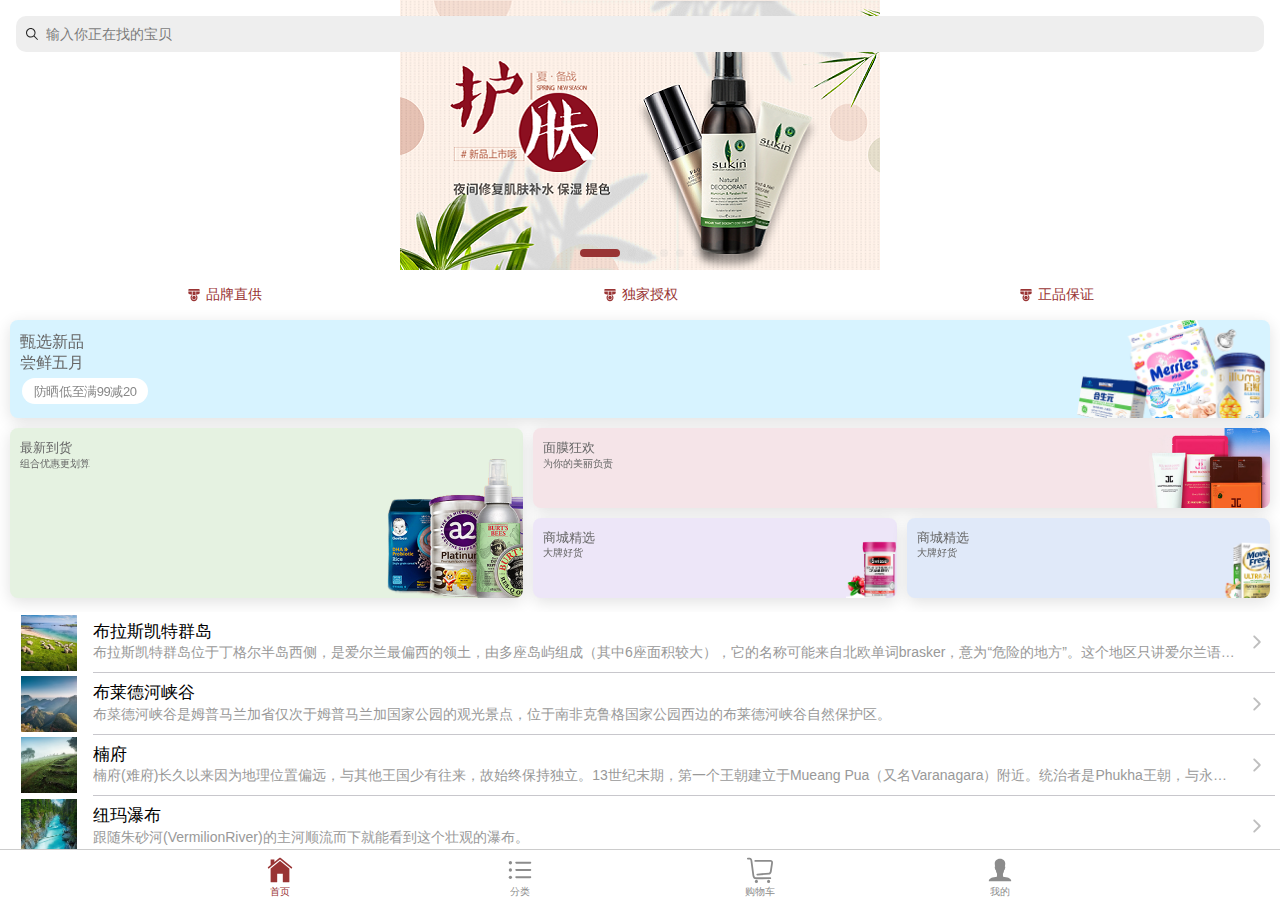
<file: index.html>
<!DOCTYPE html>
<html lang="en">

<head>
  <meta charset="utf-8" />
  <title>Dreamweaver</title>

  <base href="/" />

  <meta name="viewport" content="viewport-fit=cover, width=device-width, initial-scale=1.0, minimum-scale=1.0, maximum-scale=1.0, user-scalable=no" />
  <meta name="format-detection" content="telephone=no" />
  <meta name="msapplication-tap-highlight" content="no" />

  <link rel="icon" type="image/png" href="assets/icon/favicon.png" />

  <!-- add to homescreen for ios -->
  <meta name="apple-mobile-web-app-capable" content="yes" />
  <meta name="apple-mobile-web-app-status-bar-style" content="black" />
<link rel="stylesheet" href="styles.6f041a8b89874c1f5b12.css"></head>

<body>
  <app-root></app-root>
<script type="text/javascript" src="runtime.8a15713ccfb82d409199.js"></script><script type="text/javascript" src="es2015-polyfills.8b9447bc0f8cf04c9cff.js" nomodule></script><script type="text/javascript" src="polyfills.1783961edf653265edc9.js"></script><script type="text/javascript" src="main.21d7ec0297a81e7ee237.js"></script></body>

</html>
</file>
<file: styles.6f041a8b89874c1f5b12.css>
.am-fade-appear,.am-fade-enter,.am-fade-leave,.am-slide-up-appear,.am-slide-up-enter,.am-slide-up-leave{-webkit-animation-duration:.2s;animation-duration:.2s;-webkit-animation-fill-mode:both;animation-fill-mode:both;-webkit-animation-timing-function:cubic-bezier(.55,0,.55,.2);animation-timing-function:cubic-bezier(.55,0,.55,.2)}.am-fade-appear,.am-fade-enter{opacity:0;-webkit-animation-play-state:paused;animation-play-state:paused}.am-fade-leave{-webkit-animation-play-state:paused;animation-play-state:paused}.am-fade-appear.am-fade-appear-active,.am-fade-enter.am-fade-enter-active{-webkit-animation-name:amFadeIn;animation-name:amFadeIn;-webkit-animation-play-state:running;animation-play-state:running}.am-fade-leave.am-fade-leave-active{-webkit-animation-name:amFadeOut;animation-name:amFadeOut;-webkit-animation-play-state:running;animation-play-state:running}@-webkit-keyframes amFadeIn{0%{opacity:0}100%{opacity:1}}@keyframes amFadeIn{0%{opacity:0}100%{opacity:1}}@-webkit-keyframes amFadeOut{0%{opacity:1}100%{opacity:0}}@keyframes amFadeOut{0%{opacity:1}100%{opacity:0}}.am-slide-up-appear,.am-slide-up-enter{-webkit-transform:translate(0,100%);transform:translate(0,100%)}.am-slide-up-appear,.am-slide-up-enter,.am-slide-up-leave{-webkit-animation-play-state:paused;animation-play-state:paused}.am-slide-up-appear.am-slide-up-appear-active,.am-slide-up-enter.am-slide-up-enter-active{-webkit-animation-name:amSlideUpIn;animation-name:amSlideUpIn;-webkit-animation-play-state:running;animation-play-state:running}.am-slide-up-leave.am-slide-up-leave-active{-webkit-animation-name:amSlideUpOut;animation-name:amSlideUpOut;-webkit-animation-play-state:running;animation-play-state:running}.am-zoom-appear,.am-zoom-enter,.am-zoom-leave{-webkit-animation-play-state:paused;animation-play-state:paused;-webkit-animation-duration:.2s;animation-duration:.2s;-webkit-animation-fill-mode:both;animation-fill-mode:both}@-webkit-keyframes amSlideUpIn{0%{-webkit-transform:translate(0,100%);transform:translate(0,100%)}100%{-webkit-transform:translate(0,0);transform:translate(0,0)}}@keyframes amSlideUpIn{0%{-webkit-transform:translate(0,100%);transform:translate(0,100%)}100%{-webkit-transform:translate(0,0);transform:translate(0,0)}}@-webkit-keyframes amSlideUpOut{0%{-webkit-transform:translate(0,0);transform:translate(0,0)}100%{-webkit-transform:translate(0,100%);transform:translate(0,100%)}}@keyframes amSlideUpOut{0%{-webkit-transform:translate(0,0);transform:translate(0,0)}100%{-webkit-transform:translate(0,100%);transform:translate(0,100%)}}.am.am-zoom-enter,.am.am-zoom-leave{display:block}.am-zoom-appear,.am-zoom-enter{opacity:0;-webkit-animation-timing-function:cubic-bezier(.18,.89,.32,1.28);animation-timing-function:cubic-bezier(.18,.89,.32,1.28)}.am-zoom-leave{-webkit-animation-timing-function:cubic-bezier(.6,-.3,.74,.05);animation-timing-function:cubic-bezier(.6,-.3,.74,.05)}.am-zoom-appear.am-zoom-appear-active,.am-zoom-enter.am-zoom-enter-active{-webkit-animation-name:amZoomIn;animation-name:amZoomIn;-webkit-animation-play-state:running;animation-play-state:running}.am-zoom-leave.am-zoom-leave-active{-webkit-animation-name:amZoomOut;animation-name:amZoomOut;-webkit-animation-play-state:running;animation-play-state:running}@-webkit-keyframes amZoomIn{0%{opacity:0;-webkit-transform-origin:50% 50%;transform-origin:50% 50%;-webkit-transform:scale(0,0);transform:scale(0,0)}100%{opacity:1;-webkit-transform-origin:50% 50%;transform-origin:50% 50%;-webkit-transform:scale(1,1);transform:scale(1,1)}}@keyframes amZoomIn{0%{opacity:0;-webkit-transform-origin:50% 50%;transform-origin:50% 50%;-webkit-transform:scale(0,0);transform:scale(0,0)}100%{opacity:1;-webkit-transform-origin:50% 50%;transform-origin:50% 50%;-webkit-transform:scale(1,1);transform:scale(1,1)}}@-webkit-keyframes amZoomOut{0%{opacity:1;-webkit-transform-origin:50% 50%;transform-origin:50% 50%;-webkit-transform:scale(1,1);transform:scale(1,1)}100%{opacity:0;-webkit-transform-origin:50% 50%;transform-origin:50% 50%;-webkit-transform:scale(0,0);transform:scale(0,0)}}@keyframes amZoomOut{0%{opacity:1;-webkit-transform-origin:50% 50%;transform-origin:50% 50%;-webkit-transform:scale(1,1);transform:scale(1,1)}100%{opacity:0;-webkit-transform-origin:50% 50%;transform-origin:50% 50%;-webkit-transform:scale(0,0);transform:scale(0,0)}}.am-slide-down-appear,.am-slide-down-enter{-webkit-transform:translate(0,-100%);transform:translate(0,-100%)}.am-slide-down-appear,.am-slide-down-enter,.am-slide-down-leave{-webkit-animation-duration:.2s;animation-duration:.2s;-webkit-animation-fill-mode:both;animation-fill-mode:both;-webkit-animation-timing-function:cubic-bezier(.55,0,.55,.2);animation-timing-function:cubic-bezier(.55,0,.55,.2);-webkit-animation-play-state:paused;animation-play-state:paused}.am-slide-down-appear.am-slide-down-appear-active,.am-slide-down-enter.am-slide-down-enter-active{-webkit-animation-name:amSlideDownIn;animation-name:amSlideDownIn;-webkit-animation-play-state:running;animation-play-state:running}.am-slide-down-leave.am-slide-down-leave-active{-webkit-animation-name:amSlideDownOut;animation-name:amSlideDownOut;-webkit-animation-play-state:running;animation-play-state:running}@-webkit-keyframes amSlideDownIn{0%{-webkit-transform:translate(0,-100%);transform:translate(0,-100%)}100%{-webkit-transform:translate(0,0);transform:translate(0,0)}}@keyframes amSlideDownIn{0%{-webkit-transform:translate(0,-100%);transform:translate(0,-100%)}100%{-webkit-transform:translate(0,0);transform:translate(0,0)}}@-webkit-keyframes amSlideDownOut{0%{-webkit-transform:translate(0,0);transform:translate(0,0)}100%{-webkit-transform:translate(0,-100%);transform:translate(0,-100%)}}@keyframes amSlideDownOut{0%{-webkit-transform:translate(0,0);transform:translate(0,0)}100%{-webkit-transform:translate(0,-100%);transform:translate(0,-100%)}}article,aside,blockquote,body,button,code,dd,details,div,dl,dt,fieldset,figcaption,figure,footer,form,h1,h2,h3,h4,h5,h6,header,hgroup,hr,input,legend,li,menu,nav,ol,p,pre,section,td,textarea,th,ul{margin:0;padding:0}ol,ul{list-style:none}*,:after,:before{-webkit-tap-highlight-color:transparent}body{background-color:#f5f5f9;font-size:14px}[contenteditable]{-webkit-user-select:auto!important}:focus{outline:0}a{background:0 0;outline:0;color:var(--ion-color-primary,#3880ff);text-decoration:none}.am-accordion{position:relative;border-top:1px solid #ddd}@media (-webkit-min-device-pixel-ratio:2),(min-resolution:2dppx){html:not([data-scale]) .am-accordion{border-top:none}html:not([data-scale]) .am-accordion::before{content:'';position:absolute;background-color:#ddd;display:block;z-index:1;top:0;right:auto;bottom:auto;left:0;width:100%;height:1PX;-webkit-transform-origin:50% 50%;transform-origin:50% 50%;-webkit-transform:scaleY(.5);transform:scaleY(.5)}}@media (-webkit-min-device-pixel-ratio:2) and (-webkit-min-device-pixel-ratio:3),(min-resolution:2dppx) and (min-resolution:3dppx){html:not([data-scale]) .am-accordion::before{-webkit-transform:scaleY(.33);transform:scaleY(.33)}}.am-accordion-anim-active{transition:all .2s ease-out}.am-accordion .am-accordion-item .am-accordion-header{position:relative;color:#000;font-size:17px;height:44px;line-height:44px;background-color:#fff;box-sizing:content-box;padding-left:15px;padding-right:30px;border-bottom:1px solid #ddd;width:auto;overflow:hidden;text-overflow:ellipsis;white-space:nowrap}@media (-webkit-min-device-pixel-ratio:2),(min-resolution:2dppx){html:not([data-scale]) .am-accordion .am-accordion-item .am-accordion-header{border-bottom:none}html:not([data-scale]) .am-accordion .am-accordion-item .am-accordion-header::after{content:'';position:absolute;background-color:#ddd;display:block;z-index:1;top:auto;right:auto;bottom:0;left:0;width:100%;height:1PX;-webkit-transform-origin:50% 100%;transform-origin:50% 100%;-webkit-transform:scaleY(.5);transform:scaleY(.5)}}@media (-webkit-min-device-pixel-ratio:2) and (-webkit-min-device-pixel-ratio:3),(min-resolution:2dppx) and (min-resolution:3dppx){html:not([data-scale]) .am-accordion .am-accordion-item .am-accordion-header::after{-webkit-transform:scaleY(.33);transform:scaleY(.33)}}.am-accordion .am-accordion-item .am-accordion-header i{position:absolute;display:block;top:15px;right:15px;width:15px;height:15px;background-image:url("data:image/svg+xml;charset=utf-8,%3Csvg%20width%3D%2216%22%20height%3D%2226%22%20viewBox%3D%220%200%2016%2026%22%20version%3D%221.1%22%20xmlns%3D%22http%3A%2F%2Fwww.w3.org%2F2000%2Fsvg%22%20xmlns%3Axlink%3D%22http%3A%2F%2Fwww.w3.org%2F1999%2Fxlink%22%3E%3Cg%20id%3D%22UI-KIT_%E5%9F%BA%E7%A1%80%E5%85%83%E4%BB%B6%22%20stroke%3D%22none%22%20stroke-width%3D%221%22%20fill%3D%22none%22%20fill-rule%3D%22evenodd%22%3E%3Cg%20id%3D%229.9%E5%9F%BA%E7%A1%80%E5%85%83%E4%BB%B6%22%20transform%3D%22translate(-5809.000000%2C%20-8482.000000)%22%20fill%3D%22%23C7C7CC%22%3E%3Cpolygon%20id%3D%22Disclosure-Indicator%22%20points%3D%225811%208482%205809%208484%205820.5%208495%205809%208506%205811%208508%205825%208495%22%3E%3C%2Fpolygon%3E%3C%2Fg%3E%3C%2Fg%3E%3C%2Fsvg%3E");background-size:contain;background-repeat:no-repeat;background-position:50% 50%;-webkit-transform:rotate(90deg);transform:rotate(90deg);transition:-webkit-transform .2s ease;transition:transform .2s ease;transition:transform .2s ease,-webkit-transform .2s ease}.am-accordion .am-accordion-item .am-accordion-header[aria-expanded~=true] i{-webkit-transform:rotate(270deg);transform:rotate(270deg)}.am-accordion .am-accordion-item .am-accordion-content{overflow:hidden;background:#fff}.am-accordion .am-accordion-item .am-accordion-content .am-accordion-content-box{font-size:15px;color:#333;position:relative;border-bottom:1px solid #ddd}@media (-webkit-min-device-pixel-ratio:2),(min-resolution:2dppx){html:not([data-scale]) .am-accordion .am-accordion-item .am-accordion-content .am-accordion-content-box{border-bottom:none}html:not([data-scale]) .am-accordion .am-accordion-item .am-accordion-content .am-accordion-content-box::after{content:'';position:absolute;background-color:#ddd;display:block;z-index:1;top:auto;right:auto;bottom:0;left:0;width:100%;height:1PX;-webkit-transform-origin:50% 100%;transform-origin:50% 100%;-webkit-transform:scaleY(.5);transform:scaleY(.5)}}.am-action-sheet-mask,.am-action-sheet-wrap{right:0;z-index:1000;position:fixed;bottom:0;top:0;left:0}@media (-webkit-min-device-pixel-ratio:2) and (-webkit-min-device-pixel-ratio:3),(min-resolution:2dppx) and (min-resolution:3dppx){html:not([data-scale]) .am-accordion .am-accordion-item .am-accordion-content .am-accordion-content-box::after{-webkit-transform:scaleY(.33);transform:scaleY(.33)}}.am-accordion .am-accordion-item .am-accordion-content .am-accordion-content-box .am-list-body{border-top:0}.am-accordion .am-accordion-item .am-accordion-content .am-accordion-content-box .am-list-body:before{display:none!important}.am-accordion .am-accordion-item .am-accordion-content.am-accordion-content-inactive{display:none}.am-accordion,accordionpanel{display:block}.am-action-sheet-wrap{overflow:auto;-webkit-overflow-scrolling:touch;outline:0}.am-action-sheet-mask{background-color:rgba(0,0,0,.4);height:100%}.am-action-sheet-close,.am-action-sheet-mask-hidden{display:none}.am-action-sheet{position:fixed;left:0;bottom:0;width:100%;background-color:#fff;padding-bottom:env(safe-area-inset-bottom)}.am-action-sheet.am-action-sheet-share{background-color:#f2f2f2}.am-action-sheet-message,.am-action-sheet-title{margin:15px auto;padding:0 15px;text-align:center}.am-action-sheet-title{font-size:17px}.am-action-sheet-message{color:#888;font-size:14px}.am-action-sheet-button-list{text-align:center;color:#000}.am-action-sheet-button-list-item{font-size:18px;padding:0;margin:0;position:relative;height:50px;line-height:50px;box-sizing:border-box;white-space:nowrap;text-overflow:ellipsis;border-top:1px solid #ddd}@media (-webkit-min-device-pixel-ratio:2),(min-resolution:2dppx){html:not([data-scale]) .am-action-sheet-button-list-item{border-top:none}html:not([data-scale]) .am-action-sheet-button-list-item::before{content:'';position:absolute;background-color:#ddd;display:block;z-index:1;top:0;right:auto;bottom:auto;left:0;width:100%;height:1PX;-webkit-transform-origin:50% 50%;transform-origin:50% 50%;-webkit-transform:scaleY(.5);transform:scaleY(.5)}}@media (-webkit-min-device-pixel-ratio:2) and (-webkit-min-device-pixel-ratio:3),(min-resolution:2dppx) and (min-resolution:3dppx){html:not([data-scale]) .am-action-sheet-button-list-item::before{-webkit-transform:scaleY(.33);transform:scaleY(.33)}}.am-action-sheet-button-list-item.am-action-sheet-button-list-item-active{background-color:#ddd}.am-action-sheet-button-list-badge{display:-webkit-flex;display:flex;-webkit-align-items:center;align-items:center;-webkit-justify-content:center;justify-content:center}.am-action-sheet-button-list-badge .am-badge{margin-left:8px;-webkit-flex-shrink:0;flex-shrink:0}.am-action-sheet-button-list-item-content{display:inline-block;white-space:nowrap;overflow:hidden;text-overflow:ellipsis}.am-action-sheet-button-list .am-action-sheet-cancel-button{padding-top:6px;position:relative}.am-action-sheet-button-list .am-action-sheet-cancel-button-mask{position:absolute;top:0;left:0;width:100%;height:6px;background-color:#e7e7ed;border-top:1px solid #ddd;border-bottom:1px solid #ddd}@media (-webkit-min-device-pixel-ratio:2),(min-resolution:2dppx){html:not([data-scale]) .am-action-sheet-button-list .am-action-sheet-cancel-button-mask{border-top:none}html:not([data-scale]) .am-action-sheet-button-list .am-action-sheet-cancel-button-mask::before{content:'';position:absolute;background-color:#ddd;display:block;z-index:1;top:0;right:auto;bottom:auto;left:0;width:100%;height:1PX;-webkit-transform-origin:50% 50%;transform-origin:50% 50%;-webkit-transform:scaleY(.5);transform:scaleY(.5)}}@media (-webkit-min-device-pixel-ratio:2) and (-webkit-min-device-pixel-ratio:3),(min-resolution:2dppx) and (min-resolution:3dppx){html:not([data-scale]) .am-action-sheet-button-list .am-action-sheet-cancel-button-mask::before{-webkit-transform:scaleY(.33);transform:scaleY(.33)}}@media (-webkit-min-device-pixel-ratio:2),(min-resolution:2dppx){html:not([data-scale]) .am-action-sheet-button-list .am-action-sheet-cancel-button-mask{border-bottom:none}html:not([data-scale]) .am-action-sheet-button-list .am-action-sheet-cancel-button-mask::after{content:'';position:absolute;background-color:#ddd;display:block;z-index:1;top:auto;right:auto;bottom:0;left:0;width:100%;height:1PX;-webkit-transform-origin:50% 100%;transform-origin:50% 100%;-webkit-transform:scaleY(.5);transform:scaleY(.5)}}@media (-webkit-min-device-pixel-ratio:2) and (-webkit-min-device-pixel-ratio:3),(min-resolution:2dppx) and (min-resolution:3dppx){html:not([data-scale]) .am-action-sheet-button-list .am-action-sheet-cancel-button-mask::after{-webkit-transform:scaleY(.33);transform:scaleY(.33)}}.am-action-sheet-button-list .am-action-sheet-destructive-button{color:#f4333c}.am-action-sheet-share-list{display:-webkit-flex;display:flex;position:relative;border-top:1px solid #ddd;padding:21px 0 21px 15px;overflow-y:scroll;-webkit-overflow-scrolling:touch}.am-badge-corner-wrapper,.am-button{overflow:hidden}@media (-webkit-min-device-pixel-ratio:2),(min-resolution:2dppx){html:not([data-scale]) .am-action-sheet-share-list{border-top:none}html:not([data-scale]) .am-action-sheet-share-list::before{content:'';position:absolute;background-color:#ddd;display:block;z-index:1;top:0;right:auto;bottom:auto;left:0;width:100%;height:1PX;-webkit-transform-origin:50% 50%;transform-origin:50% 50%;-webkit-transform:scaleY(.5);transform:scaleY(.5)}}@media (-webkit-min-device-pixel-ratio:2) and (-webkit-min-device-pixel-ratio:3),(min-resolution:2dppx) and (min-resolution:3dppx){html:not([data-scale]) .am-action-sheet-share-list::before{-webkit-transform:scaleY(.33);transform:scaleY(.33)}}.am-action-sheet-share-list-item{-webkit-flex:none;flex:none;margin:0 12px 0 0}.am-action-sheet-share-list-item-icon{margin-bottom:9px;width:60px;height:60px;background-color:#fff;border-radius:3px;display:-webkit-flex;display:flex;-webkit-justify-content:center;justify-content:center;-webkit-align-items:center;align-items:center}.am-action-sheet-share-list-item-title{color:#888;font-size:10px;text-align:center}.am-action-sheet-share-cancel-button{height:50px;line-height:50px;text-align:center;background-color:#fff;color:#000;font-size:18px;position:relative;border-top:1px solid #ddd;box-sizing:border-box}@media (-webkit-min-device-pixel-ratio:2),(min-resolution:2dppx){html:not([data-scale]) .am-action-sheet-share-cancel-button{border-top:none}html:not([data-scale]) .am-action-sheet-share-cancel-button::before{content:'';position:absolute;background-color:#ddd;display:block;z-index:1;top:0;right:auto;bottom:auto;left:0;width:100%;height:1PX;-webkit-transform-origin:50% 50%;transform-origin:50% 50%;-webkit-transform:scaleY(.5);transform:scaleY(.5)}}@media (-webkit-min-device-pixel-ratio:2) and (-webkit-min-device-pixel-ratio:3),(min-resolution:2dppx) and (min-resolution:3dppx){html:not([data-scale]) .am-action-sheet-share-cancel-button::before{-webkit-transform:scaleY(.33);transform:scaleY(.33)}}.am-action-sheet-share-cancel-button.am-action-sheet-share-cancel-button-active{background-color:#ddd}actionSheet{display:block}.am-activity-indicator{-webkit-align-items:center;align-items:center;z-index:99}.am-activity-indicator-spinner{display:inline-block;width:20px;height:20px;background-image:url("data:image/svg+xml;charset=utf-8,%3Csvg%20xmlns%3D%22http%3A%2F%2Fwww.w3.org%2F2000%2Fsvg%22%20viewBox%3D%22-2.125%20-1.875%2064%2064%22%3E%3Cpath%20fill%3D%22%23CCC%22%20d%3D%22M29.875-1.875c-17.673%200-32%2014.327-32%2032s14.327%2032%2032%2032%2032-14.327%2032-32-14.327-32-32-32zm0%2060.7c-15.85%200-28.7-12.85-28.7-28.7s12.85-28.7%2028.7-28.7%2028.7%2012.85%2028.7%2028.7-12.85%2028.7-28.7%2028.7z%22%2F%3E%3Cpath%20fill%3D%22%23108ee9%22%20d%3D%22M61.858%2030.34c.003-.102.008-.203.008-.305%200-11.43-5.996-21.452-15.01-27.113l-.013.026c-.24-.137-.515-.22-.81-.22-.912%200-1.65.738-1.65%201.65%200%20.654.384%201.215.937%201.482%207.963%205.1%2013.247%2014.017%2013.247%2024.176%200%20.147-.01.293-.01.44h.022c0%20.01-.004.02-.004.03%200%20.91.74%201.65%201.65%201.65s1.65-.74%201.65-1.65c0-.06-.012-.112-.018-.167z%22%2F%3E%3C%2Fsvg%3E");background-position:50%;background-size:100%;background-repeat:no-repeat;-webkit-animation:1s linear infinite spinner-anime;animation:1s linear infinite spinner-anime}.am-activity-indicator-tip{font-size:14px;margin-left:8px;color:#000;opacity:.4}.am-activity-indicator.am-activity-indicator-toast{position:fixed;top:0;left:0;width:100%;height:100%;display:-webkit-flex;display:flex;-webkit-justify-content:center;justify-content:center;-webkit-align-items:center;align-items:center;text-align:center;z-index:1999}.am-activity-indicator.am-activity-indicator-toast .am-activity-indicator-spinner{margin:0}.am-activity-indicator.am-activity-indicator-toast .am-activity-indicator-toast{display:inline-block;position:relative;top:4px}.am-activity-indicator-content{display:-webkit-flex;display:flex;-webkit-flex-direction:column;flex-direction:column;-webkit-justify-content:center;justify-content:center;-webkit-align-items:center;align-items:center;padding:15px;border-radius:7px;background-clip:padding-box;color:#fff;background-color:rgba(58,58,58,.9);font-size:15px;line-height:20px}.am-activity-indicator-spinner-lg{width:32px;height:32px}@-webkit-keyframes spinner-anime{100%{-webkit-transform:rotate(360deg);transform:rotate(360deg)}}@keyframes spinner-anime{100%{-webkit-transform:rotate(360deg);transform:rotate(360deg)}}.am-activity-indicator{display:block}.am-badge{position:relative;display:inline-block;line-height:1;vertical-align:middle}.am-badge-dot,.am-badge-text{position:absolute;z-index:10}.am-badge-text{text-rendering:optimizeLegibility;-webkit-font-smoothing:antialiased;-moz-osx-font-smoothing:grayscale;top:-6px;height:18px;line-height:18px;min-width:9px;border-radius:12px;padding:0 5px;text-align:center;font-size:12px;color:#fff;background-color:#ff5b05;white-space:nowrap;-webkit-transform:translateX(-45%);transform:translateX(-45%);-webkit-transform-origin:-10% center;transform-origin:-10% center;font-family:"Helvetica Neue",Helvetica,"PingFang SC","Hiragino Sans GB","Microsoft YaHei","\5FAE\8F6F\96C5\9ED1",SimSun,sans-serif}.am-badge-text a{color:#fff}.am-badge-text p{margin:0;padding:0}.am-badge-hot .am-badge-text{background-color:#f96268}.am-badge-dot{-webkit-transform:translateX(-50%);transform:translateX(-50%);-webkit-transform-origin:0 center;transform-origin:0 center;top:-4px;height:8px;width:8px;border-radius:100%;background:#ff5b05}.am-badge-dot-large{height:16px;width:16px}.am-badge-not-a-wrapper .am-badge-dot,.am-badge-not-a-wrapper .am-badge-text{top:auto;display:block;position:relative;-webkit-transform:translateX(0);transform:translateX(0)}.am-badge-corner{width:80px;padding:8px;position:absolute;right:-32px;top:8px;background-color:#ff5b05;color:#fff;white-space:nowrap;-webkit-transform:rotate(45deg);transform:rotate(45deg);text-align:center;font-size:15px}.am-badge *,.am-badge ::after,.am-badge ::before{box-sizing:content-box}.am-button{display:block;outline:0;-webkit-appearance:none;box-sizing:border-box;padding:0;text-align:center;font-size:18px;height:47px;line-height:47px;text-overflow:ellipsis;word-break:break-word;white-space:nowrap;color:#000;background-color:#fff;border:1px solid #ddd;border-radius:5px}@media (-webkit-min-device-pixel-ratio:2),(min-resolution:2dppx){html:not([data-scale]) .am-button{position:relative;border:none}html:not([data-scale]) .am-button::before{content:'';position:absolute;left:0;top:0;width:200%;height:200%;border:1px solid #ddd;border-radius:10px;-webkit-transform-origin:0 0;transform-origin:0 0;-webkit-transform:scale(.5);transform:scale(.5);box-sizing:border-box;pointer-events:none}}.am-button-borderfix:before{-webkit-transform:scale(.49)!important;transform:scale(.49)!important}.am-button.am-button-active{background-color:#ddd}.am-button.am-button-disabled{color:rgba(0,0,0,.3);opacity:.6}.am-button-primary{color:#fff;background-color:#108ee9;border:1px solid #108ee9;border-radius:5px}@media (-webkit-min-device-pixel-ratio:2),(min-resolution:2dppx){html:not([data-scale]) .am-button-primary{position:relative;border:none}html:not([data-scale]) .am-button-primary::before{content:'';position:absolute;left:0;top:0;width:200%;height:200%;border:1px solid #108ee9;border-radius:10px;-webkit-transform-origin:0 0;transform-origin:0 0;-webkit-transform:scale(.5);transform:scale(.5);box-sizing:border-box;pointer-events:none}}.am-button-primary.am-button-active{color:rgba(255,255,255,.3);background-color:#0e80d2}.am-button-primary.am-button-disabled{color:rgba(255,255,255,.6);opacity:.4}.am-button-ghost{color:#108ee9;background-color:transparent;border:1px solid #108ee9;border-radius:5px}@media (-webkit-min-device-pixel-ratio:2),(min-resolution:2dppx){html:not([data-scale]) .am-button-ghost{position:relative;border:none}html:not([data-scale]) .am-button-ghost::before{content:'';position:absolute;left:0;top:0;width:200%;height:200%;border:1px solid #108ee9;border-radius:10px;-webkit-transform-origin:0 0;transform-origin:0 0;-webkit-transform:scale(.5);transform:scale(.5);box-sizing:border-box;pointer-events:none}}.am-button-ghost.am-button-active{color:rgba(16,142,233,.6);background-color:transparent;border:1px solid rgba(16,142,233,.6);border-radius:5px}@media (-webkit-min-device-pixel-ratio:2),(min-resolution:2dppx){html:not([data-scale]) .am-button-ghost.am-button-active{position:relative;border:none}html:not([data-scale]) .am-button-ghost.am-button-active::before{content:'';position:absolute;left:0;top:0;width:200%;height:200%;border:1px solid rgba(16,142,233,.6);border-radius:10px;-webkit-transform-origin:0 0;transform-origin:0 0;-webkit-transform:scale(.5);transform:scale(.5);box-sizing:border-box;pointer-events:none}}.am-button-ghost.am-button-disabled{color:rgba(0,0,0,.1);border:1px solid rgba(0,0,0,.1);border-radius:5px;opacity:1}@media (-webkit-min-device-pixel-ratio:2),(min-resolution:2dppx){html:not([data-scale]) .am-button-ghost.am-button-disabled{position:relative;border:none}html:not([data-scale]) .am-button-ghost.am-button-disabled::before{content:'';position:absolute;left:0;top:0;width:200%;height:200%;border:1px solid rgba(0,0,0,.1);border-radius:10px;-webkit-transform-origin:0 0;transform-origin:0 0;-webkit-transform:scale(.5);transform:scale(.5);box-sizing:border-box;pointer-events:none}}.am-button-warning{color:#fff;background-color:#e94f4f}.am-button-warning.am-button-active{color:rgba(255,255,255,.3);background-color:#d24747}.am-button-dashed.am-button-disabled,.am-button-warning.am-button-disabled{color:rgba(255,255,255,.6);opacity:.4}.am-button-inline{display:inline-block;padding:0 15px}.am-button-inline.am-button-icon{display:-webkit-inline-flex;display:inline-flex}.am-button-small{font-size:13px;height:30px;line-height:30px;padding:0 15px}.am-calendar .content,.am-calendar .mask{position:fixed;height:100%;top:0;left:0;z-index:2001;width:100%}.am-button-icon{display:-webkit-flex;display:flex;-webkit-align-items:center;align-items:center;-webkit-justify-content:center;justify-content:center}.am-button>.am-button-icon{margin-right:.5em}.am-button-dashed{border:1px dashed #bbb!important}.am-button-dashed:before{display:none!important}.am-calendar .animate{-webkit-animation-duration:.3s;animation-duration:.3s;-webkit-animation-fill-mode:both;animation-fill-mode:both}@-webkit-keyframes fadeIn{0%{opacity:0}to{opacity:1}}@keyframes fadeIn{0%{opacity:0}to{opacity:1}}@-webkit-keyframes fadeOut{0%{opacity:1}to{opacity:0}}@keyframes fadeOut{0%{opacity:1}to{opacity:0}}.am-calendar .fade-enter{-webkit-animation-name:fadeIn;animation-name:fadeIn}.am-calendar .fade-leave{-webkit-animation-name:fadeOut;animation-name:fadeOut}@-webkit-keyframes slideInUp{0%{-webkit-transform:translate3d(0,100%,0);transform:translate3d(0,100%,0);visibility:visible}to{-webkit-transform:translateZ(0);transform:translateZ(0)}}@keyframes slideInUp{0%{-webkit-transform:translate3d(0,100%,0);transform:translate3d(0,100%,0);visibility:visible}to{-webkit-transform:translateZ(0);transform:translateZ(0)}}@-webkit-keyframes slideInDown{0%{-webkit-transform:translateZ(0);transform:translateZ(0);visibility:visible}to{-webkit-transform:translate3d(0,100%,0);transform:translate3d(0,100%,0)}}@keyframes slideInDown{0%{-webkit-transform:translateZ(0);transform:translateZ(0);visibility:visible}to{-webkit-transform:translate3d(0,100%,0);transform:translate3d(0,100%,0)}}@-webkit-keyframes slideInLeft{0%{-webkit-transform:translate3d(100%,0,0);transform:translate3d(100%,0,0);visibility:visible}to{-webkit-transform:translateZ(0);transform:translateZ(0)}}@keyframes slideInLeft{0%{-webkit-transform:translate3d(100%,0,0);transform:translate3d(100%,0,0);visibility:visible}to{-webkit-transform:translateZ(0);transform:translateZ(0)}}@-webkit-keyframes slideInRight{0%{-webkit-transform:translateZ(0);transform:translateZ(0);visibility:visible}to{-webkit-transform:translate3d(100%,0,0);transform:translate3d(100%,0,0)}}@keyframes slideInRight{0%{-webkit-transform:translateZ(0);transform:translateZ(0);visibility:visible}to{-webkit-transform:translate3d(100%,0,0);transform:translate3d(100%,0,0)}}.am-calendar .slideV-enter{-webkit-animation-name:slideInUp;animation-name:slideInUp}.am-calendar .slideV-leave{-webkit-animation-name:slideInDown;animation-name:slideInDown}.am-calendar .slideH-enter{-webkit-animation-name:slideInLeft;animation-name:slideInLeft}.am-calendar .slideH-leave{-webkit-animation-name:slideInRight;animation-name:slideInRight}.am-calendar .mask{background:rgba(0,0,0,.5)}.am-calendar .content{display:-webkit-flex;display:flex;-webkit-flex-direction:column;flex-direction:column;background:#fff}.am-calendar .header .left,.am-calendar .header .right{position:absolute;padding:0 8px;top:5px;color:#068eef;height:24px;display:-webkit-flex;display:flex}.am-calendar .header{margin:5px;display:-webkit-flex;display:flex;-webkit-flex-shrink:0;flex-shrink:0;-webkit-align-items:center;align-items:center}.am-calendar .header .title{text-align:center;width:100%;font-size:16px;font-weight:700}.am-calendar .header .left{-webkit-justify-content:center;justify-content:center;-webkit-align-items:center;align-items:center;left:5px}.am-calendar .header .right{-webkit-justify-content:center;justify-content:center;-webkit-align-items:center;align-items:center;right:5px;font-size:14px}.am-calendar .timePicker{border-top:1px solid #ccc}.am-calendar .week-panel{background:#fff;display:-webkit-flex;display:flex;-webkit-flex-shrink:0;flex-shrink:0;padding:0 2px;border-bottom:1px solid #ddd}.am-calendar .week-panel .cell{height:24px;display:-webkit-flex;display:flex;width:14.28571429%;-webkit-justify-content:center;justify-content:center;-webkit-align-items:center;align-items:center;color:#000;font-size:14px}.am-calendar .confirm-panel .info .grey,.am-calendar .week-panel .cell-grey{color:#bbb}.am-calendar .date-picker{display:-webkit-flex;display:flex;-webkit-flex-direction:column;flex-direction:column;background:#eee}.am-calendar .date-picker .wrapper{height:auto;position:relative}.am-calendar .date-picker .months{background:#fff}.am-calendar .date-picker .load-tip{position:absolute;display:-webkit-flex;display:flex;-webkit-justify-content:center;justify-content:center;-webkit-align-items:flex-end;align-items:flex-end;left:0;right:0;padding:10px 0;top:-40px;color:#bbb}.am-calendar .confirm-panel{display:-webkit-flex;display:flex;-webkit-flex-shrink:0;flex-shrink:0;-webkit-align-items:center;align-items:center;background:#f7f7f7;padding:8px 15px;border-top:1px solid #ddd}.am-calendar .confirm-panel .info{font-size:12px}.am-calendar .confirm-panel .info p{margin:0}.am-calendar .confirm-panel .info p+p{margin-top:8px}.am-calendar .confirm-panel .button{text-align:center;width:80px;margin:0 0 0 auto;padding:8px 0;border-radius:5px;color:#fff;font-size:18px;background:#108ee9}.am-calendar .confirm-panel .button-disable{color:#bbb;background:#ddd}.am-calendar .confirm-panel .button-full{width:100%;text-align:center}.am-calendar .time-picker{-webkit-flex-shrink:0;flex-shrink:0;text-align:center;background:#fff}.am-calendar .time-picker .title{display:-webkit-flex;display:flex;-webkit-justify-content:center;justify-content:center;-webkit-align-items:center;align-items:center;height:44px;font-size:16px;border-top:1px solid #ddd;border-bottom:1px solid #ddd}.am-calendar .single-month{padding:0}.am-calendar .single-month .month-title{margin:0;padding:21px 0 6px 15px}.am-calendar .single-month .row{display:-webkit-flex;display:flex;-webkit-align-items:baseline;align-items:baseline}.am-calendar .single-month .row .cell{display:-webkit-flex;display:flex;-webkit-flex-direction:column;flex-direction:column;width:14.28571429%;-webkit-justify-content:center;justify-content:center;-webkit-align-items:center;align-items:center}.am-calendar .single-month .row .cell .date-wrapper{display:-webkit-flex;display:flex;height:35px;width:100%;-webkit-justify-content:center;justify-content:center;-webkit-align-items:center;align-items:center;margin-bottom:2px}.am-calendar .single-month .row .cell .date-wrapper .date{display:-webkit-flex;display:flex;-webkit-justify-content:center;justify-content:center;-webkit-align-items:center;align-items:center;width:35px;height:35px;-webkit-flex-shrink:0;flex-shrink:0;color:#000;font-size:17px;font-weight:700}.am-calendar .single-month .row .cell .date-wrapper .disable{color:#bbb;background:#eee;border:none;border-radius:100%}.am-calendar .single-month .row .cell .date-wrapper .grey{color:#bbb}.am-calendar .single-month .row .cell .date-wrapper .important{border:1px solid #ddd;border-radius:100%}.am-calendar .single-month .row .cell .date-wrapper .left,.am-calendar .single-month .row .cell .date-wrapper .right{border:none;width:100%;height:35px}.am-calendar .single-month .row .cell .date-wrapper .date-selected{border:none;background:#108ee9;color:#fff;font-size:17px}.am-calendar .single-month .row .cell .date-wrapper .selected-start{border-radius:100% 0 0 100%}.am-calendar .single-month .row .cell .date-wrapper .selected-single{border-radius:100%}.am-calendar .single-month .row .cell .date-wrapper .selected-middle{border-radius:0}.am-calendar .single-month .row .cell .date-wrapper .selected-end{border-radius:0 100% 100% 0}.am-calendar .single-month .row .cell .info{height:15px;width:100%;padding:0 5px;font-size:10px;color:#888;white-space:nowrap;text-overflow:ellipsis;overflow:hidden;text-align:center}.am-calendar .single-month .row .cell .date-selected{color:#108ee9}.am-calendar .single-month .row+.row{margin-top:6px}.am-calendar .single-month .row-xl+.row-xl{margin-top:21px}.am-calendar .shortcut-panel{display:-webkit-flex;display:flex;-webkit-flex-direction:row;flex-direction:row;-webkit-flex-shrink:0;flex-shrink:0;-webkit-justify-content:space-between;justify-content:space-between;-webkit-align-items:center;align-items:center;padding:0 30px;border-top:1px solid #ddd;height:42px}.am-calendar .shortcut-panel .item{display:inline-block;color:#108ee9;font-size:16px}calendar,calendarconfirmpanel,calendardatepicker,calendarheader,calendarshortcutpanel,calendartimepicker,calendarweekpanel,singlemonth{display:block}.am-calendar .date-picker{-webkit-flex:1;flex:1;overflow:scroll}.am-card{min-height:96px;padding-bottom:6px;display:-webkit-flex;display:flex;-webkit-flex-direction:column;flex-direction:column;background-color:#fff}.am-card:not(.am-card-full){border:1px solid #ddd;border-radius:5px}.am-card.am-card-full{position:relative;border-top:1px solid #ddd;border-bottom:1px solid #ddd}@media (-webkit-min-device-pixel-ratio:2),(min-resolution:2dppx){html:not([data-scale]) .am-card:not(.am-card-full){position:relative;border:none}html:not([data-scale]) .am-card:not(.am-card-full)::before{content:'';position:absolute;left:0;top:0;width:200%;height:200%;border:1px solid #ddd;border-radius:10px;-webkit-transform-origin:0 0;transform-origin:0 0;-webkit-transform:scale(.5);transform:scale(.5);box-sizing:border-box;pointer-events:none}html:not([data-scale]) .am-card.am-card-full{border-top:none}html:not([data-scale]) .am-card.am-card-full::before{content:'';position:absolute;background-color:#ddd;display:block;z-index:1;top:0;right:auto;bottom:auto;left:0;width:100%;height:1PX;-webkit-transform-origin:50% 50%;transform-origin:50% 50%;-webkit-transform:scaleY(.5);transform:scaleY(.5)}}@media (-webkit-min-device-pixel-ratio:2) and (-webkit-min-device-pixel-ratio:3),(min-resolution:2dppx) and (min-resolution:3dppx){html:not([data-scale]) .am-card.am-card-full::before{-webkit-transform:scaleY(.33);transform:scaleY(.33)}}@media (-webkit-min-device-pixel-ratio:2),(min-resolution:2dppx){html:not([data-scale]) .am-card.am-card-full{border-bottom:none}html:not([data-scale]) .am-card.am-card-full::after{content:'';position:absolute;background-color:#ddd;display:block;z-index:1;top:auto;right:auto;bottom:0;left:0;width:100%;height:1PX;-webkit-transform-origin:50% 100%;transform-origin:50% 100%;-webkit-transform:scaleY(.5);transform:scaleY(.5)}}@media (-webkit-min-device-pixel-ratio:2) and (-webkit-min-device-pixel-ratio:3),(min-resolution:2dppx) and (min-resolution:3dppx){html:not([data-scale]) .am-card.am-card-full::after{-webkit-transform:scaleY(.33);transform:scaleY(.33)}}.am-card-header{display:-webkit-flex;display:flex;-webkit-align-items:center;align-items:center;font-size:17px;padding:9px 15px}.am-card-header-content{-webkit-flex:1;flex:1;text-align:left;color:#000;display:-webkit-flex;display:flex;-webkit-align-items:center;align-items:center}.am-card-header-content img{margin-right:5px}.am-card-header-extra{-webkit-flex:1;flex:1;text-align:right;font-size:17px;color:#888}.am-card-body{position:relative;border-top:1px solid #ddd;padding:15px 15px 6px;font-size:15px;color:#333;min-height:40px;-webkit-flex:1;flex:1}@media (-webkit-min-device-pixel-ratio:2),(min-resolution:2dppx){html:not([data-scale]) .am-card-body{border-top:none}html:not([data-scale]) .am-card-body::before{content:'';position:absolute;background-color:#ddd;display:block;z-index:1;top:0;right:auto;bottom:auto;left:0;width:100%;height:1PX;-webkit-transform-origin:50% 50%;transform-origin:50% 50%;-webkit-transform:scaleY(.5);transform:scaleY(.5)}}@media (-webkit-min-device-pixel-ratio:2) and (-webkit-min-device-pixel-ratio:3),(min-resolution:2dppx) and (min-resolution:3dppx){html:not([data-scale]) .am-card-body::before{-webkit-transform:scaleY(.33);transform:scaleY(.33)}}.am-card-footer{font-size:14px;color:#888;padding:0 15px;display:-webkit-flex;display:flex}.am-card-footer-content{-webkit-flex:1;flex:1}.am-card-footer-extra{-webkit-flex:1;flex:1;text-align:right}.am-card-body{display:block}.am-carousel{position:relative}.am-carousel-wrap{font-size:18px;color:#000;background:0 0;text-align:center;zoom:1;width:100%}.am-carousel-wrap-dot{display:inline-block;zoom:1}.am-carousel-wrap-dot>span{display:block;width:8px;height:8px;margin:0 3px;border-radius:50%;background:#ccc}.slider-frame,.slider-list{position:relative;display:block;margin:0;padding:0;box-sizing:border-box}.am-carousel-wrap-dot-active>span{background:#888}carouselslide,dotindicator{display:block}.carousel{position:relative;display:block;width:100%;height:auto;box-sizing:border-box;visibility:visible}.slider-list{cursor:inherit}.slider-frame{height:auto;-webkit-transform:translate3d(0,0,0);transform:translate3d(0,0,0)}.carousel-container{position:absolute;display:inline-block;list-style-type:none;vertical-align:top;height:auto;box-sizing:border-box}.carousel-slide{background:#fff}.dot-indicator{position:absolute;bottom:0;left:0;width:100%;text-align:center}.am-checkbox{position:relative;display:inline-block;vertical-align:middle;width:21px;height:21px}.am-checkbox-inner{position:absolute;right:0;width:21px;height:21px;border:1px solid #ccc;border-radius:50%;-webkit-transform:rotate(0);transform:rotate(0);box-sizing:border-box}.am-checkbox-inner:after{position:absolute;display:none;top:1.5px;right:6px;z-index:999;width:5px;height:11px;border-style:solid;border-width:0 1px 1px 0;content:'\0020';-webkit-transform:rotate(45deg);transform:rotate(45deg)}.am-checkbox-input{position:absolute;top:0;left:0;opacity:0;width:100%;height:100%;z-index:2;border:0;-webkit-appearance:none;appearance:none}.am-checkbox.am-checkbox-checked .am-checkbox-inner{border-color:#108ee9;background:#108ee9}.am-checkbox.am-checkbox-checked .am-checkbox-inner:after{display:block;border-color:#fff}.am-checkbox.am-checkbox-disabled{opacity:.3}.am-checkbox.am-checkbox-disabled.am-checkbox-checked .am-checkbox-inner{border-color:#888;background:0 0}.am-checkbox.am-checkbox-disabled.am-checkbox-checked .am-checkbox-inner:after{border-color:#888}.am-list .am-list-item.am-checkbox-item .am-list-thumb{width:21px;height:21px}.am-list .am-list-item.am-checkbox-item .am-list-thumb .am-checkbox{position:absolute;top:0;left:0;right:0;bottom:0;width:100%;height:44px}.am-list .am-list-item.am-checkbox-item .am-list-thumb .am-checkbox-inner{left:15px;top:12px}.am-list .am-list-item.am-checkbox-item.am-checkbox-item-disabled .am-list-content{color:#bbb}.am-checkbox-agree{position:relative;display:-webkit-flex;display:flex;-webkit-align-items:stretch;align-items:stretch;margin-left:15px;padding-top:9px;padding-bottom:9px}.am-checkbox-agree .am-checkbox{position:absolute;left:0;top:0;width:30px;height:100%}.am-checkbox-agree .am-checkbox-inner{left:0;top:12px}.am-checkbox-agree .am-checkbox-agree-label{display:inline-block;font-size:15px;color:#000;line-height:1.5;margin-left:30px;margin-top:1PX}checkboxitem,drawer,nzm-drawer{display:block}.am-flexbox.am-flexbox-dir-column .am-flexbox-item,.am-flexbox.am-flexbox-dir-column-reverse .am-flexbox-item{margin-left:0}.am-drawer{position:absolute;top:0;left:0;right:0;bottom:0;overflow:hidden}.am-drawer-sidebar{z-index:4;position:absolute;transition:-webkit-transform .3s ease-out;transition:transform .3s ease-out;transition:transform .3s ease-out,-webkit-transform .3s ease-out;will-change:transform;overflow-y:auto}.am-drawer-draghandle{z-index:1;position:absolute;background-color:rgba(50,50,50,.1)}.am-drawer-overlay{z-index:3;position:absolute;top:0;left:0;right:0;bottom:0;opacity:0;visibility:hidden;transition:opacity .5s ease-out;background-color:rgba(0,0,0,.4)}.am-drawer-content{position:absolute;top:0;left:0;right:0;bottom:0;overflow:auto;transition:left .3s ease-out,right .3s ease-out}.am-grid .am-flexbox .am-flexbox-item.am-grid-item,.am-grid.am-grid-line{position:relative}.am-drawer.am-drawer-left .am-drawer-draghandle,.am-drawer.am-drawer-left .am-drawer-sidebar,.am-drawer.am-drawer-right .am-drawer-draghandle,.am-drawer.am-drawer-right .am-drawer-sidebar{top:0;bottom:0}.am-drawer.am-drawer-left .am-drawer-draghandle,.am-drawer.am-drawer-right .am-drawer-draghandle{width:10px;height:100%}.am-drawer.am-drawer-bottom .am-drawer-draghandle,.am-drawer.am-drawer-bottom .am-drawer-sidebar,.am-drawer.am-drawer-top .am-drawer-draghandle,.am-drawer.am-drawer-top .am-drawer-sidebar{left:0;right:0}.am-drawer.am-drawer-bottom .am-drawer-draghandle,.am-drawer.am-drawer-top .am-drawer-draghandle{width:100%;height:10px}.am-drawer.am-drawer-left .am-drawer-sidebar{left:0;-webkit-transform:translateX(-100%);transform:translateX(-100%)}.am-drawer-open.am-drawer.am-drawer-left .am-drawer-sidebar{box-shadow:1PX 1PX 2px rgba(0,0,0,.15)}.am-drawer.am-drawer-left .am-drawer-draghandle{left:0}.am-drawer.am-drawer-right .am-drawer-sidebar{right:0;-webkit-transform:translateX(100%);transform:translateX(100%)}.am-drawer-open.am-drawer.am-drawer-right .am-drawer-sidebar{box-shadow:-1PX 1PX 2px rgba(0,0,0,.15)}.am-drawer.am-drawer-right .am-drawer-draghandle{right:0}.am-drawer.am-drawer-top .am-drawer-sidebar{top:0;-webkit-transform:translateY(-100%);transform:translateY(-100%)}.am-drawer-open.am-drawer.am-drawer-top .am-drawer-sidebar{box-shadow:1PX 1PX 2px rgba(0,0,0,.15)}.am-drawer.am-drawer-top .am-drawer-draghandle{top:0}.am-drawer.am-drawer-bottom .am-drawer-sidebar{bottom:0;-webkit-transform:translateY(100%);transform:translateY(100%)}.am-drawer-open.am-drawer.am-drawer-bottom .am-drawer-sidebar{box-shadow:1PX -1PX 2px rgba(0,0,0,.15)}.am-drawer.am-drawer-bottom .am-drawer-draghandle{bottom:0}.am-flexbox{text-align:left;overflow:hidden;display:-webkit-flex;display:flex;-webkit-align-items:center;align-items:center}.am-flexbox.am-flexbox-dir-row{-webkit-flex-direction:row;flex-direction:row}.am-flexbox.am-flexbox-dir-row-reverse{-webkit-flex-direction:row-reverse;flex-direction:row-reverse}.am-flexbox.am-flexbox-dir-column{-webkit-flex-direction:column;flex-direction:column}.am-flexbox.am-flexbox-dir-column-reverse{-webkit-flex-direction:column-reverse;flex-direction:column-reverse}.am-flexbox.am-flexbox-nowrap{-webkit-flex-wrap:nowrap;flex-wrap:nowrap}.am-flexbox.am-flexbox-wrap{-webkit-flex-wrap:wrap;flex-wrap:wrap}.am-flexbox.am-flexbox-wrap-reverse{-webkit-flex-wrap:wrap-reverse;flex-wrap:wrap-reverse}.am-flexbox.am-flexbox-justify-start{-webkit-justify-content:flex-start;justify-content:flex-start}.am-flexbox.am-flexbox-justify-end{-webkit-justify-content:flex-end;justify-content:flex-end}.am-flexbox.am-flexbox-justify-center{-webkit-justify-content:center;justify-content:center}.am-flexbox.am-flexbox-justify-between{-webkit-justify-content:space-between;justify-content:space-between}.am-flexbox.am-flexbox-justify-around,.am-tab-bar-bar{-webkit-justify-content:space-around;justify-content:space-around}.am-flexbox.am-flexbox-align-start{-webkit-align-items:flex-start;align-items:flex-start}.am-flexbox.am-flexbox-align-end{-webkit-align-items:flex-end;align-items:flex-end}.am-flexbox.am-flexbox-align-center{-webkit-align-items:center;align-items:center}.am-flexbox.am-flexbox-align-stretch{-webkit-align-items:stretch;align-items:stretch}.am-flexbox.am-flexbox-align-baseline{-webkit-align-items:baseline;align-items:baseline}.am-flexbox.am-flexbox-align-content-start{-webkit-align-content:flex-start;align-content:flex-start}.am-flexbox.am-flexbox-align-content-end{-webkit-align-content:flex-end;align-content:flex-end}.am-flexbox.am-flexbox-align-content-center{-webkit-align-content:center;align-content:center}.am-flexbox.am-flexbox-align-content-between{-webkit-align-content:space-between;align-content:space-between}.am-flexbox.am-flexbox-align-content-around{-webkit-align-content:space-around;align-content:space-around}.am-flexbox.am-flexbox-align-content-stretch{-webkit-align-content:stretch;align-content:stretch}.am-flexbox .am-flexbox-item{box-sizing:border-box;-webkit-flex:1;flex:1;margin-left:8px;min-width:10px}.am-flexbox .am-flexbox-item:first-child{margin-left:0}.am-grid .am-flexbox{background:#fff}.am-grid .am-flexbox .am-flexbox-item{margin-left:0}.am-grid .am-flexbox .am-flexbox-item.am-grid-item-active .am-grid-item-content{background-color:#ddd}.am-grid .am-flexbox .am-flexbox-item .am-grid-item-content{text-align:center;width:100%;height:100%;padding:15px 0}.am-grid .am-flexbox .am-flexbox-item .am-grid-item-content .am-grid-item-inner-content{display:-webkit-flex;display:flex;-webkit-flex-direction:column;flex-direction:column;-webkit-justify-content:center;justify-content:center;-webkit-align-items:center;align-items:center}.am-grid .am-flexbox .am-flexbox-item .am-grid-item-content .am-grid-item-inner-content .am-grid-icon{max-width:100%}.am-grid .am-flexbox .am-flexbox-item .am-grid-item-content .am-grid-item-inner-content .am-grid-text{margin-top:9px;font-size:12px;color:#000;text-align:center}.am-grid .am-flexbox .am-flexbox-item .am-grid-item-content .am-grid-item-inner-content.column-num-3 .am-grid-text{font-size:16px}.am-grid .am-flexbox .am-flexbox-item .am-grid-item-content .am-grid-item-inner-content.column-num-2 .am-grid-text{margin-top:15px;font-size:18px}.am-grid.am-grid-line:not(.am-grid-carousel){border-top:1px solid #ddd;border-right:1px solid #ddd}@media (-webkit-min-device-pixel-ratio:2),(min-resolution:2dppx){html:not([data-scale]) .am-grid.am-grid-line:not(.am-grid-carousel){border-top:none}html:not([data-scale]) .am-grid.am-grid-line:not(.am-grid-carousel)::before{content:'';position:absolute;background-color:#ddd;display:block;z-index:1;top:0;right:auto;bottom:auto;left:0;width:100%;height:1PX;-webkit-transform-origin:50% 50%;transform-origin:50% 50%;-webkit-transform:scaleY(.5);transform:scaleY(.5)}}@media (-webkit-min-device-pixel-ratio:2) and (-webkit-min-device-pixel-ratio:3),(min-resolution:2dppx) and (min-resolution:3dppx){html:not([data-scale]) .am-grid.am-grid-line:not(.am-grid-carousel)::before{-webkit-transform:scaleY(.33);transform:scaleY(.33)}}@media (-webkit-min-device-pixel-ratio:2),(min-resolution:2dppx){html:not([data-scale]) .am-grid.am-grid-line:not(.am-grid-carousel){border-right:none}html:not([data-scale]) .am-grid.am-grid-line:not(.am-grid-carousel)::after{content:'';position:absolute;display:block;z-index:1;top:0;right:0;bottom:auto;left:auto;width:1PX;height:100%;background:#ddd;-webkit-transform-origin:100% 50%;transform-origin:100% 50%;-webkit-transform:scaleX(.5);transform:scaleX(.5)}}@media (-webkit-min-device-pixel-ratio:2) and (-webkit-min-device-pixel-ratio:3),(min-resolution:2dppx) and (min-resolution:3dppx){html:not([data-scale]) .am-grid.am-grid-line:not(.am-grid-carousel)::after{-webkit-transform:scaleX(.33);transform:scaleX(.33)}}.am-grid.am-grid-line .am-flexbox{position:relative;border-bottom:1px solid #ddd}@media (-webkit-min-device-pixel-ratio:2),(min-resolution:2dppx){html:not([data-scale]) .am-grid.am-grid-line .am-flexbox{border-bottom:none}html:not([data-scale]) .am-grid.am-grid-line .am-flexbox::after{content:'';position:absolute;background-color:#ddd;display:block;z-index:1;top:auto;right:auto;bottom:0;left:0;width:100%;height:1PX;-webkit-transform-origin:50% 100%;transform-origin:50% 100%;-webkit-transform:scaleY(.5);transform:scaleY(.5)}}@media (-webkit-min-device-pixel-ratio:2) and (-webkit-min-device-pixel-ratio:3),(min-resolution:2dppx) and (min-resolution:3dppx){html:not([data-scale]) .am-grid.am-grid-line .am-flexbox::after{-webkit-transform:scaleY(.33);transform:scaleY(.33)}}.am-grid.am-grid-line .am-flexbox .am-flexbox-item{position:relative}.am-grid.am-grid-line .am-flexbox .am-flexbox-item:first-child{border-left:1px solid #ddd}@media (-webkit-min-device-pixel-ratio:2),(min-resolution:2dppx){html:not([data-scale]) .am-grid.am-grid-line .am-flexbox .am-flexbox-item:first-child{border-left:none}html:not([data-scale]) .am-grid.am-grid-line .am-flexbox .am-flexbox-item:first-child::before{content:'';position:absolute;background-color:#ddd;display:block;z-index:1;top:0;right:auto;bottom:auto;left:0;width:1PX;height:100%;-webkit-transform-origin:100% 50%;transform-origin:100% 50%;-webkit-transform:scaleX(.5);transform:scaleX(.5)}}@media (-webkit-min-device-pixel-ratio:2) and (-webkit-min-device-pixel-ratio:3),(min-resolution:2dppx) and (min-resolution:3dppx){html:not([data-scale]) .am-grid.am-grid-line .am-flexbox .am-flexbox-item:first-child::before{-webkit-transform:scaleX(.33);transform:scaleX(.33)}}.am-grid.am-grid-line .am-flexbox .am-flexbox-item:not(:last-child){border-right:1px solid #ddd}@media (-webkit-min-device-pixel-ratio:2),(min-resolution:2dppx){html:not([data-scale]) .am-grid.am-grid-line .am-flexbox .am-flexbox-item:not(:last-child){border-right:none}html:not([data-scale]) .am-grid.am-grid-line .am-flexbox .am-flexbox-item:not(:last-child)::after{content:'';position:absolute;display:block;z-index:1;top:0;right:0;bottom:auto;left:auto;width:1PX;height:100%;background:#ddd;-webkit-transform-origin:100% 50%;transform-origin:100% 50%;-webkit-transform:scaleX(.5);transform:scaleX(.5)}}@media (-webkit-min-device-pixel-ratio:2) and (-webkit-min-device-pixel-ratio:3),(min-resolution:2dppx) and (min-resolution:3dppx){html:not([data-scale]) .am-grid.am-grid-line .am-flexbox .am-flexbox-item:not(:last-child)::after{-webkit-transform:scaleX(.33);transform:scaleX(.33)}}.am-grid.am-grid-line.am-grid-carousel .am-grid-carousel-page{border-top:1px solid #ddd;border-right:1px solid #ddd}@media (-webkit-min-device-pixel-ratio:2),(min-resolution:2dppx){html:not([data-scale]) .am-grid.am-grid-line.am-grid-carousel .am-grid-carousel-page{border-top:none}html:not([data-scale]) .am-grid.am-grid-line.am-grid-carousel .am-grid-carousel-page::before{content:'';position:absolute;background-color:#ddd;display:block;z-index:1;top:0;right:auto;bottom:auto;left:0;width:100%;height:1PX;-webkit-transform-origin:50% 50%;transform-origin:50% 50%;-webkit-transform:scaleY(.5);transform:scaleY(.5)}}@media (-webkit-min-device-pixel-ratio:2) and (-webkit-min-device-pixel-ratio:3),(min-resolution:2dppx) and (min-resolution:3dppx){html:not([data-scale]) .am-grid.am-grid-line.am-grid-carousel .am-grid-carousel-page::before{-webkit-transform:scaleY(.33);transform:scaleY(.33)}}@media (-webkit-min-device-pixel-ratio:2),(min-resolution:2dppx){html:not([data-scale]) .am-grid.am-grid-line.am-grid-carousel .am-grid-carousel-page{border-right:none}html:not([data-scale]) .am-grid.am-grid-line.am-grid-carousel .am-grid-carousel-page::after{content:'';position:absolute;display:block;z-index:1;top:0;right:0;bottom:auto;left:auto;width:1PX;height:100%;background:#ddd;-webkit-transform-origin:100% 50%;transform-origin:100% 50%;-webkit-transform:scaleX(.5);transform:scaleX(.5)}}@media (-webkit-min-device-pixel-ratio:2) and (-webkit-min-device-pixel-ratio:3),(min-resolution:2dppx) and (min-resolution:3dppx){html:not([data-scale]) .am-grid.am-grid-line.am-grid-carousel .am-grid-carousel-page::after{-webkit-transform:scaleX(.33);transform:scaleX(.33)}}.am-grid .am-carousel .am-carousel-wrap-dot>span{background:#dcdee3}.am-grid .am-carousel .am-carousel-wrap-dot-active>span{background:#0ae}.am-grid.am-grid-square .am-grid-item:before{display:block;content:' ';padding-bottom:100%}.am-grid.am-grid-square .am-grid-item .am-grid-item-content{position:absolute;top:50%;-webkit-transform:translateY(-50%);transform:translateY(-50%)}.am-grid.am-grid-square .am-grid-item .am-grid-item-inner-content{height:100%}.am-grid.am-grid-square .am-grid-item .am-grid-item-inner-content .am-grid-icon{margin-top:9px;width:28%!important}.am-grid{display:block}.am-icon{fill:currentColor;background-size:cover;width:22px;height:22px}.am-icon-xxs{width:15px;height:15px}.am-icon-xs{width:18px;height:18px}.am-icon-sm{width:21px;height:21px}.am-icon-md{width:22px;height:22px}.am-icon-lg{width:36px;height:36px}.am-icon-loading{-webkit-animation:1s linear infinite cirle-anim;animation:1s linear infinite cirle-anim}@-webkit-keyframes cirle-anim{100%{-webkit-transform:rotate(360deg);transform:rotate(360deg)}}@keyframes cirle-anim{100%{-webkit-transform:rotate(360deg);transform:rotate(360deg)}}icon,nzm-icon{line-height:1}.am-image-picker-list{padding:9px 8px 0;margin-bottom:15px}.am-image-picker-list .am-flexbox{margin-bottom:6px}.am-image-picker-list .am-flexbox .am-flexbox-item{position:relative;margin-right:5px;margin-left:0}.am-image-picker-list .am-flexbox .am-flexbox-item:after{display:block;content:' ';padding-bottom:100%}.am-image-picker-list .am-image-picker-item{position:absolute;top:50%;-webkit-transform:translateY(-50%);transform:translateY(-50%);width:100%;height:100%}.am-image-picker-list .am-image-picker-item .am-image-picker-item-remove{width:15px;height:15px;position:absolute;right:6px;top:6px;text-align:right;vertical-align:top;z-index:2;background-size:15px auto;background-image:url("data:image/svg+xml;charset=utf-8,%3Csvg%20width%3D'16'%20height%3D'16'%20viewBox%3D'0%200%2016%2016'%20version%3D'1.1'%20xmlns%3D'http%3A%2F%2Fwww.w3.org%2F2000%2Fsvg'%3E%3Cg%20id%3D'Page-1'%20stroke%3D'none'%20stroke-width%3D'1'%20fill%3D'none'%20fill-rule%3D'evenodd'%3E%3Ccircle%20id%3D'Oval-98'%20fill-opacity%3D'0.4'%20fill%3D'%23404040'%20cx%3D'8'%20cy%3D'8'%20r%3D'8'%3E%3C%2Fcircle%3E%3Cpath%20d%3D'M11.8979743%2C11.8990375%20L11.8979743%2C11.8990375%20C11.7633757%2C12.0336542%2011.5447877%2C12.0336542%2011.4101891%2C11.8990375%20L8%2C8.48838931%20L4.5887341%2C11.8990375%20C4.45413554%2C12.0336542%204.23554748%2C12.0336542%204.10094892%2C11.8990375%20L4.10094892%2C11.8990375%20C3.96635036%2C11.7644208%203.96635036%2C11.5458033%204.10094892%2C11.4111866%20L7.51221482%2C8.00053847%20L4.10202571%2C4.58881335%20C3.96742715%2C4.45419667%203.96742715%2C4.23557919%204.10202571%2C4.10096251%20L4.10202571%2C4.10096251%20C4.23662427%2C3.96634583%204.45521233%2C3.96634583%204.58981089%2C4.10096251%20L8%2C7.51268762%20L11.4112659%2C4.10203944%20C11.5458645%2C3.96742276%2011.7644525%2C3.96742276%2011.8990511%2C4.10203944%20L11.8990511%2C4.10203944%20C12.0336496%2C4.23665612%2012.0336496%2C4.45527361%2011.8990511%2C4.58989029%20L8.48778518%2C8.00053847%20L11.8979743%2C11.4122636%20C12.0325729%2C11.5468803%2012.0325729%2C11.7644208%2011.8979743%2C11.8990375%20L11.8979743%2C11.8990375%20Z'%20id%3D'Shape'%20fill%3D'%23FFFFFF'%20transform%3D'translate(8.000000%2C%208.000000)%20scale(1%2C%20-1)%20translate(-8.000000%2C%20-8.000000)%20'%3E%3C%2Fpath%3E%3C%2Fg%3E%3C%2Fsvg%3E")}.am-list-item,.am-list-item img,.am-radio{vertical-align:middle}.am-image-picker-list .am-image-picker-item .am-image-picker-item-content{height:100%;width:100%;border-radius:3px;background-size:cover}.am-image-picker-list .am-image-picker-item img{width:100%}.am-image-picker-list .am-image-picker-upload-btn{box-sizing:border-box;border-radius:3px;border:1px solid #ddd;background-color:#fff}.am-image-picker-list .am-image-picker-upload-btn:after,.am-image-picker-list .am-image-picker-upload-btn:before{width:1px;height:25px;content:" ";position:absolute;top:50%;left:50%;-webkit-transform:translate(-50%,-50%);transform:translate(-50%,-50%);background-color:#ccc}.am-image-picker-list .am-image-picker-upload-btn:after{width:25px;height:1px}.am-image-picker-list .am-image-picker-upload-btn-active{background-color:#ddd}.am-image-picker-list .am-image-picker-upload-btn input{position:absolute;top:0;left:0;bottom:0;right:0;opacity:0}.am-image-picker{display:block}.am-list-item .am-input-control .fake-input-container{height:30px;line-height:30px;position:relative}.am-list-item .am-input-control .fake-input-container .fake-input{position:absolute;top:0;left:0;width:100%;height:100%;margin-right:5px;-webkit-text-decoration:rtl;text-decoration:rtl;text-align:right;color:#000;font-size:17px;overflow:hidden;text-overflow:ellipsis;white-space:nowrap}.am-list-item .am-input-control .fake-input-container .fake-input.fake-input-disabled{color:#bbb}.am-list-item .am-input-control .fake-input-container .fake-input.focus{transition:color .2s}.am-list-item .am-input-control .fake-input-container .fake-input.focus:after{content:"";position:absolute;right:0;top:10%;height:80%;border-right:1.5px solid #108ee9;-webkit-animation:1s step-start infinite keyboard-cursor;animation:1s step-start infinite keyboard-cursor}.am-list-item .am-input-control .fake-input-container .fake-input-placeholder{position:absolute;top:0;left:0;width:100%;height:100%;color:#bbb;text-align:right}.am-list-item .am-input-control .fake-input-container-left .fake-input,.am-list-item .am-input-control .fake-input-container-left .fake-input-placeholder{text-align:left}.am-list-item .am-input-control .fake-input-container-left .fake-input.focus:after{position:relative}.am-number-keyboard-wrapper{position:fixed;bottom:0;left:0;right:0;width:100%;z-index:10000;font-family:'PingFang SC';background-color:#f6f6f7;transition-duration:.2s;transition-property:transform display,-webkit-transform display;-webkit-transform:translateZ(0);transform:translateZ(0)}.am-number-keyboard-wrapper.am-number-keyboard-wrapper-hide{bottom:-500px}.am-number-keyboard-wrapper table{width:100%;padding:0;margin:0;border-collapse:collapse;border-top:1px solid #ddd}@media (-webkit-min-device-pixel-ratio:2),(min-resolution:2dppx){html:not([data-scale]) .am-number-keyboard-wrapper table{border-top:none}html:not([data-scale]) .am-number-keyboard-wrapper table::before{content:'';position:absolute;background-color:#ddd;display:block;z-index:1;top:0;right:auto;bottom:auto;left:0;width:100%;height:1PX;-webkit-transform-origin:50% 50%;transform-origin:50% 50%;-webkit-transform:scaleY(.5);transform:scaleY(.5)}}@media (-webkit-min-device-pixel-ratio:2) and (-webkit-min-device-pixel-ratio:3),(min-resolution:2dppx) and (min-resolution:3dppx){html:not([data-scale]) .am-number-keyboard-wrapper table::before{-webkit-transform:scaleY(.33);transform:scaleY(.33)}}.am-number-keyboard-wrapper table tr{width:100%;padding:0;margin:0}.am-number-keyboard-wrapper table tr .am-number-keyboard-item{width:25%;padding:0;margin:0;height:50px;text-align:center;font-size:25.5px;color:#2a2b2c;position:relative}.am-number-keyboard-wrapper table tr .am-number-keyboard-item:not(.keyboard-confirm){border-left:1px solid #ddd;border-bottom:1px solid #ddd}@media (-webkit-min-device-pixel-ratio:2),(min-resolution:2dppx){html:not([data-scale]) .am-number-keyboard-wrapper table tr .am-number-keyboard-item:not(.keyboard-confirm){border-left:none}html:not([data-scale]) .am-number-keyboard-wrapper table tr .am-number-keyboard-item:not(.keyboard-confirm)::before{content:'';position:absolute;background-color:#ddd;display:block;z-index:1;top:0;right:auto;bottom:auto;left:0;width:1PX;height:100%;-webkit-transform-origin:100% 50%;transform-origin:100% 50%;-webkit-transform:scaleX(.5);transform:scaleX(.5)}}@media (-webkit-min-device-pixel-ratio:2) and (-webkit-min-device-pixel-ratio:3),(min-resolution:2dppx) and (min-resolution:3dppx){html:not([data-scale]) .am-number-keyboard-wrapper table tr .am-number-keyboard-item:not(.keyboard-confirm)::before{-webkit-transform:scaleX(.33);transform:scaleX(.33)}}@media (-webkit-min-device-pixel-ratio:2),(min-resolution:2dppx){html:not([data-scale]) .am-number-keyboard-wrapper table tr .am-number-keyboard-item:not(.keyboard-confirm){border-bottom:none}html:not([data-scale]) .am-number-keyboard-wrapper table tr .am-number-keyboard-item:not(.keyboard-confirm)::after{content:'';position:absolute;background-color:#ddd;display:block;z-index:1;top:auto;right:auto;bottom:0;left:0;width:100%;height:1PX;-webkit-transform-origin:50% 100%;transform-origin:50% 100%;-webkit-transform:scaleY(.5);transform:scaleY(.5)}}@media (-webkit-min-device-pixel-ratio:2) and (-webkit-min-device-pixel-ratio:3),(min-resolution:2dppx) and (min-resolution:3dppx){html:not([data-scale]) .am-number-keyboard-wrapper table tr .am-number-keyboard-item:not(.keyboard-confirm)::after{-webkit-transform:scaleY(.33);transform:scaleY(.33)}}.am-number-keyboard-wrapper table tr .am-number-keyboard-item.am-number-keyboard-item-active{background-color:#ddd}.am-number-keyboard-wrapper table tr .am-number-keyboard-item.keyboard-confirm{color:#fff;font-size:21px;background-color:#108ee9;border-bottom:1px solid #ddd}@media (-webkit-min-device-pixel-ratio:2),(min-resolution:2dppx){html:not([data-scale]) .am-number-keyboard-wrapper table tr .am-number-keyboard-item.keyboard-confirm{border-bottom:none}html:not([data-scale]) .am-number-keyboard-wrapper table tr .am-number-keyboard-item.keyboard-confirm::after{content:'';position:absolute;background-color:#ddd;display:block;z-index:1;top:auto;right:auto;bottom:0;left:0;width:100%;height:1PX;-webkit-transform-origin:50% 100%;transform-origin:50% 100%;-webkit-transform:scaleY(.5);transform:scaleY(.5)}}@media (-webkit-min-device-pixel-ratio:2) and (-webkit-min-device-pixel-ratio:3),(min-resolution:2dppx) and (min-resolution:3dppx){html:not([data-scale]) .am-number-keyboard-wrapper table tr .am-number-keyboard-item.keyboard-confirm::after{-webkit-transform:scaleY(.33);transform:scaleY(.33)}}.am-number-keyboard-wrapper table tr .am-number-keyboard-item.keyboard-confirm.am-number-keyboard-item-active{background-color:#0e80d2}.am-number-keyboard-wrapper table tr .am-number-keyboard-item.keyboard-confirm.am-number-keyboard-item-disabled{background-color:#0e80d2;color:rgba(255,255,255,.45)}.am-number-keyboard-wrapper table tr .am-number-keyboard-item.keyboard-delete{background-image:url("data:image/svg+xml;charset=utf-8,%3Csvg%20version%3D%221%22%20xmlns%3D%22http%3A%2F%2Fwww.w3.org%2F2000%2Fsvg%22%20width%3D%22204%22%20height%3D%22148%22%20viewBox%3D%220%200%20153.000000%20111.000000%22%3E%3Cpath%20d%3D%22M46.9%204.7c-2.5%202.6-14.1%2015.5-25.8%2028.6L-.1%2057l25.6%2027%2025.7%2027.1%2047.4-.3%2047.4-.3%203.2-3.3%203.3-3.2V7l-3.3-3.2L146%20.5%2098.7.2%2051.5-.1l-4.6%204.8zm97.9%203.5c1.7%201.7%201.7%2092.9%200%2094.6-.9.9-12.6%201.2-46.3%201.2H53.4L31.2%2080.4%209%2056.9l5.1-5.7c2.8-3.1%2012.8-14.4%2022.2-24.9L53.5%207h45c33.8%200%2045.4.3%2046.3%201.2z%22%2F%3E%3Cpath%20d%3D%22M69.5%2031c-1.9%202.1-1.7%202.2%209.3%2013.3L90%2055.5%2078.8%2066.7%2067.5%2078l2.3%202.2%202.2%202.3%2011.3-11.3L94.5%2060l11.2%2011.2L117%2082.5l2.2-2.3%202.3-2.2-11.3-11.3L99%2055.5l11.2-11.2L121.5%2033l-2.3-2.2-2.2-2.3-11.3%2011.3L94.5%2051l-11-11c-6-6-11.2-11-11.6-11-.3%200-1.4.9-2.4%202z%22%2F%3E%3C%2Fsvg%3E");background-size:25.5px 18.5px;background-position:50% 50%;background-repeat:no-repeat}.am-number-keyboard-wrapper table tr .am-number-keyboard-item.keyboard-hide{background-image:url("data:image/svg+xml;charset=utf-8,%3Csvg%20version%3D%221%22%20xmlns%3D%22http%3A%2F%2Fwww.w3.org%2F2000%2Fsvg%22%20width%3D%22260%22%20height%3D%22188%22%20viewBox%3D%220%200%20195.000000%20141.000000%22%3E%3Cpath%20d%3D%22M0%2057v57h195V0H0v57zm183%200v45H12V12h171v45z%22%2F%3E%3Cpath%20d%3D%22M21%2031.5V39h15V24H21v7.5zM48%2031.5V39h15V24H48v7.5zM75%2031.5V39h15V24H75v7.5zM102%2031.5V39h15V24h-15v7.5zM129%2031.5V39h15V24h-15v7.5zM156%2031.5V39h15V24h-15v7.5zM36%2055.5V63h15V48H36v7.5zM63%2055.5V63h15V48H63v7.5zM90%2055.5V63h15V48H90v7.5zM117%2055.5V63h15V48h-15v7.5zM144%2055.5V63h15V48h-15v7.5zM27%2079.5V87h15V72H27v7.5zM48%2079.5V87h96V72H48v7.5zM150%2079.5V87h15V72h-15v7.5zM81%20124.5c0%20.8.7%201.5%201.5%201.5s1.5.7%201.5%201.5.7%201.5%201.5%201.5%201.5.7%201.5%201.5.7%201.5%201.5%201.5%201.5.7%201.5%201.5.7%201.5%201.5%201.5%201.5.7%201.5%201.5.7%201.5%201.5%201.5%201.5.7%201.5%201.5.7%201.5%201.5%201.5%201.5-.7%201.5-1.5.7-1.5%201.5-1.5%201.5-.7%201.5-1.5.7-1.5%201.5-1.5%201.5-.7%201.5-1.5.7-1.5%201.5-1.5%201.5-.7%201.5-1.5.7-1.5%201.5-1.5%201.5-.7%201.5-1.5.7-1.5%201.5-1.5%201.5-.7%201.5-1.5c0-1.3-2.5-1.5-16.5-1.5s-16.5.2-16.5%201.5z%22%2F%3E%3C%2Fsvg%3E");background-size:32.5px 23.5px;background-position:50% 50%;background-repeat:no-repeat}@-webkit-keyframes keyboard-cursor{0%,to{opacity:1}50%{opacity:0}}@keyframes keyboard-cursor{0%,to{opacity:1}50%{opacity:0}}.am-list-item:not(:last-child) .am-list-line{border-bottom:1px solid #ddd}@media (-webkit-min-device-pixel-ratio:2),(min-resolution:2dppx){html:not([data-scale]) .am-list-item:not(:last-child) .am-list-line{border-bottom:none}html:not([data-scale]) .am-list-item:not(:last-child) .am-list-line::after{content:'';position:absolute;background-color:#ddd;display:block;z-index:1;top:auto;right:auto;bottom:0;left:0;width:100%;height:1PX;-webkit-transform-origin:50% 100%;transform-origin:50% 100%;-webkit-transform:scaleY(.5);transform:scaleY(.5)}}@media (-webkit-min-device-pixel-ratio:2) and (-webkit-min-device-pixel-ratio:3),(min-resolution:2dppx) and (min-resolution:3dppx){html:not([data-scale]) .am-list-item:not(:last-child) .am-list-line::after{-webkit-transform:scaleY(.33);transform:scaleY(.33)}}.am-list-item .am-input-label{color:#000;font-size:17px;margin-left:0;margin-right:5px;text-align:left;white-space:nowrap;overflow:hidden;padding:2px 0}.am-list-item .am-input-label.am-input-label-2{width:34px}.am-list-item .am-input-label.am-input-label-3{width:51px}.am-list-item .am-input-label.am-input-label-4{width:68px}.am-list-item .am-input-label.am-input-label-5{width:85px}.am-list-item .am-input-label.am-input-label-6{width:102px}.am-list-item .am-input-label.am-input-label-7{width:119px}.am-list-item .am-input-control{font-size:17px;-webkit-flex:1;flex:1}.am-list-item .am-input-control input{color:#000;font-size:17px;-webkit-appearance:none;appearance:none;width:100%;padding:2px 0;border:0;background-color:transparent;line-height:1;box-sizing:border-box}.am-list-item .am-input-control input::-webkit-input-placeholder{color:#bbb;line-height:1.2}.am-list-item .am-input-control input::placeholder{color:#bbb;line-height:1.2}.am-list-item .am-input-control input:disabled{color:#bbb;background-color:#fff}.am-list-item .am-input-clear{display:none;width:21px;height:21px;border-radius:50%;overflow:hidden;font-style:normal;color:#fff;background-color:#ccc;background-repeat:no-repeat;background-image:url("data:image/svg+xml;charset=utf-8,%3Csvg%20fill%3D'%23fff'%20viewBox%3D'0%200%2030%2030'%20xmlns%3D'http%3A%2F%2Fwww.w3.org%2F2000%2Fsvg'%3E%3Cpath%20d%3D'M19%206.41L17.59%205%2012%2010.59%206.41%205%205%206.41%2010.59%2012%205%2017.59%206.41%2019%2012%2013.41%2017.59%2019%2019%2017.59%2013.41%2012z'%2F%3E%3Cpath%20d%3D'M0%200h24v24H0z'%20fill%3D'none'%2F%3E%3C%2Fsvg%3E");background-size:21px auto;background-position:2px 2px}.am-list-item,.am-list-item.am-input-focus .am-input-clear,customInput,customKeyboard{display:block}.am-list-item .am-input-clear-active{background-color:#108ee9}.am-list-item .am-input-extra{-webkit-flex:initial;flex:initial;min-width:0;max-height:21px;overflow:hidden;padding-right:0;line-height:1;color:#888;font-size:15px;margin-left:5px}.am-list-item.am-input-error .am-input-control input{color:#f50}.am-list-item.am-input-error .am-input-error-extra{height:21px;width:21px;margin-left:6px;background-image:url("data:image/svg+xml;charset=utf-8,%3Csvg%20width%3D'18'%20height%3D'18'%20viewBox%3D'0%200%2018%2018'%20xmlns%3D'http%3A%2F%2Fwww.w3.org%2F2000%2Fsvg'%3E%3Cg%20stroke%3D'none'%20stroke-width%3D'1'%20fill%3D'none'%20fill-rule%3D'evenodd'%3E%3Cg%20transform%3D'translate(-300.000000%2C%20-1207.000000)'%20fill%3D'%23FF5500'%3E%3Cg%20id%3D'exclamation-circle-o'%20transform%3D'translate(300.000000%2C%201207.000000)'%3E%3Cpath%20d%3D'M9%2C16.734375%20C10.0441406%2C16.734375%2011.0566406%2C16.5304688%2012.009375%2C16.1279297%20C12.9304688%2C15.7376953%2013.7566406%2C15.1804687%2014.4685547%2C14.4703125%20C15.1787109%2C13.7601563%2015.7376953%2C12.9322266%2016.1261719%2C12.0111328%20C16.5304688%2C11.0566406%2016.734375%2C10.0441406%2016.734375%2C9%20C16.734375%2C7.95585938%2016.5304688%2C6.94335938%2016.1279297%2C5.990625%20C15.7376953%2C5.06953125%2015.1804687%2C4.24335938%2014.4703125%2C3.53144531%20C13.7601563%2C2.82128906%2012.9322266%2C2.26230469%2012.0111328%2C1.87382813%20C11.0566406%2C1.46953125%2010.0441406%2C1.265625%209%2C1.265625%20C7.95585938%2C1.265625%206.94335938%2C1.46953125%205.990625%2C1.87207031%20C5.06953125%2C2.26230469%204.24335938%2C2.81953125%203.53144531%2C3.5296875%20C2.82128906%2C4.23984375%202.26230469%2C5.06777344%201.87382813%2C5.98886719%20C1.46953125%2C6.94335938%201.265625%2C7.95585938%201.265625%2C9%20C1.265625%2C10.0441406%201.46953125%2C11.0566406%201.87207031%2C12.009375%20C2.26230469%2C12.9304688%202.81953125%2C13.7566406%203.5296875%2C14.4685547%20C4.23984375%2C15.1787109%205.06777344%2C15.7376953%205.98886719%2C16.1261719%20C6.94335938%2C16.5304688%207.95585938%2C16.734375%209%2C16.734375%20L9%2C16.734375%20Z%20M9%2C18%20C4.02890625%2C18%200%2C13.9710937%200%2C9%20C0%2C4.02890625%204.02890625%2C0%209%2C0%20C13.9710937%2C0%2018%2C4.02890625%2018%2C9%20C18%2C13.9710937%2013.9710937%2C18%209%2C18%20L9%2C18%20L9%2C18%20Z%20M9%2C6.75%20C8.61152344%2C6.75%208.296875%2C7.06464844%208.296875%2C7.453125%20L8.296875%2C13.9394531%20C8.296875%2C14.3279297%208.61152344%2C14.6425781%209%2C14.6425781%20C9.38847656%2C14.6425781%209.703125%2C14.3279297%209.703125%2C13.9394531%20L9.703125%2C7.453125%20C9.703125%2C7.06464844%209.38847656%2C6.75%209%2C6.75%20L9%2C6.75%20Z%20M8.20898438%2C4.83398438%20C8.20898438%2C5.27085024%208.56313413%2C5.625%209%2C5.625%20C9.43686587%2C5.625%209.79101562%2C5.27085024%209.79101562%2C4.83398438%20C9.79101562%2C4.39711851%209.43686587%2C4.04296875%209%2C4.04296875%20C8.56313413%2C4.04296875%208.20898438%2C4.39711851%208.20898438%2C4.83398438%20L8.20898438%2C4.83398438%20Z'%20id%3D'Shape'%20transform%3D'translate(9.000000%2C%209.000000)%20scale(1%2C%20-1)%20translate(-9.000000%2C%20-9.000000)%20'%3E%3C%2Fpath%3E%3C%2Fg%3E%3C%2Fg%3E%3C%2Fg%3E%3C%2Fsvg%3E");background-size:21px auto}.am-list-item.am-input-disabled .am-input-label{color:#bbb}.sr-only{position:absolute;width:1px;height:1px;padding:0;margin:-1px;overflow:hidden;clip:rect(0,0,0,0);white-space:nowrap;border:0}.am-list-item.am-list-item-middle .am-list-line{-webkit-align-items:center;align-items:center}.am-list-item .am-list-line{-webkit-box-flex:1;-webkit-flex:1;-ms-flex:1;-webkit-align-self:stretch;-ms-flex-item-align:stretch}.am-list-item.am-input-item{height:44px;padding-left:15px}.am-list-header{padding:15px 15px 9px;font-size:14px;color:#888;width:100%;box-sizing:border-box}.am-list-footer{padding:9px 15px 15px;font-size:14px;color:#888}.am-list-body{position:relative;background-color:#fff;border-top:1px solid #ddd;border-bottom:1px solid #ddd}@media (-webkit-min-device-pixel-ratio:2),(min-resolution:2dppx){html:not([data-scale]) .am-list-body{border-top:none}html:not([data-scale]) .am-list-body::before{content:'';position:absolute;background-color:#ddd;display:block;z-index:1;top:0;right:auto;bottom:auto;left:0;width:100%;height:1PX;-webkit-transform-origin:50% 50%;transform-origin:50% 50%;-webkit-transform:scaleY(.5);transform:scaleY(.5)}}@media (-webkit-min-device-pixel-ratio:2) and (-webkit-min-device-pixel-ratio:3),(min-resolution:2dppx) and (min-resolution:3dppx){html:not([data-scale]) .am-list-body::before{-webkit-transform:scaleY(.33);transform:scaleY(.33)}}@media (-webkit-min-device-pixel-ratio:2),(min-resolution:2dppx){html:not([data-scale]) .am-list-body{border-bottom:none}html:not([data-scale]) .am-list-body::after{content:'';position:absolute;background-color:#ddd;display:block;z-index:1;top:auto;right:auto;bottom:0;left:0;width:100%;height:1PX;-webkit-transform-origin:50% 100%;transform-origin:50% 100%;-webkit-transform:scaleY(.5);transform:scaleY(.5)}}@media (-webkit-min-device-pixel-ratio:2) and (-webkit-min-device-pixel-ratio:3),(min-resolution:2dppx) and (min-resolution:3dppx){html:not([data-scale]) .am-list-body::after{-webkit-transform:scaleY(.33);transform:scaleY(.33)}}.am-list-body div:not(:last-child) .am-list-line{border-bottom:1px solid #ddd}@media (-webkit-min-device-pixel-ratio:2),(min-resolution:2dppx){html:not([data-scale]) .am-list-body div:not(:last-child) .am-list-line{border-bottom:none}html:not([data-scale]) .am-list-body div:not(:last-child) .am-list-line::after{content:'';position:absolute;background-color:#ddd;display:block;z-index:1;top:auto;right:auto;bottom:0;left:0;width:100%;height:1PX;-webkit-transform-origin:50% 100%;transform-origin:50% 100%;-webkit-transform:scaleY(.5);transform:scaleY(.5)}}@media (-webkit-min-device-pixel-ratio:2) and (-webkit-min-device-pixel-ratio:3),(min-resolution:2dppx) and (min-resolution:3dppx){html:not([data-scale]) .am-list-body div:not(:last-child) .am-list-line::after{-webkit-transform:scaleY(.33);transform:scaleY(.33)}}.am-list-item{-webkit-transition:background-color .2s;-webkit-box-align:center;-webkit-align-items:center;-ms-flex-align:center;position:relative;display:-webkit-flex;display:flex;padding-left:15px;min-height:44px;background-color:#fff;overflow:hidden;transition:background-color .2s;align-items:center}.am-list-item .am-list-ripple{position:absolute;background:0 0;display:inline-block;overflow:hidden;will-change:box-shadow,transform;transition:box-shadow .2s cubic-bezier(.4,0,1,1),background-color .2s cubic-bezier(.4,0,.2,1),color .2s cubic-bezier(.4,0,.2,1);outline:0;cursor:pointer;border-radius:100%;-webkit-transform:scale(0);transform:scale(0)}.am-list-item .am-list-ripple.am-list-ripple-animate{background-color:hsla(0,0%,62%,.2);-webkit-animation:1s linear ripple;animation:1s linear ripple}.am-list-item.am-list-item-top .am-list-line{-webkit-align-items:flex-start;align-items:flex-start}.am-list-item.am-list-item-top .am-list-line .am-list-arrow{margin-top:2px}.am-list-item.am-list-item-bottom .am-list-line{-webkit-align-items:flex-end;align-items:flex-end}.am-list-item.am-list-item-error .am-list-line .am-list-extra,.am-list-item.am-list-item-error .am-list-line .am-list-extra .am-list-brief{color:#f50}.am-list-item.am-list-item-active{background-color:#ddd}.am-list-item.am-list-item-disabled .am-list-line .am-list-content,.am-list-item.am-list-item-disabled .am-list-line .am-list-extra{color:#bbb}.am-list-item img{width:22px;height:22px}.am-list-item .am-list-thumb:first-child{margin-right:15px}.am-list-item .am-list-thumb:last-child{margin-left:8px}.am-list-item .am-list-line{position:relative;display:-webkit-flex;display:flex;-webkit-flex:1;flex:1;-webkit-align-self:stretch;align-self:stretch;padding-right:15px;overflow:hidden}.am-list-item .am-list-line .am-list-content{-webkit-flex:1;flex:1;color:#000;font-size:17px;line-height:1.5;text-align:left;width:auto;overflow:hidden;text-overflow:ellipsis;white-space:nowrap;padding-top:7px;padding-bottom:7px}.am-list-item .am-list-line .am-list-brief,.am-list-item .am-list-line .am-list-extra{color:#888;line-height:1.5;width:auto;overflow:hidden;text-overflow:ellipsis;white-space:nowrap}.am-list-item .am-list-line .am-list-extra{-webkit-flex-basis:36%;flex-basis:36%;font-size:16px;text-align:right;padding-top:7px;padding-bottom:7px}.am-list-item .am-list-line .am-list-title{width:auto;overflow:hidden;text-overflow:ellipsis;white-space:nowrap}.am-list-item .am-list-line .am-list-brief{font-size:15px;margin-top:6px}.am-list-item .am-list-line .am-list-arrow{display:block;width:15px;height:15px;margin-left:8px;background-image:url("data:image/svg+xml;charset=utf-8,%3Csvg%20width%3D%2216%22%20height%3D%2226%22%20viewBox%3D%220%200%2016%2026%22%20version%3D%221.1%22%20xmlns%3D%22http%3A%2F%2Fwww.w3.org%2F2000%2Fsvg%22%20xmlns%3Axlink%3D%22http%3A%2F%2Fwww.w3.org%2F1999%2Fxlink%22%3E%3Cg%20id%3D%22UI-KIT_%E5%9F%BA%E7%A1%80%E5%85%83%E4%BB%B6%22%20stroke%3D%22none%22%20stroke-width%3D%221%22%20fill%3D%22none%22%20fill-rule%3D%22evenodd%22%3E%3Cg%20id%3D%229.9%E5%9F%BA%E7%A1%80%E5%85%83%E4%BB%B6%22%20transform%3D%22translate(-5809.000000%2C%20-8482.000000)%22%20fill%3D%22%23C7C7CC%22%3E%3Cpolygon%20id%3D%22Disclosure-Indicator%22%20points%3D%225811%208482%205809%208484%205820.5%208495%205809%208506%205811%208508%205825%208495%22%3E%3C%2Fpolygon%3E%3C%2Fg%3E%3C%2Fg%3E%3C%2Fsvg%3E");background-size:contain;background-repeat:no-repeat;background-position:50% 50%;visibility:hidden}.am-list-item .am-list-line .am-list-arrow-horizontal{visibility:visible}.am-list-item .am-list-line .am-list-arrow-vertical{visibility:visible;-webkit-transform:rotate(90deg);transform:rotate(90deg)}.am-list-item .am-list-line .am-list-arrow-vertical-up{visibility:visible;-webkit-transform:rotate(270deg);transform:rotate(270deg)}.am-list-item .am-list-line-multiple{padding:12.5px 15px 12.5px 0}.am-list-item .am-list-line-multiple .am-list-content,.am-list-item .am-list-line-multiple .am-list-extra{padding-top:0;padding-bottom:0}.am-list-item .am-list-line-wrap .am-list-content,.am-list-item .am-list-line-wrap .am-list-extra{white-space:normal}.am-list-item select{position:relative;display:block;width:100%;height:100%;padding:0;border:0;font-size:17px;-webkit-appearance:none;appearance:none;background-color:transparent}@-webkit-keyframes ripple{100%{opacity:0;-webkit-transform:scale(2.5);transform:scale(2.5)}}@keyframes ripple{100%{opacity:0;-webkit-transform:scale(2.5);transform:scale(2.5)}}.am-list,brief,inputitem,listitem{display:block}.am-menu .am-flexbox .am-flexbox-item:first-child .am-list .am-list-body:after,.am-menu .am-flexbox .am-flexbox-item:first-child .am-list .am-list-item .am-list-line:after,.am-menu .am-flexbox .am-flexbox-item:first-child .am-list .am-list-item:last-child:after,.am-menu .am-flexbox .am-flexbox-item:last-child .am-list .am-list-item:after{display:none!important}.am-menu{background-color:#f5f5f9}.am-menu .am-flexbox .am-flexbox-item:first-child,.am-menu .am-flexbox .am-flexbox-item:first-child .am-list .am-list-item{background-color:#f7f7f7}.am-menu .am-menu-select-container{-webkit-flex-grow:2;flex-grow:2}.am-menu .am-menu-select-container .am-menu-select-container-submenu{-webkit-align-self:stretch;align-self:stretch}.am-list .am-list-item.am-textarea-item.am-textarea-item-single-line .am-textarea-label,.am-switch{-webkit-align-self:center;align-self:center}.am-menu .am-multi-select-btns{height:47px;width:100%}.am-menu .am-multi-select-btns .am-multi-select-btns-btn{width:50%;height:100%;border:1px solid #ddd;border-radius:0}.am-menu .am-flexbox .am-flexbox-item{margin-left:0;-webkit-overflow-scrolling:touch;overflow-y:scroll}.am-menu .am-flexbox .am-flexbox-item .am-list{padding:0}.am-menu .am-flexbox .am-flexbox-item .am-list .am-list-item .am-list-line .am-list-content{font-size:16px}.am-menu .am-flexbox .am-flexbox-item .am-list .am-list-item .am-list-line .am-list-extra .am-checkbox-wrapper .am-checkbox{position:absolute;top:0;left:0;right:0;bottom:0;width:100%;height:100%;overflow:visible}.am-menu .am-flexbox .am-flexbox-item .am-list .am-list-item .am-list-line .am-list-extra .am-checkbox-wrapper .am-checkbox .am-checkbox-inner{top:12px;right:15px}.am-menu .am-flexbox .am-flexbox-item:first-child .am-list .am-list-body{background-color:#f7f7f7;border-bottom:0}.am-menu .am-flexbox .am-flexbox-item:first-child .am-list .am-list-item .am-list-line{border-bottom:0}.am-menu .am-flexbox .am-flexbox-item:first-child .am-list .am-list-item .am-list-line .am-list-content{color:#000}.am-menu .am-flexbox .am-flexbox-item:first-child .am-list .am-list-item:last-child{border-bottom:0}.am-menu .am-flexbox .am-flexbox-item:first-child .am-list .am-list-item.am-menu-selected,.am-menu .am-flexbox .am-flexbox-item:last-child{background-color:#fff}.am-menu .am-flexbox .am-flexbox-item:last-child .am-list .am-list-item{background-color:#fff;border-bottom:0}.am-menu .am-flexbox .am-flexbox-item:last-child .am-list .am-list-item .am-list-line .am-list-extra{-webkit-flex:0;flex:0}.am-menu .am-flexbox .am-flexbox-item:last-child .am-list .am-list-item.am-sub-menu-item-selected .am-list-line .am-list-content{color:#108ee9}.am-menu .am-flexbox .am-flexbox-item:last-child .am-list .am-list-item.am-sub-menu-item-disabled .am-list-line .am-list-content{color:#bbb}.am-menu .am-flexbox .am-flexbox-item:only-child .am-list .am-list-item .am-list-line{border-bottom:1px solid #ddd}@media (-webkit-min-device-pixel-ratio:2),(min-resolution:2dppx){html:not([data-scale]) .am-menu .am-multi-select-btns .am-multi-select-btns-btn{position:relative;border:none}html:not([data-scale]) .am-menu .am-multi-select-btns .am-multi-select-btns-btn::before{content:'';position:absolute;left:0;top:0;width:200%;height:200%;border:1px solid #ddd;border-radius:0;-webkit-transform-origin:0 0;transform-origin:0 0;-webkit-transform:scale(.5);transform:scale(.5);box-sizing:border-box;pointer-events:none}html:not([data-scale]) .am-menu .am-flexbox .am-flexbox-item:only-child .am-list .am-list-item .am-list-line{border-bottom:none}html:not([data-scale]) .am-menu .am-flexbox .am-flexbox-item:only-child .am-list .am-list-item .am-list-line::after{content:'';position:absolute;background-color:#ddd;display:block;z-index:1;top:auto;right:auto;bottom:0;left:0;width:100%;height:1PX;-webkit-transform-origin:50% 100%;transform-origin:50% 100%;-webkit-transform:scaleY(.5);transform:scaleY(.5)}}@media (-webkit-min-device-pixel-ratio:2) and (-webkit-min-device-pixel-ratio:3),(min-resolution:2dppx) and (min-resolution:3dppx){html:not([data-scale]) .am-menu .am-flexbox .am-flexbox-item:only-child .am-list .am-list-item .am-list-line::after{-webkit-transform:scaleY(.33);transform:scaleY(.33)}}.am-menu .am-flexbox .am-flexbox-item:only-child .am-list .am-list-item:last-child{border-bottom:1px solid #ddd}@media (-webkit-min-device-pixel-ratio:2),(min-resolution:2dppx){html:not([data-scale]) .am-menu .am-flexbox .am-flexbox-item:only-child .am-list .am-list-item:last-child{border-bottom:none}html:not([data-scale]) .am-menu .am-flexbox .am-flexbox-item:only-child .am-list .am-list-item:last-child::after{content:'';position:absolute;background-color:#ddd;display:block;z-index:1;top:auto;right:auto;bottom:0;left:0;width:100%;height:1PX;-webkit-transform-origin:50% 100%;transform-origin:50% 100%;-webkit-transform:scaleY(.5);transform:scaleY(.5)}}.am-modal-mask,.am-modal-wrap{right:0;z-index:2001;left:0;top:0;bottom:0}@media (-webkit-min-device-pixel-ratio:2) and (-webkit-min-device-pixel-ratio:3),(min-resolution:2dppx) and (min-resolution:3dppx){html:not([data-scale]) .am-menu .am-flexbox .am-flexbox-item:only-child .am-list .am-list-item:last-child::after{-webkit-transform:scaleY(.33);transform:scaleY(.33)}}.am-menu .am-flexbox .am-flexbox-item:only-child .am-list .am-list-item:last-child .am-list-line{border-bottom:0}.am-menu .am-flexbox .am-flexbox-item:only-child .am-list .am-list-item:last-child .am-list-line:after{display:none!important}menu,nzm-menu,submenu{display:block}.am-menu .am-menu-select-container{-webkit-flex:1;flex:1}.am-modal{position:relative}.am-modal:not(.am-modal-transparent):not(.am-modal-popup){width:100%;height:100%}.am-modal-mask{position:fixed;height:100%;background-color:rgba(0,0,0,.4)}.am-modal-mask-hidden{display:none}.am-modal-wrap{position:fixed;overflow:auto;height:100%;-webkit-overflow-scrolling:touch;outline:0;display:-webkit-flex;display:flex;-webkit-align-items:center;align-items:center;-webkit-justify-content:center;justify-content:center;-webkit-transform:translateZ(1px);transform:translateZ(1px)}.am-modal-wrap-popup{display:block}.am-modal-transparent{width:270px}.am-modal-transparent .am-modal-content{border-radius:7px;padding-top:15px}.am-modal-transparent .am-modal-content .am-modal-body{padding:0 15px 15px}.am-modal-popup{position:fixed;left:0;width:100%}.am-modal-popup-slide-down{top:0}.am-modal-popup-slide-up{bottom:0}.am-modal-popup .am-modal-content{padding-bottom:env(safe-area-inset-bottom)}.am-modal-title{margin:0;font-size:18px;line-height:1;color:#000;text-align:center}.am-modal-header{padding:6px 15px 15px}.am-modal-content{position:relative;background-color:#fff;border:0;background-clip:padding-box;text-align:center;height:100%;overflow:hidden}.am-modal-close{border:0;padding:0;background-color:transparent;outline:0;position:absolute;right:15px;z-index:999;height:21px;width:21px}.am-modal-close-x{display:inline-block;width:15px;height:15px;background-repeat:no-repeat;background-size:cover;background-image:url("data:image/svg+xml;charset=utf-8,%3Csvg%20width%3D'30'%20height%3D'30'%20viewBox%3D'0%200%2030%2030'%20xmlns%3D'http%3A%2F%2Fwww.w3.org%2F2000%2Fsvg'%3E%20%3Cdefs%3E%3C%2Fdefs%3E%20%3Cg%20id%3D'ALL-ICON'%20stroke%3D'none'%20stroke-width%3D'1'%20fill%3D'none'%20fill-rule%3D'evenodd'%3E%20%3Cg%20id%3D'Rectangle-283-%2B-Rectangle-283'%20fill%3D'%23888888'%3E%20%3Crect%20id%3D'Rectangle-283'%20transform%3D'translate(14.849242%2C%2014.849242)%20rotate(-315.000000)%20translate(-14.849242%2C%20-14.849242)%20'%20x%3D'-5.1507576'%20y%3D'13.8492424'%20width%3D'40'%20height%3D'2'%3E%3C%2Frect%3E%20%3Crect%20id%3D'Rectangle-283'%20transform%3D'translate(14.849242%2C%2014.849242)%20scale(-1%2C%201)%20rotate(-315.000000)%20translate(-14.849242%2C%20-14.849242)%20'%20x%3D'-5.1507576'%20y%3D'13.8492424'%20width%3D'40'%20height%3D'2'%3E%3C%2Frect%3E%20%3C%2Fg%3E%20%3C%2Fg%3E%20%3C%2Fsvg%3E")}.am-modal-body{font-size:15px;color:#888;height:100%;line-height:1.5;overflow:auto}.am-modal-button-group-h{position:relative;border-top:1px solid #ddd;display:-webkit-flex;display:flex}.am-modal-button-group-h .am-modal-button,.am-modal-button-group-v .am-modal-button{-webkit-touch-callout:none;text-align:center;text-decoration:none;font-size:18px;line-height:50px;display:block;overflow:hidden;outline:0;text-overflow:ellipsis;box-sizing:border-box;white-space:nowrap}@media (-webkit-min-device-pixel-ratio:2),(min-resolution:2dppx){html:not([data-scale]) .am-modal-button-group-h{border-top:none}html:not([data-scale]) .am-modal-button-group-h::before{content:'';position:absolute;background-color:#ddd;display:block;z-index:1;top:0;right:auto;bottom:auto;left:0;width:100%;height:1PX;-webkit-transform-origin:50% 50%;transform-origin:50% 50%;-webkit-transform:scaleY(.5);transform:scaleY(.5)}}@media (-webkit-min-device-pixel-ratio:2) and (-webkit-min-device-pixel-ratio:3),(min-resolution:2dppx) and (min-resolution:3dppx){html:not([data-scale]) .am-modal-button-group-h::before{-webkit-transform:scaleY(.33);transform:scaleY(.33)}}.am-modal-button-group-h .am-modal-button{-webkit-flex:1;flex:1;color:#108ee9;height:50px;width:auto}.am-modal-button-group-h .am-modal-button:first-child{color:#000}.am-modal-button-group-h .am-modal-button:last-child{position:relative;border-left:1px solid #ddd}@media (-webkit-min-device-pixel-ratio:2),(min-resolution:2dppx){html:not([data-scale]) .am-modal-button-group-h .am-modal-button:last-child{border-left:none}html:not([data-scale]) .am-modal-button-group-h .am-modal-button:last-child::before{content:'';position:absolute;background-color:#ddd;display:block;z-index:1;top:0;right:auto;bottom:auto;left:0;width:1PX;height:100%;-webkit-transform-origin:100% 50%;transform-origin:100% 50%;-webkit-transform:scaleX(.5);transform:scaleX(.5)}}@media (-webkit-min-device-pixel-ratio:2) and (-webkit-min-device-pixel-ratio:3),(min-resolution:2dppx) and (min-resolution:3dppx){html:not([data-scale]) .am-modal-button-group-h .am-modal-button:last-child::before{-webkit-transform:scaleX(.33);transform:scaleX(.33)}}.am-modal-button-group-v .am-modal-button{position:relative;border-top:1px solid #ddd;color:#108ee9;height:50px;width:auto}@media (-webkit-min-device-pixel-ratio:2),(min-resolution:2dppx){html:not([data-scale]) .am-modal-button-group-v .am-modal-button{border-top:none}html:not([data-scale]) .am-modal-button-group-v .am-modal-button::before{content:'';position:absolute;background-color:#ddd;display:block;z-index:1;top:0;right:auto;bottom:auto;left:0;width:100%;height:1PX;-webkit-transform-origin:50% 50%;transform-origin:50% 50%;-webkit-transform:scaleY(.5);transform:scaleY(.5)}}@media (-webkit-min-device-pixel-ratio:2) and (-webkit-min-device-pixel-ratio:3),(min-resolution:2dppx) and (min-resolution:3dppx){html:not([data-scale]) .am-modal-button-group-v .am-modal-button::before{-webkit-transform:scaleY(.33);transform:scaleY(.33)}}.am-modal-button-active{background-color:#ddd}.am-modal-input-container{margin-top:9px;border:1px solid #ddd;border-radius:3px}.am-modal-input{height:36px;line-height:1}.am-modal-input:nth-child(2){position:relative;border-top:1px solid #ddd}@media (-webkit-min-device-pixel-ratio:2),(min-resolution:2dppx){html:not([data-scale]) .am-modal-input-container{position:relative;border:none}html:not([data-scale]) .am-modal-input-container::before{content:'';position:absolute;left:0;top:0;width:200%;height:200%;border:1px solid #ddd;border-radius:6px;-webkit-transform-origin:0 0;transform-origin:0 0;-webkit-transform:scale(.5);transform:scale(.5);box-sizing:border-box;pointer-events:none}html:not([data-scale]) .am-modal-input:nth-child(2){border-top:none}html:not([data-scale]) .am-modal-input:nth-child(2)::before{content:'';position:absolute;background-color:#ddd;display:block;z-index:1;top:0;right:auto;bottom:auto;left:0;width:100%;height:1PX;-webkit-transform-origin:50% 50%;transform-origin:50% 50%;-webkit-transform:scaleY(.5);transform:scaleY(.5)}}@media (-webkit-min-device-pixel-ratio:2) and (-webkit-min-device-pixel-ratio:3),(min-resolution:2dppx) and (min-resolution:3dppx){html:not([data-scale]) .am-modal-input:nth-child(2)::before{-webkit-transform:scaleY(.33);transform:scaleY(.33)}}.am-modal-input input{position:relative;border:0;width:98%;height:34px;top:1PX;box-sizing:border-box;margin:0}.am-modal-input input::-webkit-input-placeholder{font-size:14px;color:#ccc;padding-left:8px}.am-modal-input input::placeholder{font-size:14px;color:#ccc;padding-left:8px}.am-modal.am-modal-transparent.am-modal-android .am-modal-content{border-radius:0}.am-modal.am-modal-transparent.am-modal-android .am-modal-content .am-modal-header{padding:9px 24px 12px}.am-modal.am-modal-transparent.am-modal-android .am-modal-content .am-modal-header .am-modal-title{text-align:left;font-size:21px;color:#000}.am-modal.am-modal-transparent.am-modal-android .am-modal-content .am-modal-body{color:#000;text-align:left;padding:0 24px 15px}.am-modal.am-modal-transparent.am-modal-android .am-modal-content .am-modal-body .am-modal-input-container{border:0;border-bottom:1px solid #ddd}.am-modal.am-modal-transparent.am-modal-android .am-modal-content .am-modal-body .am-modal-input-container:before{display:none!important}@media (-webkit-min-device-pixel-ratio:2),(min-resolution:2dppx){html:not([data-scale]) .am-modal.am-modal-transparent.am-modal-android .am-modal-content .am-modal-body .am-modal-input-container{border-bottom:none}html:not([data-scale]) .am-modal.am-modal-transparent.am-modal-android .am-modal-content .am-modal-body .am-modal-input-container::after{content:'';position:absolute;background-color:#ddd;display:block;z-index:1;top:auto;right:auto;bottom:0;left:0;width:100%;height:1PX;-webkit-transform-origin:50% 100%;transform-origin:50% 100%;-webkit-transform:scaleY(.5);transform:scaleY(.5)}}.am-modal.am-modal-transparent.am-modal-android .am-modal-content .am-modal-body .am-modal-input-container .am-modal-input:first-child:before,.am-modal.am-modal-transparent.am-modal-android .am-modal-content .am-modal-footer .am-modal-button-group-h .am-modal-button:last-child:before,.am-modal.am-modal-transparent.am-modal-android .am-modal-content .am-modal-footer .am-modal-button-group-h:before{display:none!important}.marquee,.notice-bar-card{right:0;left:0;display:block}@media (-webkit-min-device-pixel-ratio:2) and (-webkit-min-device-pixel-ratio:3),(min-resolution:2dppx) and (min-resolution:3dppx){html:not([data-scale]) .am-modal.am-modal-transparent.am-modal-android .am-modal-content .am-modal-body .am-modal-input-container::after{-webkit-transform:scaleY(.33);transform:scaleY(.33)}}.am-modal.am-modal-transparent.am-modal-android .am-modal-content .am-modal-body .am-modal-input-container .am-modal-input:first-child{border-top:0}.am-modal.am-modal-transparent.am-modal-android .am-modal-content .am-modal-footer{padding-bottom:12px}.am-modal.am-modal-transparent.am-modal-android .am-modal-content .am-modal-footer .am-modal-button-group-h{overflow:hidden;border-top:0;-webkit-justify-content:flex-end;justify-content:flex-end;padding:0 12px}.am-modal.am-modal-transparent.am-modal-android .am-modal-content .am-modal-footer .am-modal-button-group-h .am-modal-button{-webkit-flex:initial;flex:initial;margin-left:3px;padding:0 15px;height:48px;box-sizing:border-box}.am-modal.am-modal-transparent.am-modal-android .am-modal-content .am-modal-footer .am-modal-button-group-h .am-modal-button:first-child{color:#777}.am-modal.am-modal-transparent.am-modal-android .am-modal-content .am-modal-footer .am-modal-button-group-h .am-modal-button:last-child{border-left:0}.am-modal.am-modal-transparent.am-modal-android .am-modal-content .am-modal-footer .am-modal-button-group-v.am-modal-button-group-normal{display:-webkit-flex;display:flex;-webkit-justify-content:flex-end;justify-content:flex-end;overflow:hidden;padding:0 12px}.am-modal.am-modal-transparent.am-modal-android .am-modal-content .am-modal-footer .am-modal-button-group-v.am-modal-button-group-normal .am-modal-button{border-top:0;padding:0 15px;margin-left:3px;height:48px;box-sizing:border-box}.am-modal.am-modal-transparent.am-modal-android .am-modal-content .am-modal-footer .am-modal-button-group-v.am-modal-button-group-normal .am-modal-button:before{display:none!important}.am-modal.am-modal-transparent.am-modal-android .am-modal-content .am-modal-footer .am-modal-button-group-operation .am-modal-button{text-align:start;padding-left:15px}.am-modal.am-modal-operation .am-modal-content{border-radius:7px;height:auto;padding-top:0}.am-modal.am-modal-operation .am-modal-content .am-modal-body{padding:0!important}.am-modal.am-modal-operation .am-modal-content .am-modal-button{color:#000;text-align:left;padding-left:15px}.am-modal-alert-content,.am-modal-propmt-content{zoom:1;overflow:hidden}modal{display:block}.am-modal .am-modal-button-group-v .am-modal-button{border-radius:0}.am-modal .am-modal-button-group-h .am-button{border:0}.am-modal .am-modal-button-group-h .am-button:before{display:none!important}.am-modal .am-modal-button-group-h .am-modal-button{border-radius:0}.am-modal .am-modal-button-group-h .am-modal-button:first-child{border-right:1px solid #ddd}@media (-webkit-min-device-pixel-ratio:2),(min-resolution:2dppx){html:not([data-scale]) .am-modal .am-modal-button-group-h .am-modal-button:first-child{border-right:none}html:not([data-scale]) .am-modal .am-modal-button-group-h .am-modal-button:first-child::after{content:'';position:absolute;display:block;z-index:1;top:0;right:0;bottom:auto;left:auto;width:1PX;height:100%;background:#ddd;-webkit-transform-origin:100% 50%;transform-origin:100% 50%;-webkit-transform:scaleX(.5);transform:scaleX(.5)}}@media (-webkit-min-device-pixel-ratio:2) and (-webkit-min-device-pixel-ratio:3),(min-resolution:2dppx) and (min-resolution:3dppx){html:not([data-scale]) .am-modal .am-modal-button-group-h .am-modal-button:first-child::after{-webkit-transform:scaleX(.33);transform:scaleX(.33)}}.am-navbar{display:-webkit-flex;display:flex;-webkit-align-items:center;align-items:center;height:45px;background-color:#108ee9;color:#fff}.am-navbar-left,.am-navbar-right,.am-navbar-title{-webkit-flex:1;flex:1;height:100%;display:-webkit-flex;display:flex;-webkit-align-items:center;align-items:center}.am-navbar-left{padding-left:15px;font-size:16px}.am-navbar-left-icon{margin-right:5px;display:inherit}.am-navbar-title{-webkit-justify-content:center;justify-content:center;font-size:18px;white-space:nowrap}.am-navbar-right{-webkit-justify-content:flex-end;justify-content:flex-end;font-size:16px;margin-right:15px}.am-navbar-light{background-color:#fff;color:#108ee9}.am-navbar-light .am-navbar-title{color:#000}.am-notice-bar{background-color:#fefcec;height:36px;overflow:hidden;font-size:14px;line-height:36px;color:#f76a24;display:-webkit-flex;display:flex}.am-notice-bar-content{-webkit-flex:1;flex:1;margin:auto 15px;width:auto;overflow:hidden;text-overflow:ellipsis;white-space:nowrap;position:relative}.am-notice-bar-icon{margin-left:15px;display:-webkit-flex;display:flex;-webkit-align-items:center;align-items:center}.am-notice-bar-icon .am-notice-bar-trips{background-image:url("data:image/svg+xml;charset=utf-8,%3Csvg%20width%3D%2238%22%20height%3D%2233%22%20viewBox%3D%220%200%2038%2033%22%20xmlns%3D%22http%3A%2F%2Fwww.w3.org%2F2000%2Fsvg%22%3E%3Ctitle%3Etrips%3C%2Ftitle%3E%3Cg%20fill-rule%3D%22evenodd%22%3E%3Cpath%20d%3D%22M17.838%2028.8c-.564-.468-1.192-.983-1.836-1.496-4.244-3.385-5.294-3.67-6.006-3.67-.014%200-.027.005-.04.005-.015%200-.028-.005-.042-.005H3.562c-.734%200-.903-.203-.903-.928V10.085c0-.49.058-.8.66-.8h5.782c.693%200%201.758-.28%206.4-3.628.828-.597%201.637-1.197%202.336-1.723V28.8zM19.682.19c-.463-.22-1.014-.158-1.417.157-.02.016-1.983%201.552-4.152%203.125C10.34%206.21%209.243%206.664%209.02%206.737H3.676c-.027%200-.053.003-.08.004H1.183c-.608%200-1.1.486-1.1%201.085V25.14c0%20.598.492%201.084%201.1%201.084h8.71c.22.08%201.257.55%204.605%203.24%201.947%201.562%203.694%203.088%203.712%203.103.25.22.568.333.89.333.186%200%20.373-.038.55-.116.48-.213.79-.684.79-1.204V1.38c0-.506-.294-.968-.758-1.19z%22%20mask%3D%22url(%23mask-2)%22%2F%3E%3Cpath%20d%3D%22M31.42%2016.475c0-3.363-1.854-6.297-4.606-7.876-.125-.066-.42-.192-.625-.192-.612%200-1.108.488-1.108%201.09%200%20.404.22.764.55.952%202.128%201.19%203.565%203.442%203.565%206.025%200%202.627-1.486%204.913-3.677%206.087-.318.19-.53.54-.53.934%200%20.602.496%201.09%201.107%201.09.26.002.568-.15.568-.15%202.835-1.556%204.754-4.538%204.754-7.96%22%20mask%3D%22url(%23mask-4)%22%2F%3E%3Cg%3E%3Cpath%20d%3D%22M30.14%203.057c-.205-.122-.41-.22-.658-.22-.608%200-1.1.485-1.1%201.084%200%20.433.26.78.627.977%204.043%202.323%206.762%206.636%206.762%2011.578%200%204.938-2.716%209.248-6.755%2011.572-.354.19-.66.55-.66.993%200%20.6.494%201.084%201.102%201.084.243%200%20.438-.092.65-.213%204.692-2.695%207.848-7.7%207.848-13.435%200-5.723-3.142-10.718-7.817-13.418%22%20mask%3D%22url(%23mask-6)%22%2F%3E%3C%2Fg%3E%3C%2Fg%3E%3C%2Fsvg%3E")}.am-notice-bar-icon+div{margin-left:5px}.am-notice-bar-operation{display:-webkit-flex;display:flex;-webkit-align-items:center;align-items:center;padding-right:8px}noticebar{display:block}noticebar icon{display:-webkit-flex;display:flex}.notice-bar-card{top:0;width:100%;z-index:989;-webkit-backface-visibility:hidden;backface-visibility:hidden;-webkit-transform:translate3d(0,0,0);transform:translate3d(0,0,0);-webkit-overflow-scrolling:touch}.marquee-tips{text-align:left;width:100%;margin:0 auto;overflow:hidden;white-space:nowrap;box-sizing:border-box}.nz-yellow-bar-bg{width:100%;height:30px;background:0 0}.close{right:0;z-index:990;font-size:15px;color:#999;background:#fff9ec;padding:4.5px}.marquee{height:30px;overflow:hidden;line-height:30px;top:0;z-index:899;color:#f76a24;overflow-x:auto;touch-action:none}.am-picker-popup-mask,.am-picker-popup-wrap{right:0;z-index:1000;-webkit-transform:translateZ(1px);transform:translateZ(1px)}.marquee div{display:block;position:absolute;overflow:hidden}.am-picker-popup,.am-picker-popup-mask,.am-picker-popup-wrap{position:fixed;bottom:0;left:0}.marquee div.scrolling{-webkit-animation-name:noticebarmarquee;animation-name:noticebarmarquee;-webkit-animation-delay:2s;animation-delay:2s;-webkit-animation-timing-function:linear;animation-timing-function:linear;-webkit-animation-duration:15s;animation-duration:15s;-webkit-animation-fill-mode:forwards;animation-fill-mode:forwards}.marquee div.scrolling-stop{-webkit-animation:15s linear 2s infinite paused noticebarmarquee;animation:15s linear 2s infinite paused noticebarmarquee}.marquee span{float:left;width:50%;white-space:nowrap}.am-pagination-wrap{font-size:18px;color:#000;background:0 0;text-align:center}.am-pagination-wrap .active{color:#108ee9}.am-pagination-wrap-btn{text-align:center}.am-pagination-wrap-btn-prev{text-align:left}.am-pagination-wrap-btn-next,.am-picker-popup-header .am-picker-popup-header-right{text-align:right}.am-pagination-wrap-dot{display:inline-block;zoom:1}.am-pagination-wrap-dot>span{display:block;width:8px;height:8px;margin-right:5px;border-radius:50%;background:#ccc}.am-pagination-wrap-dot-active>span{background:#888}nzm-pagination,pagination{display:block}.am-picker-popup{width:100%;background-color:#fff;padding-bottom:env(safe-area-inset-bottom)}.am-picker-popup-wrap{overflow:auto;-webkit-overflow-scrolling:touch;outline:0}.am-picker-col,.am-pull-to-refresh-content-wrapper{overflow:hidden}.am-picker-popup-mask{top:0;background-color:rgba(0,0,0,.4);height:100%}.am-picker-popup-mask-hidden{display:none}.am-picker-popup-header{background-image:linear-gradient(to bottom,#e7e7e7,#e7e7e7,transparent,transparent);background-position:bottom;background-size:100% 1PX;background-repeat:no-repeat;display:-webkit-flex;display:flex;-webkit-align-items:center;align-items:center;position:relative;border-bottom:1px solid #ddd}@media (-webkit-min-device-pixel-ratio:2),(min-resolution:2dppx){html:not([data-scale]) .am-picker-popup-header{border-bottom:none}html:not([data-scale]) .am-picker-popup-header::after{content:'';position:absolute;background-color:#ddd;display:block;z-index:1;top:auto;right:auto;bottom:0;left:0;width:100%;height:1PX;-webkit-transform-origin:50% 100%;transform-origin:50% 100%;-webkit-transform:scaleY(.5);transform:scaleY(.5)}}@media (-webkit-min-device-pixel-ratio:2) and (-webkit-min-device-pixel-ratio:3),(min-resolution:2dppx) and (min-resolution:3dppx){html:not([data-scale]) .am-picker-popup-header::after{-webkit-transform:scaleY(.33);transform:scaleY(.33)}}.am-picker-popup-item{color:#108ee9;font-size:17px;padding:9px 15px;height:42px;box-sizing:border-box;display:-webkit-flex;display:flex;-webkit-align-items:center;align-items:center;-webkit-justify-content:center;justify-content:center}.am-picker-popup-item-active{background-color:#ddd}.am-picker-popup-title{-webkit-flex:1;flex:1;text-align:center;color:#000}.am-picker-popup .am-picker-popup-close{display:none}picker{display:block}.am-picker-popup-wrap{top:inherit}.am-picker-popup-mask{-webkit-transform:none;transform:none}.am-picker{-webkit-flex:1;flex:1;display:-webkit-flex;display:flex;-webkit-align-items:center;align-items:center}.am-picker-item{-webkit-flex:1;flex:1;text-align:center}.am-picker-col{display:block;position:relative;height:238px;width:100%}.am-picker-col-content{position:absolute;left:0;top:0;width:100%;z-index:1;padding:102px 0}.am-picker-col-indicator,.am-picker-col-mask{width:100%;z-index:3;position:absolute;left:0}.am-picker-col-item{touch-action:manipulation;text-align:center;font-size:16px;height:34px;line-height:34px;color:#000;white-space:nowrap;text-overflow:ellipsis}.am-picker-col-item-selected{font-size:17px}.am-picker-col-mask{top:0;height:100%;margin:0 auto;background-image:linear-gradient(to bottom,rgba(255,255,255,.95),rgba(255,255,255,.6)),linear-gradient(to top,rgba(255,255,255,.95),rgba(255,255,255,.6));background-position:top,bottom;background-size:100% 102px;background-repeat:no-repeat}.am-picker-col-indicator{box-sizing:border-box;height:34px;top:102px;border-top:1px solid #ddd;border-bottom:1px solid #ddd}@media (-webkit-min-device-pixel-ratio:2),(min-resolution:2dppx){html:not([data-scale]) .am-picker-col-indicator{border-top:none}html:not([data-scale]) .am-picker-col-indicator::before{content:'';position:absolute;background-color:#ddd;display:block;z-index:1;top:0;right:auto;bottom:auto;left:0;width:100%;height:1PX;-webkit-transform-origin:50% 50%;transform-origin:50% 50%;-webkit-transform:scaleY(.5);transform:scaleY(.5)}}@media (-webkit-min-device-pixel-ratio:2) and (-webkit-min-device-pixel-ratio:3),(min-resolution:2dppx) and (min-resolution:3dppx){html:not([data-scale]) .am-picker-col-indicator::before{-webkit-transform:scaleY(.33);transform:scaleY(.33)}}@media (-webkit-min-device-pixel-ratio:2),(min-resolution:2dppx){html:not([data-scale]) .am-picker-col-indicator{border-bottom:none}html:not([data-scale]) .am-picker-col-indicator::after{content:'';position:absolute;background-color:#ddd;display:block;z-index:1;top:auto;right:auto;bottom:0;left:0;width:100%;height:1PX;-webkit-transform-origin:50% 100%;transform-origin:50% 100%;-webkit-transform:scaleY(.5);transform:scaleY(.5)}}@media (-webkit-min-device-pixel-ratio:2) and (-webkit-min-device-pixel-ratio:3),(min-resolution:2dppx) and (min-resolution:3dppx){html:not([data-scale]) .am-picker-col-indicator::after{-webkit-transform:scaleY(.33);transform:scaleY(.33)}}pickerview{display:block}.am-popover-hidden,.am-popover-mask-hidden{display:none}.am-popover{position:absolute;z-index:1999}.am-popover-mask{position:fixed;top:0;right:0;left:0;bottom:0;background-color:rgba(0,0,0,.4);height:100%;z-index:999}.am-popover-arrow{position:absolute;width:7px;height:7px;border-radius:1px;background-color:#fff;-webkit-transform:rotate(45deg);transform:rotate(45deg);z-index:0;box-shadow:0 0 2px rgba(0,0,0,.21)}.am-popover-placement-top .am-popover-arrow,.am-popover-placement-topLeft .am-popover-arrow,.am-popover-placement-topRight .am-popover-arrow{-webkit-transform:rotate(225deg);transform:rotate(225deg);bottom:-3.5px}.am-popover-placement-leftBottom .am-popover-arrow,.am-popover-placement-rightBottom .am-popover-arrow{bottom:8px}.am-popover-placement-top .am-popover-arrow{left:50%}.am-popover-placement-topLeft .am-popover-arrow{left:8px}.am-popover-placement-topRight .am-popover-arrow{right:8px}.am-popover-placement-right .am-popover-arrow,.am-popover-placement-rightBottom .am-popover-arrow,.am-popover-placement-rightTop .am-popover-arrow{-webkit-transform:rotate(-45deg);transform:rotate(-45deg);left:-3.5px}.am-popover-placement-right .am-popover-arrow{top:50%}.am-popover-placement-rightTop .am-popover-arrow{top:8px}.am-popover-placement-left .am-popover-arrow,.am-popover-placement-leftBottom .am-popover-arrow,.am-popover-placement-leftTop .am-popover-arrow{-webkit-transform:rotate(135deg);transform:rotate(135deg);right:-3.5px}.am-popover-placement-left .am-popover-arrow{top:50%}.am-popover-placement-leftTop .am-popover-arrow{top:8px}.am-popover-placement-bottom .am-popover-arrow,.am-popover-placement-bottomLeft .am-popover-arrow,.am-popover-placement-bottomRight .am-popover-arrow{top:-3.5px}.am-popover-placement-bottom .am-popover-arrow{left:50%}.am-popover-placement-bottomLeft .am-popover-arrow{left:8px}.am-popover-placement-bottomRight .am-popover-arrow{right:8px}.am-popover-inner{font-size:15px;color:#000;background-color:#fff;border-radius:3px;box-shadow:0 0 2px rgba(0,0,0,.21);overflow:hidden}.am-popover-inner-wrapper{position:relative;background-color:#fff}.am-popover .am-popover-item{padding:0 8px}.am-popover .am-popover-item-container{position:relative;display:-webkit-flex;display:flex;-webkit-align-items:center;align-items:center;height:39px;box-sizing:border-box;padding:0 8px}.am-popover .am-popover-item:not(:first-child) .am-popover-item-container{border-top:1px solid #ddd}@media (-webkit-min-device-pixel-ratio:2),(min-resolution:2dppx){html:not([data-scale]) .am-popover .am-popover-item:not(:first-child) .am-popover-item-container{border-top:none}html:not([data-scale]) .am-popover .am-popover-item:not(:first-child) .am-popover-item-container::before{content:'';position:absolute;background-color:#ddd;display:block;z-index:1;top:0;right:auto;bottom:auto;left:0;width:100%;height:1PX;-webkit-transform-origin:50% 50%;transform-origin:50% 50%;-webkit-transform:scaleY(.5);transform:scaleY(.5)}}.am-popover .am-popover-item.am-popover-item-active .am-popover-item-container,.am-popover .am-popover-item.am-popover-item-active+.am-popover-item .am-popover-item-container{border-top:0}.am-popover .am-popover-item.am-popover-item-active .am-popover-item-container:before,.am-popover .am-popover-item.am-popover-item-active+.am-popover-item .am-popover-item-container:before{display:none!important}@media (-webkit-min-device-pixel-ratio:2) and (-webkit-min-device-pixel-ratio:3),(min-resolution:2dppx) and (min-resolution:3dppx){html:not([data-scale]) .am-popover .am-popover-item:not(:first-child) .am-popover-item-container::before{-webkit-transform:scaleY(.33);transform:scaleY(.33)}}.am-progress,.super-container,popoveritem{display:block}.am-popover .am-popover-item.am-popover-item-active{background-color:#ddd}.am-popover .am-popover-item.am-popover-item-disabled.am-popover-item-active,.am-progress-hide-outer{background-color:transparent}.am-popover .am-popover-item.am-popover-item-active.am-popover-item-fix-active-arrow{position:relative}.am-popover .am-popover-item.am-popover-item-disabled{color:#bbb}.am-popover .am-popover-item-icon{margin-right:8px;width:18px;height:18px}.am-progress-fixed-outer{position:fixed;width:100%;top:0;left:0;z-index:2000}.am-progress-bar{border:2px solid #108ee9;transition:all .3s linear 0s}progress{-webkit-appearance:none;appearance:none;border:none;width:100%;height:4px;position:relative}progress::-webkit-progress-bar{background-color:#ddd;border-radius:3px}progress::-webkit-progress-value{background-color:#108ee9;transition:all .3s linear 0s;position:relative}.am-progress-outer{display:block;background-color:#ddd}.am-progress-outer.am-progress-hide-outer{background-color:transparent}.am-progress-outer.am-progress-exceedance{background-color:#ffc600}.am-progress-hide-outer::-webkit-progress-bar{background-color:transparent}.am-pull-to-refresh-content{-webkit-transform-origin:left top 0;transform-origin:left top 0}.am-pull-to-refresh-transition{transition:-webkit-transform .3s;transition:transform .3s;transition:transform .3s,-webkit-transform .3s}.am-pull-to-refresh-indicator{color:grey;text-align:center;height:25px}.am-pull-to-refresh-down .am-pull-to-refresh-header-indicator{margin-top:-25px}.am-pull-to-refresh-up .am-pull-to-refresh-footer-indicator{margin-bottom:-25px}.super-container{overflow:auto;-webkit-overflow-scrolling:touch}.am-radio{position:relative;display:inline-block;width:15px;height:15px}.am-radio-inner{position:absolute;right:0;width:15px;height:15px;box-sizing:border-box;-webkit-transform:rotate(0);transform:rotate(0)}.am-radio-inner:after{position:absolute;display:none;top:-2.5px;right:5px;z-index:999;width:7px;height:14px;border-style:solid;border-width:0 1.5px 1.5px 0;content:'\0020';-webkit-transform:rotate(45deg);transform:rotate(45deg)}.am-radio-input{position:absolute;top:0;left:0;opacity:0;width:100%;height:100%;z-index:2;border:0;-webkit-appearance:none;appearance:none}.am-radio.am-radio-checked .am-radio-inner{border-width:0}.am-radio.am-radio-checked .am-radio-inner:after{display:block;border-color:#108ee9}.am-radio.am-radio-disabled.am-radio-checked .am-radio-inner:after{display:block;border-color:#bbb}.am-list .am-list-item.am-radio-item .am-list-line .am-list-extra{-webkit-flex:0;flex:0}.am-list .am-list-item.am-radio-item .am-list-line .am-list-extra .am-radio{position:absolute;top:0;left:0;right:0;bottom:0;width:100%;height:44px;overflow:visible}.am-list .am-list-item.am-radio-item .am-list-line .am-list-extra .am-radio-inner{right:15px;top:15px}.am-list .am-list-item.am-radio-item.am-radio-item-disabled .am-list-content{color:#bbb}radioitem{display:block}.am-list .am-radio-item .am-list-line .am-list-content{padding-right:20px}.am-result{position:relative;text-align:center;width:100%;padding-top:30px;padding-bottom:21px;background-color:#fff;border-bottom:1px solid #ddd;display:block}@media (-webkit-min-device-pixel-ratio:2),(min-resolution:2dppx){html:not([data-scale]) .am-result{border-bottom:none}html:not([data-scale]) .am-result::after{content:'';position:absolute;background-color:#ddd;display:block;z-index:1;top:auto;right:auto;bottom:0;left:0;width:100%;height:1PX;-webkit-transform-origin:50% 100%;transform-origin:50% 100%;-webkit-transform:scaleY(.5);transform:scaleY(.5)}}.am-search,.am-search-input{position:relative;overflow:hidden}@media (-webkit-min-device-pixel-ratio:2) and (-webkit-min-device-pixel-ratio:3),(min-resolution:2dppx) and (min-resolution:3dppx){html:not([data-scale]) .am-result::after{-webkit-transform:scaleY(.33);transform:scaleY(.33)}}.am-result .am-result-pic{width:60px;height:60px;margin:0 auto;line-height:60px;background-size:60px 60px}.am-result .am-result-message,.am-result .am-result-title{font-size:21px;color:#000;padding-left:15px;padding-right:15px}.am-result .am-result-title{margin-top:15px;line-height:1}.am-result .am-result-message{margin-top:9px;line-height:1.5;font-size:16px;color:#888}.am-result .am-result-button{padding:0 15px;margin-top:15px}.am-search{display:-webkit-flex;display:flex;-webkit-align-items:center;align-items:center;height:44px;padding:0 8px;background-color:#efeff4}.am-search-input{-webkit-flex:1;flex:1;width:100%;height:28px;background-color:#fff;background-clip:padding-box;border-radius:3px}.am-search-input .am-search-synthetic-ph,.am-search-input input[type=search]{position:absolute;top:0;left:0}.am-search-input .am-search-synthetic-ph{box-sizing:content-box;z-index:1;height:28px;line-height:28px;width:100%;transition:width .3s;display:block;text-align:center}.am-search-input .am-search-synthetic-ph-icon{display:inline-block;margin-right:5px;width:15px;height:15px;overflow:hidden;vertical-align:-2.5px;background-repeat:no-repeat;background-size:15px auto;background-image:url("data:image/svg+xml;charset=utf-8,%3Csvg%20width%3D'38'%20height%3D'36'%20viewBox%3D'0%200%2038%2036'%20xmlns%3D'http%3A%2F%2Fwww.w3.org%2F2000%2Fsvg'%3E%3Cpath%20d%3D'M29.05%2025.23a15.81%2015.81%200%200%200%203.004-9.294c0-8.8-7.17-15.934-16.017-15.934C7.192.002.02%207.136.02%2015.936c0%208.802%207.172%2015.937%2016.017%2015.937%204.148%200%207.928-1.569%2010.772-4.143l8.873%208.232%202.296-2.45-8.927-8.282zM16.2%2028.933c-7.19%200-13.04-5.788-13.04-12.903%200-7.113%205.85-12.904%2013.04-12.904%207.19%200%2012.9%205.79%2012.9%2012.904%200%207.115-5.71%2012.903-12.9%2012.903z'%20fill%3D'%23bbb'%20fill-rule%3D'evenodd'%2F%3E%3C%2Fsvg%3E")}.am-slider-dot,.am-slider-mark-text,.am-stepper,.am-stepper-input{vertical-align:middle}.am-search-input .am-search-synthetic-ph-placeholder{color:#bbb;font-size:15px}.am-search-input input[type=search]{z-index:2;opacity:0;width:100%;text-align:left;display:block;color:#000;height:28px;font-size:15px;background-color:transparent;border:0}.am-search-input input[type=search]::-webkit-input-placeholder{background:0 0;text-align:left;color:transparent}.am-search-input input[type=search]::placeholder{background:0 0;text-align:left;color:transparent}.am-search-input input[type=search]::-webkit-search-cancel-button{-webkit-appearance:none}.am-search-input .am-search-clear{box-sizing:content-box;position:absolute;display:none;z-index:3;width:15px;height:15px;padding:6.5px;border-radius:50%;top:0;right:0;background-color:transparent;background-position:center;background-repeat:no-repeat;background-size:15px 15px;transition:all .3s;background-image:url("data:image/svg+xml;charset=utf-8,%3Csvg%20xmlns%3D'http%3A%2F%2Fwww.w3.org%2F2000%2Fsvg'%20viewBox%3D'0%200%2028%2028'%3E%3Ccircle%20cx%3D'14'%20cy%3D'14'%20r%3D'14'%20fill%3D'%23ccc'%2F%3E%3Cline%20stroke%3D'%23ffffff'%20stroke-width%3D'2'%20stroke-miterlimit%3D'10'%20x1%3D'8'%20y1%3D'8'%20x2%3D'20'%20y2%3D'20'%2F%3E%3Cline%20fill%3D'none'%20stroke%3D'%23ffffff'%20stroke-width%3D'2'%20stroke-miterlimit%3D'10'%20x1%3D'20'%20y1%3D'8'%20x2%3D'8'%20y2%3D'20'%2F%3E%3C%2Fsvg%3E")}.am-segment-item,.am-slider-rail{box-sizing:border-box;width:100%}.am-search-input .am-search-clear-active{background-image:url("data:image/svg+xml;charset=utf-8,%3Csvg%20xmlns%3D'http%3A%2F%2Fwww.w3.org%2F2000%2Fsvg'%20viewBox%3D'0%200%2028%2028'%3E%3Ccircle%20cx%3D'14'%20cy%3D'14'%20r%3D'14'%20fill%3D'%23108ee9'%2F%3E%3Cline%20stroke%3D'%23ffffff'%20stroke-width%3D'2'%20stroke-miterlimit%3D'10'%20x1%3D'8'%20y1%3D'8'%20x2%3D'20'%20y2%3D'20'%2F%3E%3Cline%20fill%3D'none'%20stroke%3D'%23ffffff'%20stroke-width%3D'2'%20stroke-miterlimit%3D'10'%20x1%3D'20'%20y1%3D'8'%20x2%3D'8'%20y2%3D'20'%2F%3E%3C%2Fsvg%3E")}.am-search-input .am-search-clear-show{display:block}.am-search-cancel{-webkit-flex:none;flex:none;opacity:0;padding-left:8px;height:44px;line-height:44px;font-size:16px;color:#108ee9;text-align:right}.am-search-cancel-anim{transition:margin-right .3s,opacity .3s;transition-delay:.1s}.am-search-cancel-show{opacity:1}.am-search.am-search-start .am-search-input input[type=search]{opacity:1;padding:0 28px 0 35px}.am-search.am-search-start .am-search-input input[type=search]::-webkit-input-placeholder{color:transparent}.am-search.am-search-start .am-search-input input[type=search]::placeholder{color:transparent}.am-search.am-search-start .am-search-input .am-search-synthetic-ph{padding-left:15px;width:auto}.am-segment{display:-webkit-flex;display:flex;border-radius:5px;overflow:hidden;min-height:27px;opacity:1}.am-segment.am-segment-disabled{opacity:.5}.am-segment-item{display:-webkit-flex;display:flex;-webkit-flex:1;flex:1;-webkit-justify-content:center;justify-content:center;-webkit-align-items:center;align-items:center;color:#108ee9;font-size:14px;line-height:1;transition:background .2s;position:relative;border:1px solid #108ee9;border-left-width:0}.am-segment-item-tintcolor{border-color:#108ee9}.am-segment-item:first-child{border-left-width:1px;border-radius:5px 0 0 5px}.am-segment-item:last-child{border-radius:0 5px 5px 0}.am-segment-item-selected{background:#108ee9;color:#fff}.am-segment-item-active .am-segment-item-inner{position:absolute;top:0;left:0;height:100%;width:100%;opacity:.1;transition:background .2s;background-color:#108ee9}.am-slider-disabled,.am-slider-mark-text-active{opacity:.3}.am-slider{position:relative}.am-slider-rail{position:absolute;background-color:#ddd;height:2px}.am-slider-track{position:absolute;left:0;height:2px;border-radius:2px;background-color:#108ee9}.am-slider-handle{position:absolute;margin-left:-12px;margin-top:-10px;width:22px;height:22px;cursor:pointer;border-radius:50%;border:2px solid #108ee9;background-color:#fff;box-sizing:border-box}.am-slider-dot,.am-slider-dot:first-child,.am-slider-dot:last-child{margin-left:-4px}.am-stepper,.am-stepper-handler{box-sizing:content-box;overflow:hidden}.am-slider-handle:focus{background-color:#40a5ed}.am-slider-mark{position:absolute;top:20px;left:0;width:100%;font-size:12px}.am-slider-mark-text{position:absolute;display:inline-block;text-align:center;cursor:pointer;color:#000}.am-slider-step{position:absolute;width:100%;height:4px;background:0 0}.am-slider-dot{position:absolute;bottom:-5px;width:12px;height:12px;border:2px solid #ddd;background-color:#fff;cursor:pointer;border-radius:50%}.am-slider-dot-active{border-color:#108ee9}.am-slider-disabled .am-slider-track{height:2px}.am-slider-disabled .am-slider-dot,.am-slider-disabled .am-slider-handle,.am-slider-disabled .am-slider-mark-text{cursor:not-allowed;box-shadow:none}.SliderMarks,.SliderTrack,.am-slider,.am-steps{display:block}.am-stepper{position:relative;margin:0;padding:2px 0;width:63px;height:35px;line-height:35px;font-size:14px}.am-stepper-handler-wrap{position:absolute;width:100%;font-size:24px}.am-stepper-handler,.am-stepper-handler-down-inner,.am-stepper-handler-up-inner{width:30px;height:30px;line-height:30px}.am-stepper-handler{text-align:center;border:1px solid #ddd;border-radius:5px;color:#000;position:absolute;display:inline-block}.am-stepper-handler-active{z-index:2;background-color:#ddd}.am-stepper-handler-down-inner,.am-stepper-handler-up-inner{-webkit-user-select:none;user-select:none;right:2px;color:#000}.am-stepper-input-wrap{display:none;width:100%;height:30px;line-height:30px;text-align:center;overflow:hidden}.am-stepper-input{display:none;width:60px;font-size:16px;color:#000;text-align:center;border:0;padding:0;background:0 0}.am-stepper-input[disabled]{opacity:1;color:#000}.am-stepper-disabled .am-stepper-handler,.am-stepper-disabled .am-stepper-input-wrap,.am-stepper-handler-down-disabled,.am-stepper-handler-up-disabled{opacity:.3}.am-stepper.showNumber .am-stepper-input,.am-stepper.showNumber .am-stepper-input-wrap{display:inline-block}.am-stepper.showNumber .am-stepper-handler-down-disabled{right:-1PX}.am-stepper-handler-up{cursor:pointer;right:0}.am-stepper-handler-up-inner:before{text-align:center;content:"+"}.am-stepper-handler-down{cursor:pointer;left:0}.am-stepper-handler-down-inner:before{text-align:center;content:"-"}.am-stepper-handler-up-disabled .am-stepper-handler-active{background:0 0}.am-stepper-disabled .am-stepper-handler-down,.am-stepper-disabled .am-stepper-handler-up{opacity:.3;background:0 0}.am-stepper.showNumber{width:100%;min-width:100px}.am-stepper{display:block}.am-steps-item-custom .am-steps-item-icon{border:0;width:auto;height:auto}.am-steps-item-custom .am-steps-item-icon>.am-steps-icon{font-size:22px;top:1px;width:22px;height:22px}.am-steps-item-custom.am-steps-item-process .am-steps-item-icon>.am-steps-icon{color:#108ee9}.am-steps{font-size:0;width:100%;line-height:1.5;display:-webkit-flex;display:flex}.am-steps,.am-steps *{box-sizing:border-box}.am-steps-item{position:relative;display:inline-block;vertical-align:top;-webkit-flex:1;flex:1;overflow:hidden}.am-steps-item:last-child{-webkit-flex:none;flex:none}.am-steps-item:last-child .am-steps-item-tail,.am-steps-item:last-child .am-steps-item-title:after{display:none}.am-steps-item-content,.am-steps-item-icon{display:inline-block;vertical-align:top}.am-steps-item-icon{border:1px solid #bbb;width:22px;height:22px;line-height:22px;border-radius:22px;text-align:center;font-size:14px;margin-right:8px;transition:background-color .3s,border-color .3s}.am-steps-item-icon>.am-steps-icon{line-height:1;top:-1px;color:#108ee9;position:relative}.am-steps-item-icon>.am-steps-icon .am-icon{font-size:12px;position:relative;float:left}.am-steps-item-tail{position:absolute;left:0;width:100%;top:12px;padding:0 10px}.am-steps-item-tail:after{content:'';display:inline-block;background:#ddd;height:1px;border-radius:1px;width:100%;transition:background .3s;position:relative;left:-2px}.am-steps-item-content{margin-top:3px}.am-steps-item-title{font-size:16px;margin-bottom:4px;color:#000;font-weight:700;display:inline-block;padding-right:10px;position:relative}.am-steps-item-description{font-size:15px;color:#bbb}.am-steps-item-wait .am-steps-item-icon{border-color:#ccc;background-color:#fff}.am-steps-item-wait .am-steps-item-icon>.am-steps-icon{color:#ccc}.am-steps-item-process .am-steps-item-description,.am-steps-item-process .am-steps-item-title,.am-steps-item-wait .am-steps-item-description,.am-steps-item-wait .am-steps-item-title{color:#000}.am-steps-item-wait .am-steps-item-icon>.am-steps-icon .am-steps-icon-dot{background:#ccc}.am-steps-item-wait .am-steps-item-tail:after,.am-steps-item-wait .am-steps-item-title:after{background-color:#ddd}.am-steps-item-process .am-steps-item-icon{border-color:#108ee9;background:#108ee9}.am-steps-item-process .am-steps-item-icon>.am-steps-icon .am-steps-icon-dot{background:#108ee9}.am-steps-item-process .am-steps-item-tail:after,.am-steps-item-process .am-steps-item-title:after{background-color:#ddd}.am-steps-item-process .am-steps-item-icon>.am-steps-icon{color:#fff}.am-steps-item-finish .am-steps-item-icon{border-color:#108ee9;background-color:#fff}.am-steps-item-finish .am-steps-item-tail:after,.am-steps-item-finish .am-steps-item-title:after{background-color:#108ee9}.am-steps-item-finish .am-steps-item-icon>.am-steps-icon{color:#108ee9}.am-steps-item-finish .am-steps-item-description,.am-steps-item-finish .am-steps-item-title{color:#000}.am-steps-item-finish .am-steps-item-icon>.am-steps-icon .am-steps-icon-dot{background:#108ee9}.am-steps-item-error .am-steps-item-description,.am-steps-item-error .am-steps-item-icon>.am-steps-icon,.am-steps-item-error .am-steps-item-title{color:#f4333c}.am-steps-item-error .am-steps-item-icon{border-color:#f4333c;background-color:#fff}.am-steps-item-error .am-steps-item-icon>.am-steps-icon .am-steps-icon-dot{background:#f4333c}.am-steps-item-error .am-steps-item-tail:after,.am-steps-item-error .am-steps-item-title:after{background-color:#ddd}.am-steps-item.am-steps-next-error .am-steps-item-title:after{background:#f4333c}.am-steps-item.error-tail .am-steps-item-tail:after{background-color:#f4333c}.am-steps-horizontal:not(.am-steps-label-vertical) .am-steps-item{margin-right:10px}.am-steps-horizontal:not(.am-steps-label-vertical) .am-steps-item:last-child{margin-right:0}.am-steps-horizontal:not(.am-steps-label-vertical) .am-steps-item-tail{display:none}.am-steps-horizontal:not(.am-steps-label-vertical) .am-steps-item-description{max-width:100px}.am-steps-label-vertical .am-steps-item-content{display:block;text-align:center;margin-top:8px;width:100px}.am-steps-label-vertical .am-steps-item-icon{display:inline-block;margin-left:36px}.am-steps-label-vertical .am-steps-item-title{padding-right:0}.am-steps-label-vertical .am-steps-item-title:after{display:none}.am-steps-small .am-steps-item-icon{width:18px;height:18px;line-height:18px;text-align:center;border-radius:18px;font-size:14px;margin-right:8px}.am-steps-small .am-steps-item-icon>.am-steps-icon{font-size:12px;-webkit-transform:scale(.75);transform:scale(.75);top:-2px}.am-steps-small .am-steps-item-content{margin-top:0}.am-steps-small .am-steps-item-title{font-size:16px;margin-bottom:3px;color:#000;font-weight:700}.am-steps-small .am-steps-item-tail{top:8px;padding:0 8px}.am-steps-small .am-steps-item-tail:after{height:1px;border-radius:1px;width:100%;left:0}.am-steps-small .am-steps-item-custom .am-steps-item-icon{background:0 0}.am-steps-small .am-steps-item-custom .am-steps-item-icon>.am-steps-icon{font-size:18px;top:-2px;-webkit-transform:none;transform:none}.am-steps-vertical{display:block}.am-steps-vertical .am-steps-item{display:block;overflow:visible}.am-steps-vertical .am-steps-item-icon{float:left}.am-steps-vertical .am-steps-item-icon-inner{margin-right:16px}.am-steps-vertical .am-steps-item-content{min-height:48px;overflow:hidden;display:block}.am-steps-vertical .am-steps-item-title{line-height:26px}.am-steps-vertical .am-steps-item-title:after{display:none}.am-steps-vertical .am-steps-item-description{padding-bottom:12px}.am-steps-vertical .am-steps-item-tail{position:absolute;left:13px;top:0;height:100%;width:1px;padding:30px 0 4px}.am-steps-vertical .am-steps-item-tail:after{height:100%;width:1px}.am-steps-vertical.am-steps-small .am-steps-item-tail{position:absolute;left:9px;top:0;padding:22px 0 4px}.am-swipe,.am-swipe-content{position:relative}.am-steps-vertical.am-steps-small .am-steps-item-title{line-height:18px}step{display:block}.am-steps-small .am-steps-item-description{font-size:12px;color:#bbb!important}.am-steps-item .am-steps-next-error .am-steps-item-title:after{background:#f4333c}.am-steps-item .error-tail .am-steps-item-tail:after{background-color:#f4333c}.am-steps-label-vertical .am-steps-item{overflow:visible}.am-swipe,.am-swipe-btn,.am-tab-bar,.am-tabs{overflow:hidden}.am-steps-label-vertical .am-steps-item-tail{padding:0 24px!important;margin-left:48px}.am-steps-item-custom .am-steps-item-icon{background:0 0!important}.am-swipe-content{background-color:#fff}.am-swipe-cover{position:absolute;z-index:2;background:0 0;height:100%;width:100%;top:0;display:none}.am-swipe .am-swipe-actions,.am-swipe .am-swipe-content{transition:all 250ms}.am-swipe-swiping .am-swipe-actions,.am-swipe-swiping .am-swipe-content{transition:none}.am-swipe-swiping .am-list-item-active{background-color:#fff}.am-swipe-actions{position:absolute;top:0;bottom:0;display:-webkit-flex;display:flex;overflow:hidden;white-space:nowrap}.am-switch,.am-switch .checkbox{cursor:pointer;position:relative;box-sizing:border-box}.am-swipe-actions-left{left:0}.am-swipe-actions-right{right:0}.am-swipe-btn{display:-webkit-flex;display:flex;-webkit-align-items:center;align-items:center;-webkit-justify-content:center;justify-content:center}.am-swipe-btn-text{padding:0 8px}nzm-swipe-action,swipeaction{display:block}.am-switch{display:inline-block;vertical-align:middle}.am-switch .checkbox{width:51px;height:31px;border-radius:31px;background:#e5e5e5;z-index:0;margin:0;padding:0;-webkit-appearance:none;appearance:none;border:0;transition:all .3s}.am-switch .checkbox:after,.am-switch .checkbox:before{content:' ';height:28px;border-radius:28px;background:#fff;left:1.5px;top:1.5px;transition:all .2s;position:absolute}.am-switch .checkbox:before{width:48px;box-sizing:border-box;z-index:1;-webkit-transform:scale(1);transform:scale(1)}.am-switch .checkbox:after{width:28px;z-index:2;-webkit-transform:translateX(0);transform:translateX(0);box-shadow:2px 2px 4px rgba(0,0,0,.21)}.am-switch .checkbox.checkbox-disabled{z-index:3}.am-switch input[type=checkbox]{position:absolute;top:0;left:0;opacity:0;width:100%;height:100%;z-index:2;border:0;-webkit-appearance:none;appearance:none}.am-switch input[type=checkbox]:checked+.checkbox{background:#4dd865}.am-switch input[type=checkbox]:checked+.checkbox:before{-webkit-transform:scale(0);transform:scale(0)}.am-switch input[type=checkbox]:checked+.checkbox:after{-webkit-transform:translateX(20px);transform:translateX(20px)}.am-switch input[type=checkbox]:disabled+.checkbox{opacity:.3}.am-switch.am-switch-android .checkbox{width:72px;height:23px;border-radius:3px;background:#a7aaa6}.am-switch.am-switch-android .checkbox:before{display:none}.am-switch.am-switch-android .checkbox:after{width:35px;height:21px;border-radius:2px;box-shadow:none;left:1PX;top:1PX}.am-switch.am-switch-android input[type=checkbox]:checked+.checkbox{background:#108ee9}.am-switch.am-switch-android input[type=checkbox]:checked+.checkbox:before{-webkit-transform:scale(0);transform:scale(0)}.am-switch.am-switch-android input[type=checkbox]:checked+.checkbox:after{-webkit-transform:translateX(35px);transform:translateX(35px)}switch{display:block}.am-tab-bar{height:100%}.am-tab-bar-bar{position:relative;box-sizing:border-box;height:50px;border-top:1px solid #ddd;width:100%;display:-webkit-flex;display:flex;transition-duration:.2s;transition-property:height bottom;z-index:100;-webkit-align-items:center;align-items:center;bottom:0}@media (-webkit-min-device-pixel-ratio:2),(min-resolution:2dppx){html:not([data-scale]) .am-tab-bar-bar{border-top:none}html:not([data-scale]) .am-tab-bar-bar::before{content:'';position:absolute;background-color:#ddd;display:block;z-index:1;top:0;right:auto;bottom:auto;left:0;width:100%;height:1PX;-webkit-transform-origin:50% 50%;transform-origin:50% 50%;-webkit-transform:scaleY(.5);transform:scaleY(.5)}}@media (-webkit-min-device-pixel-ratio:2) and (-webkit-min-device-pixel-ratio:3),(min-resolution:2dppx) and (min-resolution:3dppx){html:not([data-scale]) .am-tab-bar-bar::before{-webkit-transform:scaleY(.33);transform:scaleY(.33)}}.am-tab-bar-bar-hidden-top{bottom:50px;height:0}.am-tab-bar-bar-hidden-bottom{bottom:-50px;height:0}.am-tab-bar-bar .am-tab-bar-tab{-webkit-flex:1;flex:1;display:-webkit-flex;display:flex;-webkit-justify-content:center;justify-content:center;-webkit-align-items:center;align-items:center;-webkit-flex-direction:column;flex-direction:column;text-align:center;width:100%}.am-tab-bar-bar .am-tab-bar-tab-image{width:22px;height:22px;vertical-align:middle}.am-tab-bar-item,.am-tabs{height:100%}.am-tab-bar-bar .am-tab-bar-tab-title{font-size:10px;margin:3px 0 0;line-height:1;text-align:center}.am-tab-bar-bar .am-tab-bar-tab-icon{display:-webkit-flex;display:flex;-webkit-justify-content:center;justify-content:center}.am-tab-bar-bar .am-tab-bar-tab-icon .tab-badge :last-child,.am-tab-bar-bar .am-tab-bar-tab-icon .tab-dot :last-child{margin-top:4px;left:22px}.am-tab-bar{display:block}.am-tab-bar .am-tab-bar-bar>div{display:-webkit-flex;display:flex;-webkit-flex:1;flex:1}.am-tabs{box-sizing:border-box;display:-webkit-flex;display:flex;-webkit-flex:1;flex:1;position:relative;width:100%}.am-tabs *{box-sizing:border-box}.am-tabs-content-wrap{display:-webkit-flex;display:flex;-webkit-flex:1;flex:1;width:100%;height:100%;min-height:0}.am-tabs-content-wrap-animated{transition:left .3s cubic-bezier(.35,0,.25,1),top .3s cubic-bezier(.35,0,.25,1),-webkit-transform .3s cubic-bezier(.35,0,.25,1);transition:transform .3s cubic-bezier(.35,0,.25,1),left .3s cubic-bezier(.35,0,.25,1),top .3s cubic-bezier(.35,0,.25,1);transition:transform .3s cubic-bezier(.35,0,.25,1),left .3s cubic-bezier(.35,0,.25,1),top .3s cubic-bezier(.35,0,.25,1),-webkit-transform .3s cubic-bezier(.35,0,.25,1);will-change:transform,left,top}.am-tabs-pane-wrap{width:100%;-webkit-flex-shrink:0;flex-shrink:0;overflow-y:auto;touch-action:pan-x pan-y}.am-tabs-tab-bar-wrap{-webkit-flex-shrink:0;flex-shrink:0}.am-tabs-horizontal .am-tabs-pane-wrap-active{height:auto}.am-tabs-horizontal .am-tabs-pane-wrap-inactive{height:0;overflow:visible}.am-tabs-bottom,.am-tabs-default-bar-left,.am-tabs-default-bar-right,.am-tabs-top,.am-tabs-vertical .am-tabs-content-wrap{-webkit-flex-direction:column;flex-direction:column}.am-tabs-vertical .am-tabs-pane-wrap,.am-tabs-vertical .am-tabs-tab-bar-wrap{height:100%}.am-tabs-vertical .am-tabs-pane-wrap-active{overflow:auto}.am-tabs-vertical .am-tabs-pane-wrap-inactive{overflow:hidden}.am-tabs-default-bar-bottom,.am-tabs-default-bar-top,.am-tabs-left,.am-tabs-right{-webkit-flex-direction:row;flex-direction:row}.am-tabs-default-bar{position:relative;display:-webkit-flex;display:flex;-webkit-flex-shrink:0;flex-shrink:0;-webkit-flex-direction:row;flex-direction:row;width:100%;height:100%;overflow:visible;z-index:1}.am-tabs-default-bar-tab{position:relative;display:-webkit-flex;display:flex;-webkit-flex-shrink:0;flex-shrink:0;-webkit-justify-content:center;justify-content:center;-webkit-align-items:center;align-items:center;font-size:15px;height:43.5px;line-height:43.5px}.am-tabs-default-bar-tab .am-badge .am-badge-text{top:-13px;-webkit-transform:translateX(-5px);transform:translateX(-5px)}.am-tabs-default-bar-tab .am-badge .am-badge-dot{top:-6px;-webkit-transform:translateX(0);transform:translateX(0)}.am-tabs-default-bar-tab-active{color:#108ee9}.am-tabs-default-bar-underline{position:absolute;border:1px solid #108ee9;-webkit-transform:translate3d(0,0,0);transform:translate3d(0,0,0)}.am-tabs-default-bar-animated .am-tabs-default-bar-content{transition:-webkit-transform .3s cubic-bezier(.35,0,.25,1);transition:transform .3s cubic-bezier(.35,0,.25,1);transition:transform .3s cubic-bezier(.35,0,.25,1),-webkit-transform .3s cubic-bezier(.35,0,.25,1);will-change:transform}.am-tabs-default-bar-animated .am-tabs-default-bar-underline{transition:top .3s cubic-bezier(.35,0,.25,1),left .3s cubic-bezier(.35,0,.25,1),color .3s cubic-bezier(.35,0,.25,1),width .3s cubic-bezier(.35,0,.25,1);will-change:top,left,width,color}.am-tabs-default-bar-bottom .am-tabs-default-bar-content,.am-tabs-default-bar-top .am-tabs-default-bar-content{display:-webkit-flex;display:flex;width:100%;-webkit-flex-direction:row;flex-direction:row}.am-tabs-default-bar-bottom .am-tabs-default-bar-prevpage,.am-tabs-default-bar-top .am-tabs-default-bar-prevpage{pointer-events:none;position:absolute;top:0;display:block;width:59px;height:100%;content:' ';z-index:999;left:0;background:linear-gradient(to right,#fff,rgba(255,255,255,0))}.am-tabs-default-bar-bottom .am-tabs-default-bar-nextpage,.am-tabs-default-bar-top .am-tabs-default-bar-nextpage{pointer-events:none;position:absolute;top:0;display:block;width:59px;height:100%;content:' ';z-index:999;right:0;background:linear-gradient(to right,rgba(255,255,255,0),#fff)}.am-tabs-default-bar-bottom .am-tabs-default-bar-tab,.am-tabs-default-bar-top .am-tabs-default-bar-tab{padding:8px 0}.am-tabs-default-bar-bottom .am-tabs-default-bar-underline,.am-tabs-default-bar-top .am-tabs-default-bar-underline{bottom:0}.am-tabs-default-bar-top .am-tabs-default-bar-tab{border-bottom:1px solid #ddd}@media (-webkit-min-device-pixel-ratio:2),(min-resolution:2dppx){html:not([data-scale]) .am-tabs-default-bar-top .am-tabs-default-bar-tab{border-bottom:none}html:not([data-scale]) .am-tabs-default-bar-top .am-tabs-default-bar-tab::after{content:'';position:absolute;background-color:#ddd;display:block;z-index:1;top:auto;right:auto;bottom:0;left:0;width:100%;height:1PX;-webkit-transform-origin:50% 100%;transform-origin:50% 100%;-webkit-transform:scaleY(.5);transform:scaleY(.5)}}@media (-webkit-min-device-pixel-ratio:2) and (-webkit-min-device-pixel-ratio:3),(min-resolution:2dppx) and (min-resolution:3dppx){html:not([data-scale]) .am-tabs-default-bar-top .am-tabs-default-bar-tab::after{-webkit-transform:scaleY(.33);transform:scaleY(.33)}}.am-tabs-default-bar-bottom .am-tabs-default-bar-tab{border-top:1px solid #ddd}@media (-webkit-min-device-pixel-ratio:2),(min-resolution:2dppx){html:not([data-scale]) .am-tabs-default-bar-bottom .am-tabs-default-bar-tab{border-top:none}html:not([data-scale]) .am-tabs-default-bar-bottom .am-tabs-default-bar-tab::before{content:'';position:absolute;background-color:#ddd;display:block;z-index:1;top:0;right:auto;bottom:auto;left:0;width:100%;height:1PX;-webkit-transform-origin:50% 50%;transform-origin:50% 50%;-webkit-transform:scaleY(.5);transform:scaleY(.5)}}@media (-webkit-min-device-pixel-ratio:2) and (-webkit-min-device-pixel-ratio:3),(min-resolution:2dppx) and (min-resolution:3dppx){html:not([data-scale]) .am-tabs-default-bar-bottom .am-tabs-default-bar-tab::before{-webkit-transform:scaleY(.33);transform:scaleY(.33)}}.am-tabs-default-bar-left .am-tabs-default-bar-content,.am-tabs-default-bar-right .am-tabs-default-bar-content{display:-webkit-flex;display:flex;height:100%;-webkit-flex-direction:column;flex-direction:column}.am-tabs-default-bar-left .am-tabs-default-bar-tab,.am-tabs-default-bar-right .am-tabs-default-bar-tab{padding:0 8px}.am-tabs-default-bar-left .am-tabs-default-bar-underline{right:0}.am-tabs-default-bar-left .am-tabs-default-bar-tab{border-right:1px solid #ddd}@media (-webkit-min-device-pixel-ratio:2),(min-resolution:2dppx){html:not([data-scale]) .am-tabs-default-bar-left .am-tabs-default-bar-tab{border-right:none}html:not([data-scale]) .am-tabs-default-bar-left .am-tabs-default-bar-tab::after{content:'';position:absolute;display:block;z-index:1;top:0;right:0;bottom:auto;left:auto;width:1PX;height:100%;background:#ddd;-webkit-transform-origin:100% 50%;transform-origin:100% 50%;-webkit-transform:scaleX(.5);transform:scaleX(.5)}}.am-tabs-default-bar-bottom-underline,.am-tabs-default-bar-right .am-tabs-default-bar-underline,.am-tabs-default-bar-top-underline{left:0}@media (-webkit-min-device-pixel-ratio:2) and (-webkit-min-device-pixel-ratio:3),(min-resolution:2dppx) and (min-resolution:3dppx){html:not([data-scale]) .am-tabs-default-bar-left .am-tabs-default-bar-tab::after{-webkit-transform:scaleX(.33);transform:scaleX(.33)}}.am-tabs-default-bar-right .am-tabs-default-bar-tab{border-left:1px solid #ddd}@media (-webkit-min-device-pixel-ratio:2),(min-resolution:2dppx){html:not([data-scale]) .am-tabs-default-bar-right .am-tabs-default-bar-tab{border-left:none}html:not([data-scale]) .am-tabs-default-bar-right .am-tabs-default-bar-tab::before{content:'';position:absolute;background-color:#ddd;display:block;z-index:1;top:0;right:auto;bottom:auto;left:0;width:1PX;height:100%;-webkit-transform-origin:100% 50%;transform-origin:100% 50%;-webkit-transform:scaleX(.5);transform:scaleX(.5)}}.am-tabs-default-bar-left .am-tabs-default-bar-tab::after,.am-tabs-default-bar-right .am-tabs-default-bar-tab::before{width:0!important}.am-tabs-default-bar-bottom .am-tabs-default-bar-tab::before,.am-tabs-default-bar-top .am-tabs-default-bar-tab::after{height:0!important}@media (-webkit-min-device-pixel-ratio:2) and (-webkit-min-device-pixel-ratio:3),(min-resolution:2dppx) and (min-resolution:3dppx){html:not([data-scale]) .am-tabs-default-bar-right .am-tabs-default-bar-tab::before{-webkit-transform:scaleX(.33);transform:scaleX(.33)}}.am-tabs-default-bar-top{border-bottom:1px solid rgba(217,217,217,.5)}.am-tabs-default-bar-bottom{border-top:1px solid rgba(217,217,217,.5)}.am-tabs-default-bar-left{border-right:1px solid rgba(217,217,217,.5)}.am-tabs-default-bar-right{border-left:1px solid rgba(217,217,217,.5)}.am-tabs-default-bar-left .am-tabs-default-bar-underline,.am-tabs-default-bar-right .am-tabs-default-bar-underline{top:0}.am-tag{display:inline-block;position:relative;font-size:14px;text-align:center;padding:0 15px;height:25px;line-height:25px;box-sizing:border-box}.am-tag.am-tag-small{height:15px;line-height:15px;padding:0 5px;font-size:10px}.am-tag-normal{background-color:#fff;color:#888;border:1px solid #ddd;border-radius:3px}@media (-webkit-min-device-pixel-ratio:2),(min-resolution:2dppx){html:not([data-scale]) .am-tag-normal{position:relative;border:none}html:not([data-scale]) .am-tag-normal::before{content:'';position:absolute;left:0;top:0;width:200%;height:200%;border:1px solid #ddd;border-radius:6px;-webkit-transform-origin:0 0;transform-origin:0 0;-webkit-transform:scale(.5);transform:scale(.5);box-sizing:border-box;pointer-events:none}}.am-tag-active{background-color:#fff;color:#108ee9;border:1px solid #108ee9;border-radius:3px}@media (-webkit-min-device-pixel-ratio:2),(min-resolution:2dppx){html:not([data-scale]) .am-tag-active{position:relative;border:none}html:not([data-scale]) .am-tag-active::before{content:'';position:absolute;left:0;top:0;width:200%;height:200%;border:1px solid #108ee9;border-radius:6px;-webkit-transform-origin:0 0;transform-origin:0 0;-webkit-transform:scale(.5);transform:scale(.5);box-sizing:border-box;pointer-events:none}}.am-tag-disabled{color:#bbb;background-color:#ddd;border:1px solid #ddd;border-radius:3px}@media (-webkit-min-device-pixel-ratio:2),(min-resolution:2dppx){html:not([data-scale]) .am-tag-disabled{position:relative;border:none}html:not([data-scale]) .am-tag-disabled::before{content:'';position:absolute;left:0;top:0;width:200%;height:200%;border:1px solid #ddd;border-radius:6px;-webkit-transform-origin:0 0;transform-origin:0 0;-webkit-transform:scale(.5);transform:scale(.5);box-sizing:border-box;pointer-events:none}html:not([data-scale]) .am-list .am-list-item.am-textarea-item{border-bottom:none}html:not([data-scale]) .am-list .am-list-item.am-textarea-item::after{content:'';position:absolute;background-color:#ddd;display:block;z-index:1;top:auto;right:auto;bottom:0;left:0;width:100%;height:1PX;-webkit-transform-origin:50% 100%;transform-origin:50% 100%;-webkit-transform:scaleY(.5);transform:scaleY(.5)}}.am-tag-close{position:absolute;top:-9px;left:-10px;color:#bbb}.am-tag-close-active{color:#888}.am-tag-close .am-icon{background-color:#fff;border-radius:9px}nzm-tag,tag{display:block}.am-list .am-list-item.am-textarea-item{display:-webkit-flex;display:flex;-webkit-align-items:flex-start;align-items:flex-start;box-sizing:border-box;min-height:44px;padding-left:15px;padding-right:15px;border-bottom:1px solid #ddd}@media (-webkit-min-device-pixel-ratio:2) and (-webkit-min-device-pixel-ratio:3),(min-resolution:2dppx) and (min-resolution:3dppx){html:not([data-scale]) .am-list .am-list-item.am-textarea-item::after{-webkit-transform:scaleY(.33);transform:scaleY(.33)}}.am-list .am-list-item.am-textarea-item.am-textarea-item-single-line{-webkit-align-items:center;align-items:center}.am-list .am-list-item.am-textarea-item.am-textarea-item-single-line .am-textarea-control{padding-top:0;padding-bottom:0}.am-list .am-list-item.am-textarea-item.am-textarea-item-single-line .am-textarea-control textarea{line-height:25.5px}.am-list .am-list-item.am-textarea-item.am-textarea-item-single-line .am-textarea-clear,.am-list .am-list-item.am-textarea-item.am-textarea-item-single-line.am-textarea-error .am-textarea-error-extra{margin-top:0}.am-textarea-label{-webkit-align-self:flex-start;align-self:flex-start;color:#000;text-align:left;min-height:44px;font-size:17px;line-height:44px;margin-left:0;margin-right:5px;white-space:nowrap;overflow:hidden}.am-textarea-label.am-textarea-label-2{width:34px}.am-textarea-label.am-textarea-label-3{width:51px}.am-textarea-label.am-textarea-label-4{width:68px}.am-textarea-label.am-textarea-label-5{width:85px}.am-textarea-label.am-textarea-label-6{width:102px}.am-textarea-label.am-textarea-label-7{width:119px}.am-textarea-control{-webkit-flex:1;flex:1;padding-top:10px;padding-bottom:9px}.am-textarea-control textarea{color:#000;font-size:17px;line-height:25.5px;-webkit-appearance:none;appearance:none;width:100%;padding:0;border:0;background-color:transparent;overflow:visible;display:block;resize:none;word-break:break-word;word-wrap:break-word}.am-textarea-control textarea::-webkit-input-placeholder{color:#bbb}.am-textarea-control textarea::placeholder{color:#bbb}.am-textarea-control textarea:disabled{color:#bbb;background-color:#fff}.am-textarea-clear{display:none;width:21px;height:21px;margin-top:12px;border-radius:50%;overflow:hidden;font-style:normal;color:#fff;background-color:#ccc;background-repeat:no-repeat;background-size:21px auto;background-image:url("data:image/svg+xml;charset=utf-8,%3Csvg%20fill%3D'%23fff'%20width%3D'24'%20height%3D'24'%20viewBox%3D'0%200%2024%2024'%20xmlns%3D'http%3A%2F%2Fwww.w3.org%2F2000%2Fsvg'%3E%3Cpath%20d%3D'M19%206.41L17.59%205%2012%2010.59%206.41%205%205%206.41%2010.59%2012%205%2017.59%206.41%2019%2012%2013.41%2017.59%2019%2019%2017.59%2013.41%2012z'%2F%3E%3Cpath%20d%3D'M0%200h24v24H0z'%20fill%3D'none'%2F%3E%3C%2Fsvg%3E")}.am-textarea-clear-active{background-color:#108ee9}.am-textarea-focus .am-textarea-clear{display:block}.am-textarea-has-count{padding-bottom:14px}.am-textarea-count{position:absolute;bottom:6px;right:5px;color:#bbb;font-size:14px}.am-textarea-count span{color:#000}.am-textarea-error .am-textarea-control textarea{color:#f50}.am-textarea-error .am-textarea-error-extra{margin-top:12px;width:21px;height:21px;margin-left:8px;background-size:21px 21px;background-image:url("data:image/svg+xml;charset=utf-8,%3Csvg%20width%3D'18'%20height%3D'18'%20viewBox%3D'0%200%2018%2018'%20xmlns%3D'http%3A%2F%2Fwww.w3.org%2F2000%2Fsvg'%3E%3Cg%20stroke%3D'none'%20stroke-width%3D'1'%20fill%3D'none'%20fill-rule%3D'evenodd'%3E%3Cg%20transform%3D'translate(-300.000000%2C%20-1207.000000)'%20fill%3D'%23FF5500'%3E%3Cg%20id%3D'exclamation-circle-o'%20transform%3D'translate(300.000000%2C%201207.000000)'%3E%3Cpath%20d%3D'M9%2C16.734375%20C10.0441406%2C16.734375%2011.0566406%2C16.5304688%2012.009375%2C16.1279297%20C12.9304688%2C15.7376953%2013.7566406%2C15.1804687%2014.4685547%2C14.4703125%20C15.1787109%2C13.7601563%2015.7376953%2C12.9322266%2016.1261719%2C12.0111328%20C16.5304688%2C11.0566406%2016.734375%2C10.0441406%2016.734375%2C9%20C16.734375%2C7.95585938%2016.5304688%2C6.94335938%2016.1279297%2C5.990625%20C15.7376953%2C5.06953125%2015.1804687%2C4.24335938%2014.4703125%2C3.53144531%20C13.7601563%2C2.82128906%2012.9322266%2C2.26230469%2012.0111328%2C1.87382813%20C11.0566406%2C1.46953125%2010.0441406%2C1.265625%209%2C1.265625%20C7.95585938%2C1.265625%206.94335938%2C1.46953125%205.990625%2C1.87207031%20C5.06953125%2C2.26230469%204.24335938%2C2.81953125%203.53144531%2C3.5296875%20C2.82128906%2C4.23984375%202.26230469%2C5.06777344%201.87382813%2C5.98886719%20C1.46953125%2C6.94335938%201.265625%2C7.95585938%201.265625%2C9%20C1.265625%2C10.0441406%201.46953125%2C11.0566406%201.87207031%2C12.009375%20C2.26230469%2C12.9304688%202.81953125%2C13.7566406%203.5296875%2C14.4685547%20C4.23984375%2C15.1787109%205.06777344%2C15.7376953%205.98886719%2C16.1261719%20C6.94335938%2C16.5304688%207.95585938%2C16.734375%209%2C16.734375%20L9%2C16.734375%20Z%20M9%2C18%20C4.02890625%2C18%200%2C13.9710937%200%2C9%20C0%2C4.02890625%204.02890625%2C0%209%2C0%20C13.9710937%2C0%2018%2C4.02890625%2018%2C9%20C18%2C13.9710937%2013.9710937%2C18%209%2C18%20L9%2C18%20L9%2C18%20Z%20M9%2C6.75%20C8.61152344%2C6.75%208.296875%2C7.06464844%208.296875%2C7.453125%20L8.296875%2C13.9394531%20C8.296875%2C14.3279297%208.61152344%2C14.6425781%209%2C14.6425781%20C9.38847656%2C14.6425781%209.703125%2C14.3279297%209.703125%2C13.9394531%20L9.703125%2C7.453125%20C9.703125%2C7.06464844%209.38847656%2C6.75%209%2C6.75%20L9%2C6.75%20Z%20M8.20898438%2C4.83398438%20C8.20898438%2C5.27085024%208.56313413%2C5.625%209%2C5.625%20C9.43686587%2C5.625%209.79101562%2C5.27085024%209.79101562%2C4.83398438%20C9.79101562%2C4.39711851%209.43686587%2C4.04296875%209%2C4.04296875%20C8.56313413%2C4.04296875%208.20898438%2C4.39711851%208.20898438%2C4.83398438%20L8.20898438%2C4.83398438%20Z'%20id%3D'Shape'%20transform%3D'translate(9.000000%2C%209.000000)%20scale(1%2C%20-1)%20translate(-9.000000%2C%20-9.000000)%20'%3E%3C%2Fpath%3E%3C%2Fg%3E%3C%2Fg%3E%3C%2Fg%3E%3C%2Fsvg%3E")}.am-textarea-disabled .am-textarea-label{color:#bbb}.am-list-body .am-list-item:last-child{border-bottom:0}.am-list-body .am-list-item:last-child:after{display:none!important}.am-toast{position:fixed;width:100%;z-index:1999;font-size:14px;text-align:center}.am-toast>span{max-width:50%}.am-toast.am-toast-mask{height:100%;display:-webkit-flex;display:flex;-webkit-justify-content:center;justify-content:center;-webkit-align-items:center;align-items:center;left:0;top:0;-webkit-transform:translateZ(1px);transform:translateZ(1px)}.am-toast,.am-whitespace,.am-wingblank{display:block}.am-toast.am-toast-nomask{position:fixed;max-width:50%;width:auto;left:50%;top:50%;-webkit-transform:translateZ(1px);transform:translateZ(1px)}.am-toast.am-toast-nomask .am-toast-notice{-webkit-transform:translateX(-50%) translateY(-50%);transform:translateX(-50%) translateY(-50%)}.am-toast-notice-content .am-toast-text{min-width:60px;border-radius:3px;color:#fff;background-color:rgba(58,58,58,.9);line-height:1.5;padding:9px 15px}.am-toast-notice-content .am-toast-text.am-toast-text-icon{border-radius:5px;padding:15px}.am-toast-notice-content .am-toast-text.am-toast-text-icon .am-toast-text-info{margin-top:6px}.am-toast.am-toast-mask.am-toast.am-toast-mask.am-toast.am-toast-mask-top{-webkit-align-items:flex-start;align-items:flex-start;padding-top:9px}.am-toast.am-toast-mask.am-toast.am-toast-mask.am-toast.am-toast-mask-middle{-webkit-align-items:center;align-items:center}.am-toast.am-toast-mask.am-toast.am-toast-mask.am-toast.am-toast-mask-bottom{-webkit-align-items:flex-end;align-items:flex-end;padding-bottom:9px}.am-toast.am-toast-nomask.am-toast.am-toast-nomask.am-toast.am-toast-nomask-top{top:0}.am-toast.am-toast-nomask.am-toast.am-toast-nomask.am-toast.am-toast-nomask-top .am-toast-notice{-webkit-transform:translateX(-50%) translateY(calc(0 + 9px));transform:translateX(-50%) translateY(calc(0 + 9px))}.am-toast.am-toast-nomask.am-toast.am-toast-nomask.am-toast.am-toast-nomask-middle{top:50%}.am-toast.am-toast-nomask.am-toast.am-toast-nomask.am-toast.am-toast-nomask-middle .am-toast-notice{-webkit-transform:translateX(-50%) translateY(-50%);transform:translateX(-50%) translateY(-50%)}.am-toast.am-toast-nomask.am-toast.am-toast-nomask.am-toast.am-toast-nomask-bottom{top:100%}.am-toast.am-toast-nomask.am-toast.am-toast-nomask.am-toast.am-toast-nomask-bottom .am-toast-notice{-webkit-transform:translateX(-50%) translateY(calc(-100% - 9px));transform:translateX(-50%) translateY(calc(-100% - 9px))}.am-whitespace.am-whitespace-xs{height:3px}.am-whitespace.am-whitespace-sm{height:6px}.am-whitespace.am-whitespace-md{height:9px}.am-whitespace.am-whitespace-lg{height:15px}.am-whitespace.am-whitespace-xl{height:21px}.am-wingblank{margin-left:8px;margin-right:8px}.am-wingblank.am-wingblank-sm{margin-left:5px;margin-right:5px}.am-wingblank.am-wingblank-md{margin-left:8px;margin-right:8px}.am-wingblank.am-wingblank-lg{margin-left:15px;margin-right:15px}:root{--ion-color-primary:#993434;--ion-color-primary-rgb:153,52,52;--ion-color-primary-contrast:#ffffff;--ion-color-primary-contrast-rgb:255,255,255;--ion-color-primary-shade:#872e2e;--ion-color-primary-tint:#a34848;--ion-color-secondary:#e28989;--ion-color-secondary-rgb:226,137,137;--ion-color-secondary-contrast:#ffffff;--ion-color-secondary-contrast-rgb:255,255,255;--ion-color-secondary-shade:#c77979;--ion-color-secondary-tint:#e59595;--ion-color-tertiary:#616161;--ion-color-tertiary-rgb:97,97,97;--ion-color-tertiary-contrast:#ffffff;--ion-color-tertiary-contrast-rgb:255,255,255;--ion-color-tertiary-shade:#555555;--ion-color-tertiary-tint:#717171;--ion-color-success:#10dc60;--ion-color-success-rgb:16,220,96;--ion-color-success-contrast:#ffffff;--ion-color-success-contrast-rgb:255,255,255;--ion-color-success-shade:#0ec254;--ion-color-success-tint:#28e070;--ion-color-warning:#ffce00;--ion-color-warning-rgb:255,206,0;--ion-color-warning-contrast:#ffffff;--ion-color-warning-contrast-rgb:255,255,255;--ion-color-warning-shade:#e0b500;--ion-color-warning-tint:#ffd31a;--ion-color-danger:#f04141;--ion-color-danger-rgb:245,61,61;--ion-color-danger-contrast:#ffffff;--ion-color-danger-contrast-rgb:255,255,255;--ion-color-danger-shade:#d33939;--ion-color-danger-tint:#f25454;--ion-color-dark:#262626;--ion-color-dark-rgb:38,38,38;--ion-color-dark-contrast:#ffffff;--ion-color-dark-contrast-rgb:255,255,255;--ion-color-dark-shade:#212121;--ion-color-dark-tint:#3c3c3c;--ion-color-medium:#888888;--ion-color-medium-rgb:136,136,136;--ion-color-medium-contrast:#000000;--ion-color-medium-contrast-rgb:0,0,0;--ion-color-medium-shade:#787878;--ion-color-medium-tint:#949494;--ion-color-light:#eeeeee;--ion-color-light-rgb:238,238,238;--ion-color-light-contrast:#000000;--ion-color-light-contrast-rgb:0,0,0;--ion-color-light-shade:#d1d1d1;--ion-color-light-tint:#f0f0f0;--ion-content-background:#f2f2f2}html.ios{--ion-default-font:-apple-system,BlinkMacSystemFont,"Helvetica Neue","Roboto",sans-serif}html.md{--ion-default-font:"Roboto","Helvetica Neue",sans-serif}body.backdrop-no-scroll{overflow:hidden}.ion-color-primary{--ion-color-base:var(--ion-color-primary, #3880ff)!important;--ion-color-base-rgb:var(--ion-color-primary-rgb, 56,128,255)!important;--ion-color-contrast:var(--ion-color-primary-contrast, #fff)!important;--ion-color-contrast-rgb:var(--ion-color-primary-contrast-rgb, 255,255,255)!important;--ion-color-shade:var(--ion-color-primary-shade, #3171e0)!important;--ion-color-tint:var(--ion-color-primary-tint, #4c8dff)!important}.ion-color-secondary{--ion-color-base:var(--ion-color-secondary, #0cd1e8)!important;--ion-color-base-rgb:var(--ion-color-secondary-rgb, 12,209,232)!important;--ion-color-contrast:var(--ion-color-secondary-contrast, #fff)!important;--ion-color-contrast-rgb:var(--ion-color-secondary-contrast-rgb, 255,255,255)!important;--ion-color-shade:var(--ion-color-secondary-shade, #0bb8cc)!important;--ion-color-tint:var(--ion-color-secondary-tint, #24d6ea)!important}.ion-color-tertiary{--ion-color-base:var(--ion-color-tertiary, #7044ff)!important;--ion-color-base-rgb:var(--ion-color-tertiary-rgb, 112,68,255)!important;--ion-color-contrast:var(--ion-color-tertiary-contrast, #fff)!important;--ion-color-contrast-rgb:var(--ion-color-tertiary-contrast-rgb, 255,255,255)!important;--ion-color-shade:var(--ion-color-tertiary-shade, #633ce0)!important;--ion-color-tint:var(--ion-color-tertiary-tint, #7e57ff)!important}.ion-color-success{--ion-color-base:var(--ion-color-success, #10dc60)!important;--ion-color-base-rgb:var(--ion-color-success-rgb, 16,220,96)!important;--ion-color-contrast:var(--ion-color-success-contrast, #fff)!important;--ion-color-contrast-rgb:var(--ion-color-success-contrast-rgb, 255,255,255)!important;--ion-color-shade:var(--ion-color-success-shade, #0ec254)!important;--ion-color-tint:var(--ion-color-success-tint, #28e070)!important}.ion-color-warning{--ion-color-base:var(--ion-color-warning, #ffce00)!important;--ion-color-base-rgb:var(--ion-color-warning-rgb, 255,206,0)!important;--ion-color-contrast:var(--ion-color-warning-contrast, #fff)!important;--ion-color-contrast-rgb:var(--ion-color-warning-contrast-rgb, 255,255,255)!important;--ion-color-shade:var(--ion-color-warning-shade, #e0b500)!important;--ion-color-tint:var(--ion-color-warning-tint, #ffd31a)!important}.ion-color-danger{--ion-color-base:var(--ion-color-danger, #f04141)!important;--ion-color-base-rgb:var(--ion-color-danger-rgb, 240,65,65)!important;--ion-color-contrast:var(--ion-color-danger-contrast, #fff)!important;--ion-color-contrast-rgb:var(--ion-color-danger-contrast-rgb, 255,255,255)!important;--ion-color-shade:var(--ion-color-danger-shade, #d33939)!important;--ion-color-tint:var(--ion-color-danger-tint, #f25454)!important}.ion-color-light{--ion-color-base:var(--ion-color-light, #f4f5f8)!important;--ion-color-base-rgb:var(--ion-color-light-rgb, 244,245,248)!important;--ion-color-contrast:var(--ion-color-light-contrast, #000)!important;--ion-color-contrast-rgb:var(--ion-color-light-contrast-rgb, 0,0,0)!important;--ion-color-shade:var(--ion-color-light-shade, #d7d8da)!important;--ion-color-tint:var(--ion-color-light-tint, #f5f6f9)!important}.ion-color-medium{--ion-color-base:var(--ion-color-medium, #989aa2)!important;--ion-color-base-rgb:var(--ion-color-medium-rgb, 152,154,162)!important;--ion-color-contrast:var(--ion-color-medium-contrast, #fff)!important;--ion-color-contrast-rgb:var(--ion-color-medium-contrast-rgb, 255,255,255)!important;--ion-color-shade:var(--ion-color-medium-shade, #86888f)!important;--ion-color-tint:var(--ion-color-medium-tint, #a2a4ab)!important}.ion-color-dark{--ion-color-base:var(--ion-color-dark, #222428)!important;--ion-color-base-rgb:var(--ion-color-dark-rgb, 34,36,40)!important;--ion-color-contrast:var(--ion-color-dark-contrast, #fff)!important;--ion-color-contrast-rgb:var(--ion-color-dark-contrast-rgb, 255,255,255)!important;--ion-color-shade:var(--ion-color-dark-shade, #1e2023)!important;--ion-color-tint:var(--ion-color-dark-tint, #383a3e)!important}.ion-page{left:0;right:0;top:0;bottom:0;display:flex;position:absolute;flex-direction:column;justify-content:space-between;contain:layout size style;overflow:hidden;z-index:0}.ion-page-hidden,[hidden],ion-action-sheet-controller,ion-alert-controller,ion-loading-controller,ion-menu-controller,ion-modal-controller,ion-nav-controller,ion-picker-controller,ion-popover-controller,ion-route,ion-route-redirect,ion-router,ion-select-option,ion-toast-controller{display:none!important}.ion-page-invisible{opacity:0}html.plt-ios.plt-hybrid,html.plt-ios.plt-pwa{--ion-statusbar-padding:20px}@supports (padding-top:20px){html{--ion-safe-area-top:var(--ion-statusbar-padding)}}@supports (padding-top:constant(safe-area-inset-top)){html{--ion-safe-area-top:constant(safe-area-inset-top);--ion-safe-area-bottom:constant(safe-area-inset-bottom);--ion-safe-area-left:constant(safe-area-inset-left);--ion-safe-area-right:constant(safe-area-inset-right)}}@supports (padding-top:env(safe-area-inset-top)){html{--ion-safe-area-top:env(safe-area-inset-top);--ion-safe-area-bottom:env(safe-area-inset-bottom);--ion-safe-area-left:env(safe-area-inset-left);--ion-safe-area-right:env(safe-area-inset-right)}}audio,canvas,progress,video{vertical-align:baseline}audio:not([controls]){display:none;height:0}b,strong{font-weight:700}img{max-width:100%;border:0}svg:not(:root){overflow:hidden}figure{margin:1em 40px}hr{height:1px;border-width:0;box-sizing:content-box}pre{overflow:auto}code,kbd,pre,samp{font-family:monospace,monospace;font-size:1em}input,label,select,textarea{font-family:inherit;line-height:normal}textarea{overflow:auto;height:auto;font:inherit;color:inherit}textarea::-webkit-input-placeholder{padding-left:2px}textarea::-moz-placeholder{padding-left:2px}textarea:-ms-input-placeholder{padding-left:2px}textarea::-ms-input-placeholder{padding-left:2px}textarea::placeholder{padding-left:2px}form,input,optgroup,select{margin:0;font:inherit;color:inherit}html input[type=button],input[type=reset],input[type=submit]{cursor:pointer;-webkit-appearance:button}.ion-tappable,[tappable],[tappable] div,[tappable] ion-icon,[tappable] ion-label,[tappable] span,a,a div,a ion-icon,a ion-label,a span,button,button div,button ion-icon,button ion-label,button span,input,textarea{touch-action:manipulation}a ion-label,button ion-label{pointer-events:none}button{border:0;border-radius:0;font-family:inherit;font-style:inherit;font-variant:inherit;line-height:1;text-transform:none;cursor:pointer;-webkit-appearance:button}[tappable]{cursor:pointer}a[disabled],button[disabled],html input[disabled]{cursor:default}button::-moz-focus-inner,input::-moz-focus-inner{padding:0;border:0}input[type=checkbox],input[type=radio]{padding:0;box-sizing:border-box}input[type=number]::-webkit-inner-spin-button,input[type=number]::-webkit-outer-spin-button{height:auto}input[type=search]::-webkit-search-cancel-button,input[type=search]::-webkit-search-decoration{-webkit-appearance:none}table{border-collapse:collapse;border-spacing:0}td,th{padding:0}*{box-sizing:border-box;-webkit-tap-highlight-color:transparent;-webkit-tap-highlight-color:transparent;-webkit-touch-callout:none}html{--ion-font-family:var(--ion-default-font);width:100%;height:100%;-webkit-text-size-adjust:100%;-moz-text-size-adjust:100%;-ms-text-size-adjust:100%;text-size-adjust:100%;font-family:var(--ion-font-family)}html.plt-pwa{height:100vh}body{background:var(--ion-background-color);-moz-osx-font-smoothing:grayscale;-webkit-font-smoothing:antialiased;width:100%;max-width:100%;height:100%;max-height:100%;text-rendering:optimizeLegibility;overflow:hidden;touch-action:manipulation;-webkit-user-drag:none;-ms-content-zooming:none;word-wrap:break-word;overscroll-behavior-y:none;-webkit-text-size-adjust:none;-moz-text-size-adjust:none;-ms-text-size-adjust:none;text-size-adjust:none;margin:0;padding:0;position:static}h1,h2,h3,h4,h5,h6{margin-top:16px;margin-bottom:10px;font-weight:500;line-height:1.2}h1{margin-top:20px;font-size:26px}h2{margin-top:18px;font-size:24px}h3{font-size:22px}h4{font-size:20px}h5{font-size:18px}h6{font-size:16px}small{font-size:75%}sub,sup{position:relative;font-size:75%;line-height:0;vertical-align:baseline}sup{top:-.5em}sub{bottom:-.25em}.ion-hide,.ion-hide-up{display:none!important}@media (max-width:575px){.ion-hide-down{display:none!important}}@media (max-width:767px){.ion-hide-sm-down{display:none!important}}@media (max-width:991px){.ion-hide-md-down{display:none!important}}@media (max-width:1199px){.ion-hide-lg-down{display:none!important}}.ion-hide-xl-down{display:none!important}.ion-no-padding,[no-padding]{--padding-start:0;--padding-end:0;--padding-top:0;--padding-bottom:0;padding:0}.ion-padding,[padding]{--padding-start:var(--ion-padding, 16px);--padding-end:var(--ion-padding, 16px);--padding-top:var(--ion-padding, 16px);--padding-bottom:var(--ion-padding, 16px);padding-left:var(--ion-padding,16px);padding-right:var(--ion-padding,16px);padding-top:var(--ion-padding,16px);padding-bottom:var(--ion-padding,16px)}@supports ((-webkit-margin-start:0) or (margin-inline-start:0)) or (-webkit-margin-start:0){.ion-padding,[padding]{padding-left:unset;padding-right:unset;-webkit-padding-start:var(--ion-padding,16px);padding-inline-start:var(--ion-padding,16px);-webkit-padding-end:var(--ion-padding,16px);padding-inline-end:var(--ion-padding,16px)}}.ion-padding-top,[padding-top]{--padding-top:var(--ion-padding, 16px);padding-top:var(--ion-padding,16px)}.ion-padding-start,[padding-start]{--padding-start:var(--ion-padding, 16px);padding-left:var(--ion-padding,16px)}.ion-padding-end,[padding-end]{--padding-end:var(--ion-padding, 16px);padding-right:var(--ion-padding,16px)}@supports ((-webkit-margin-start:0) or (margin-inline-start:0)) or (-webkit-margin-start:0){.ion-padding-start,[padding-start]{padding-left:unset;-webkit-padding-start:var(--ion-padding,16px);padding-inline-start:var(--ion-padding,16px)}.ion-padding-end,[padding-end]{padding-right:unset;-webkit-padding-end:var(--ion-padding,16px);padding-inline-end:var(--ion-padding,16px)}}.ion-padding-bottom,[padding-bottom]{--padding-bottom:var(--ion-padding, 16px);padding-bottom:var(--ion-padding,16px)}.ion-padding-vertical,[padding-vertical]{--padding-top:var(--ion-padding, 16px);--padding-bottom:var(--ion-padding, 16px);padding-top:var(--ion-padding,16px);padding-bottom:var(--ion-padding,16px)}.ion-padding-horizontal,[padding-horizontal]{--padding-start:var(--ion-padding, 16px);--padding-end:var(--ion-padding, 16px);padding-left:var(--ion-padding,16px);padding-right:var(--ion-padding,16px)}.ion-no-margin,[no-margin]{--margin-start:0;--margin-end:0;--margin-top:0;--margin-bottom:0;margin:0}.ion-margin,[margin]{--margin-start:var(--ion-margin, 16px);--margin-end:var(--ion-margin, 16px);--margin-top:var(--ion-margin, 16px);--margin-bottom:var(--ion-margin, 16px);margin-left:var(--ion-margin,16px);margin-right:var(--ion-margin,16px);margin-top:var(--ion-margin,16px);margin-bottom:var(--ion-margin,16px)}@supports ((-webkit-margin-start:0) or (margin-inline-start:0)) or (-webkit-margin-start:0){.ion-padding-horizontal,[padding-horizontal]{padding-left:unset;padding-right:unset;-webkit-padding-start:var(--ion-padding,16px);padding-inline-start:var(--ion-padding,16px);-webkit-padding-end:var(--ion-padding,16px);padding-inline-end:var(--ion-padding,16px)}.ion-margin,[margin]{margin-left:unset;margin-right:unset;-webkit-margin-start:var(--ion-margin,16px);margin-inline-start:var(--ion-margin,16px);-webkit-margin-end:var(--ion-margin,16px);margin-inline-end:var(--ion-margin,16px)}}.ion-margin-top,[margin-top]{--margin-top:var(--ion-margin, 16px);margin-top:var(--ion-margin,16px)}.ion-margin-start,[margin-start]{--margin-start:var(--ion-margin, 16px);margin-left:var(--ion-margin,16px)}.ion-margin-end,[margin-end]{--margin-end:var(--ion-margin, 16px);margin-right:var(--ion-margin,16px)}@supports ((-webkit-margin-start:0) or (margin-inline-start:0)) or (-webkit-margin-start:0){.ion-margin-start,[margin-start]{margin-left:unset;-webkit-margin-start:var(--ion-margin,16px);margin-inline-start:var(--ion-margin,16px)}.ion-margin-end,[margin-end]{margin-right:unset;-webkit-margin-end:var(--ion-margin,16px);margin-inline-end:var(--ion-margin,16px)}}.ion-margin-bottom,[margin-bottom]{--margin-bottom:var(--ion-margin, 16px);margin-bottom:var(--ion-margin,16px)}.ion-margin-vertical,[margin-vertical]{--margin-top:var(--ion-margin, 16px);--margin-bottom:var(--ion-margin, 16px);margin-top:var(--ion-margin,16px);margin-bottom:var(--ion-margin,16px)}.ion-margin-horizontal,[margin-horizontal]{--margin-start:var(--ion-margin, 16px);--margin-end:var(--ion-margin, 16px);margin-left:var(--ion-margin,16px);margin-right:var(--ion-margin,16px)}@supports ((-webkit-margin-start:0) or (margin-inline-start:0)) or (-webkit-margin-start:0){.ion-margin-horizontal,[margin-horizontal]{margin-left:unset;margin-right:unset;-webkit-margin-start:var(--ion-margin,16px);margin-inline-start:var(--ion-margin,16px);-webkit-margin-end:var(--ion-margin,16px);margin-inline-end:var(--ion-margin,16px)}}.ion-float-left,[float-left]{float:left!important}.ion-float-right,[float-right]{float:right!important}.ion-float-start,[float-start]{float:left!important}:host-context([dir=rtl]) .ion-float-start,:host-context([dir=rtl]) [float-start],[dir=rtl] .ion-float-start,[dir=rtl] [float-start]{float:right!important}.ion-float-end,[float-end]{float:right!important}:host-context([dir=rtl]) .ion-float-end,:host-context([dir=rtl]) [float-end],[dir=rtl] .ion-float-end,[dir=rtl] [float-end]{float:left!important}.ion-text-center,[text-center]{text-align:center!important}.ion-text-justify,[text-justify]{text-align:justify!important}.ion-text-start,[text-start]{text-align:start!important}.ion-text-end,[text-end]{text-align:end!important}.ion-text-left,[text-left]{text-align:left!important}.ion-text-right,[text-right]{text-align:right!important}.ion-text-nowrap,[text-nowrap]{white-space:nowrap!important}.ion-text-wrap,[text-wrap]{white-space:normal!important}.ion-text-uppercase,[text-uppercase]{text-transform:uppercase!important}.ion-text-lowercase,[text-lowercase]{text-transform:lowercase!important}.ion-text-capitalize,[text-capitalize]{text-transform:capitalize!important}@media (min-width:576px){.ion-hide-sm-up{display:none!important}.ion-float-sm-left,[float-sm-left]{float:left!important}.ion-float-sm-right,[float-sm-right]{float:right!important}.ion-float-sm-start,[float-sm-start]{float:left!important}:host-context([dir=rtl]) .ion-float-sm-start,:host-context([dir=rtl]) [float-sm-start],[dir=rtl] .ion-float-sm-start,[dir=rtl] [float-sm-start]{float:right!important}.ion-float-sm-end,[float-sm-end]{float:right!important}:host-context([dir=rtl]) .ion-float-sm-end,:host-context([dir=rtl]) [float-sm-end],[dir=rtl] .ion-float-sm-end,[dir=rtl] [float-sm-end]{float:left!important}.ion-text-sm-center,[text-sm-center]{text-align:center!important}.ion-text-sm-justify,[text-sm-justify]{text-align:justify!important}.ion-text-sm-start,[text-sm-start]{text-align:start!important}.ion-text-sm-end,[text-sm-end]{text-align:end!important}.ion-text-sm-left,[text-sm-left]{text-align:left!important}.ion-text-sm-right,[text-sm-right]{text-align:right!important}.ion-text-sm-nowrap,[text-sm-nowrap]{white-space:nowrap!important}.ion-text-sm-wrap,[text-sm-wrap]{white-space:normal!important}.ion-text-sm-uppercase,[text-sm-uppercase]{text-transform:uppercase!important}.ion-text-sm-lowercase,[text-sm-lowercase]{text-transform:lowercase!important}.ion-text-sm-capitalize,[text-sm-capitalize]{text-transform:capitalize!important}}@media (min-width:768px){.ion-hide-md-up{display:none!important}.ion-float-md-left,[float-md-left]{float:left!important}.ion-float-md-right,[float-md-right]{float:right!important}.ion-float-md-start,[float-md-start]{float:left!important}:host-context([dir=rtl]) .ion-float-md-start,:host-context([dir=rtl]) [float-md-start],[dir=rtl] .ion-float-md-start,[dir=rtl] [float-md-start]{float:right!important}.ion-float-md-end,[float-md-end]{float:right!important}:host-context([dir=rtl]) .ion-float-md-end,:host-context([dir=rtl]) [float-md-end],[dir=rtl] .ion-float-md-end,[dir=rtl] [float-md-end]{float:left!important}.ion-text-md-center,[text-md-center]{text-align:center!important}.ion-text-md-justify,[text-md-justify]{text-align:justify!important}.ion-text-md-start,[text-md-start]{text-align:start!important}.ion-text-md-end,[text-md-end]{text-align:end!important}.ion-text-md-left,[text-md-left]{text-align:left!important}.ion-text-md-right,[text-md-right]{text-align:right!important}.ion-text-md-nowrap,[text-md-nowrap]{white-space:nowrap!important}.ion-text-md-wrap,[text-md-wrap]{white-space:normal!important}.ion-text-md-uppercase,[text-md-uppercase]{text-transform:uppercase!important}.ion-text-md-lowercase,[text-md-lowercase]{text-transform:lowercase!important}.ion-text-md-capitalize,[text-md-capitalize]{text-transform:capitalize!important}}@media (min-width:992px){.ion-hide-lg-up{display:none!important}.ion-float-lg-left,[float-lg-left]{float:left!important}.ion-float-lg-right,[float-lg-right]{float:right!important}.ion-float-lg-start,[float-lg-start]{float:left!important}:host-context([dir=rtl]) .ion-float-lg-start,:host-context([dir=rtl]) [float-lg-start],[dir=rtl] .ion-float-lg-start,[dir=rtl] [float-lg-start]{float:right!important}.ion-float-lg-end,[float-lg-end]{float:right!important}:host-context([dir=rtl]) .ion-float-lg-end,:host-context([dir=rtl]) [float-lg-end],[dir=rtl] .ion-float-lg-end,[dir=rtl] [float-lg-end]{float:left!important}.ion-text-lg-center,[text-lg-center]{text-align:center!important}.ion-text-lg-justify,[text-lg-justify]{text-align:justify!important}.ion-text-lg-start,[text-lg-start]{text-align:start!important}.ion-text-lg-end,[text-lg-end]{text-align:end!important}.ion-text-lg-left,[text-lg-left]{text-align:left!important}.ion-text-lg-right,[text-lg-right]{text-align:right!important}.ion-text-lg-nowrap,[text-lg-nowrap]{white-space:nowrap!important}.ion-text-lg-wrap,[text-lg-wrap]{white-space:normal!important}.ion-text-lg-uppercase,[text-lg-uppercase]{text-transform:uppercase!important}.ion-text-lg-lowercase,[text-lg-lowercase]{text-transform:lowercase!important}.ion-text-lg-capitalize,[text-lg-capitalize]{text-transform:capitalize!important}}@media (min-width:1200px){.ion-hide-xl-up{display:none!important}.ion-float-xl-left,[float-xl-left]{float:left!important}.ion-float-xl-right,[float-xl-right]{float:right!important}.ion-float-xl-start,[float-xl-start]{float:left!important}:host-context([dir=rtl]) .ion-float-xl-start,:host-context([dir=rtl]) [float-xl-start],[dir=rtl] .ion-float-xl-start,[dir=rtl] [float-xl-start]{float:right!important}.ion-float-xl-end,[float-xl-end]{float:right!important}:host-context([dir=rtl]) .ion-float-xl-end,:host-context([dir=rtl]) [float-xl-end],[dir=rtl] .ion-float-xl-end,[dir=rtl] [float-xl-end]{float:left!important}.ion-text-xl-center,[text-xl-center]{text-align:center!important}.ion-text-xl-justify,[text-xl-justify]{text-align:justify!important}.ion-text-xl-start,[text-xl-start]{text-align:start!important}.ion-text-xl-end,[text-xl-end]{text-align:end!important}.ion-text-xl-left,[text-xl-left]{text-align:left!important}.ion-text-xl-right,[text-xl-right]{text-align:right!important}.ion-text-xl-nowrap,[text-xl-nowrap]{white-space:nowrap!important}.ion-text-xl-wrap,[text-xl-wrap]{white-space:normal!important}.ion-text-xl-uppercase,[text-xl-uppercase]{text-transform:uppercase!important}.ion-text-xl-lowercase,[text-xl-lowercase]{text-transform:lowercase!important}.ion-text-xl-capitalize,[text-xl-capitalize]{text-transform:capitalize!important}}.ion-align-self-start,[align-self-start]{align-self:flex-start!important}.ion-align-self-end,[align-self-end]{align-self:flex-end!important}.ion-align-self-center,[align-self-center]{align-self:center!important}.ion-align-self-stretch,[align-self-stretch]{align-self:stretch!important}.ion-align-self-baseline,[align-self-baseline]{align-self:baseline!important}.ion-align-self-auto,[align-self-auto]{align-self:auto!important}.ion-wrap,[wrap]{flex-wrap:wrap!important}.ion-nowrap,[nowrap]{flex-wrap:nowrap!important}.ion-wrap-reverse,[wrap-reverse]{flex-wrap:wrap-reverse!important}.ion-justify-content-start,[justify-content-start]{justify-content:flex-start!important}.ion-justify-content-center,[justify-content-center]{justify-content:center!important}.ion-justify-content-end,[justify-content-end]{justify-content:flex-end!important}.ion-justify-content-around,[justify-content-around]{justify-content:space-around!important}.ion-justify-content-between,[justify-content-between]{justify-content:space-between!important}.ion-justify-content-evenly,[justify-content-evenly]{justify-content:space-evenly!important}.ion-align-items-start,[align-items-start]{align-items:flex-start!important}.ion-align-items-center,[align-items-center]{align-items:center!important}.ion-align-items-end,[align-items-end]{align-items:flex-end!important}.ion-align-items-stretch,[align-items-stretch]{align-items:stretch!important}.ion-align-items-baseline,[align-items-baseline]{align-items:baseline!important}.swiper-pagination-bullet-active{width:40px;border-radius:4px}ion-modal.auto-height{--height:auto}ion-modal.auto-height.bottom{align-items:flex-end}ion-modal.auto-height .ion-page{position:relative;display:block;contain:content}ion-modal.auto-height .ion-page .inner-content{max-height:80vh;overflow:auto}ion-input.primary{--padding-bottom:var(--ion-padding);--padding-top:var(--ion-padding)}ion-button{--border-radius:5px}
</file>
